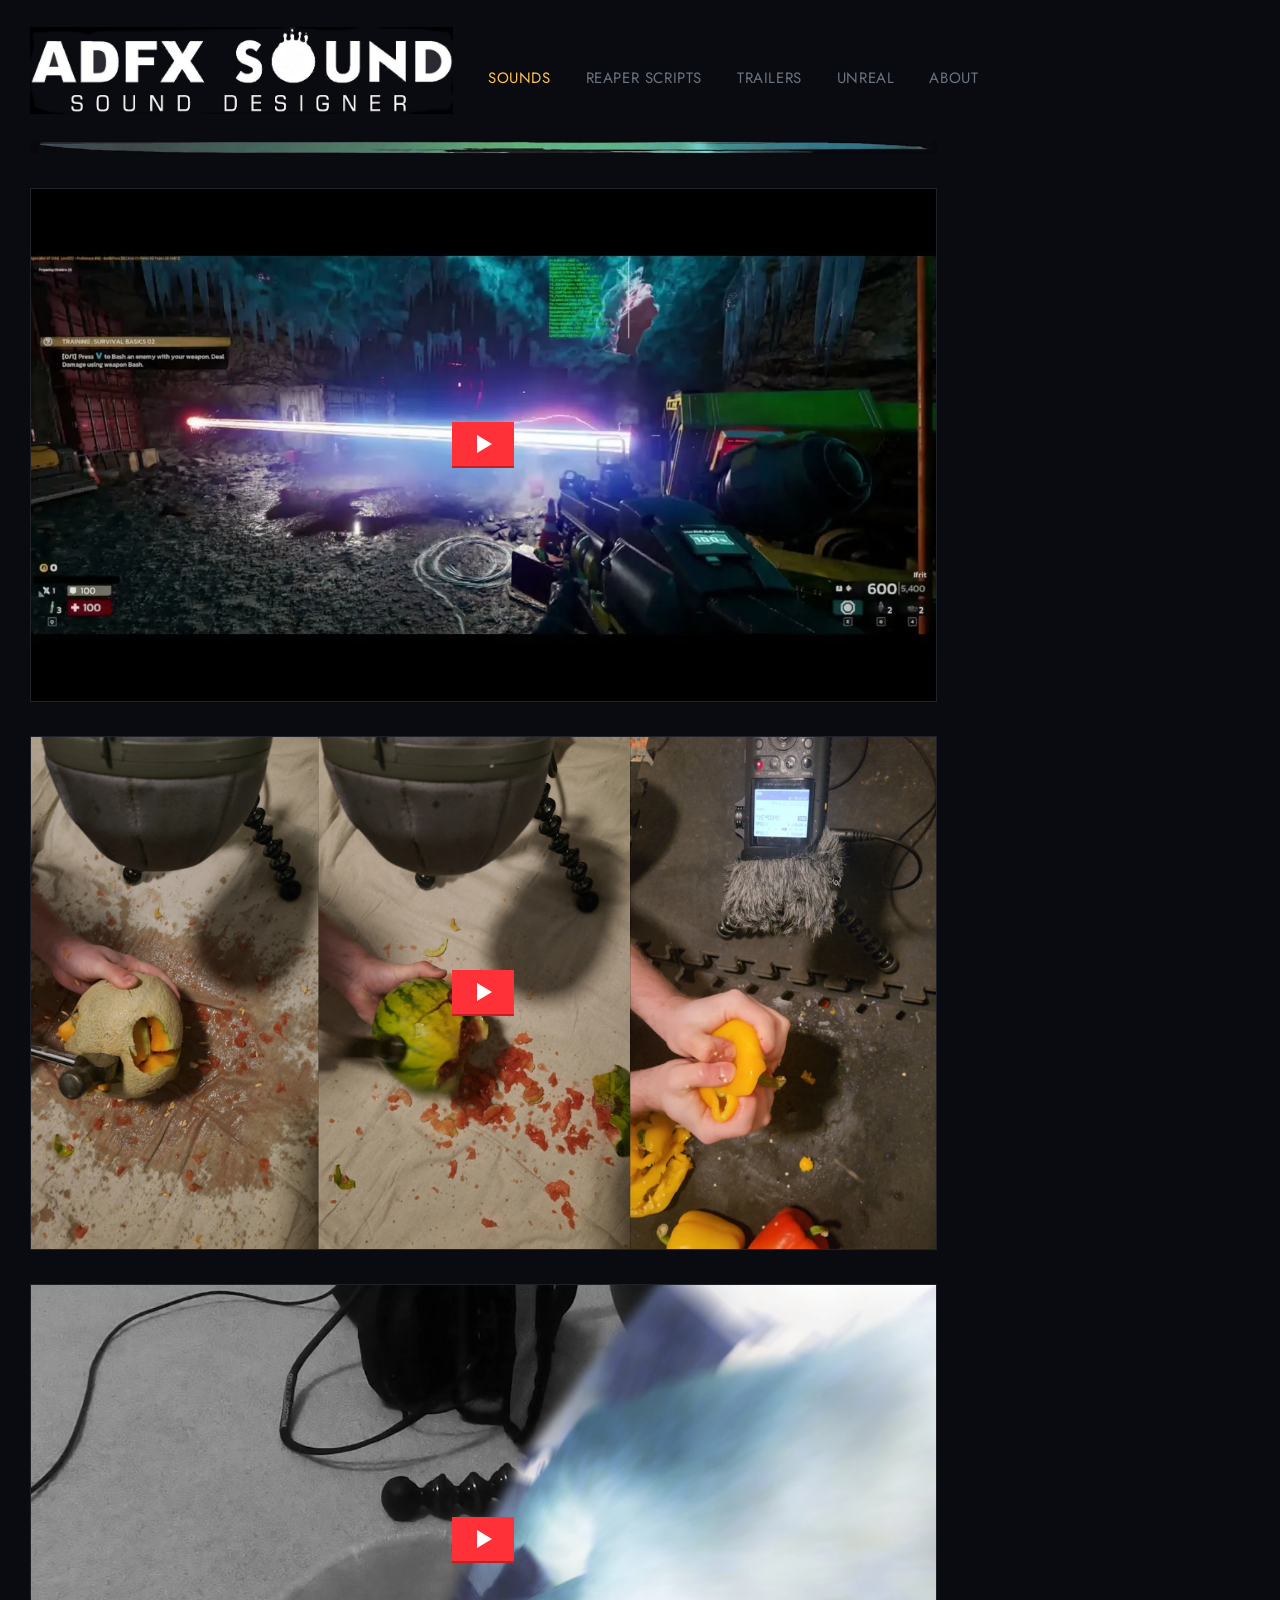
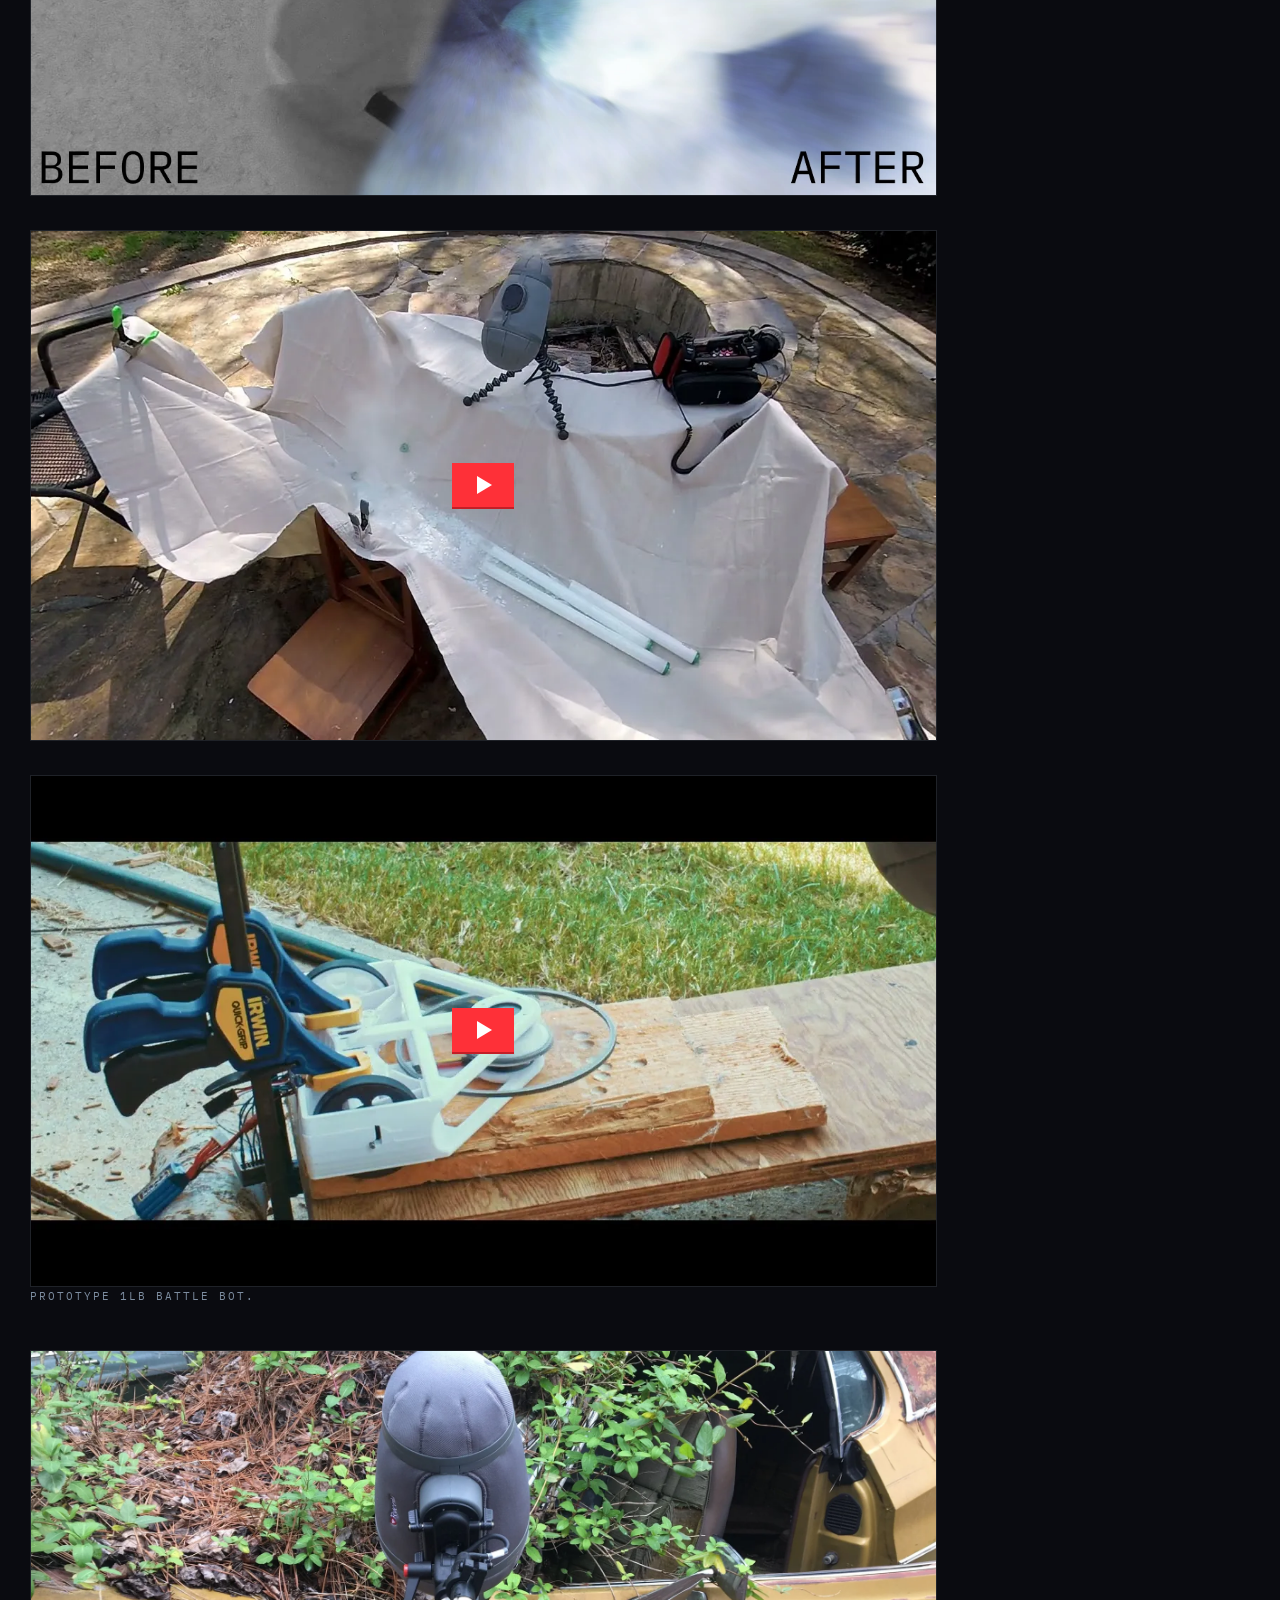
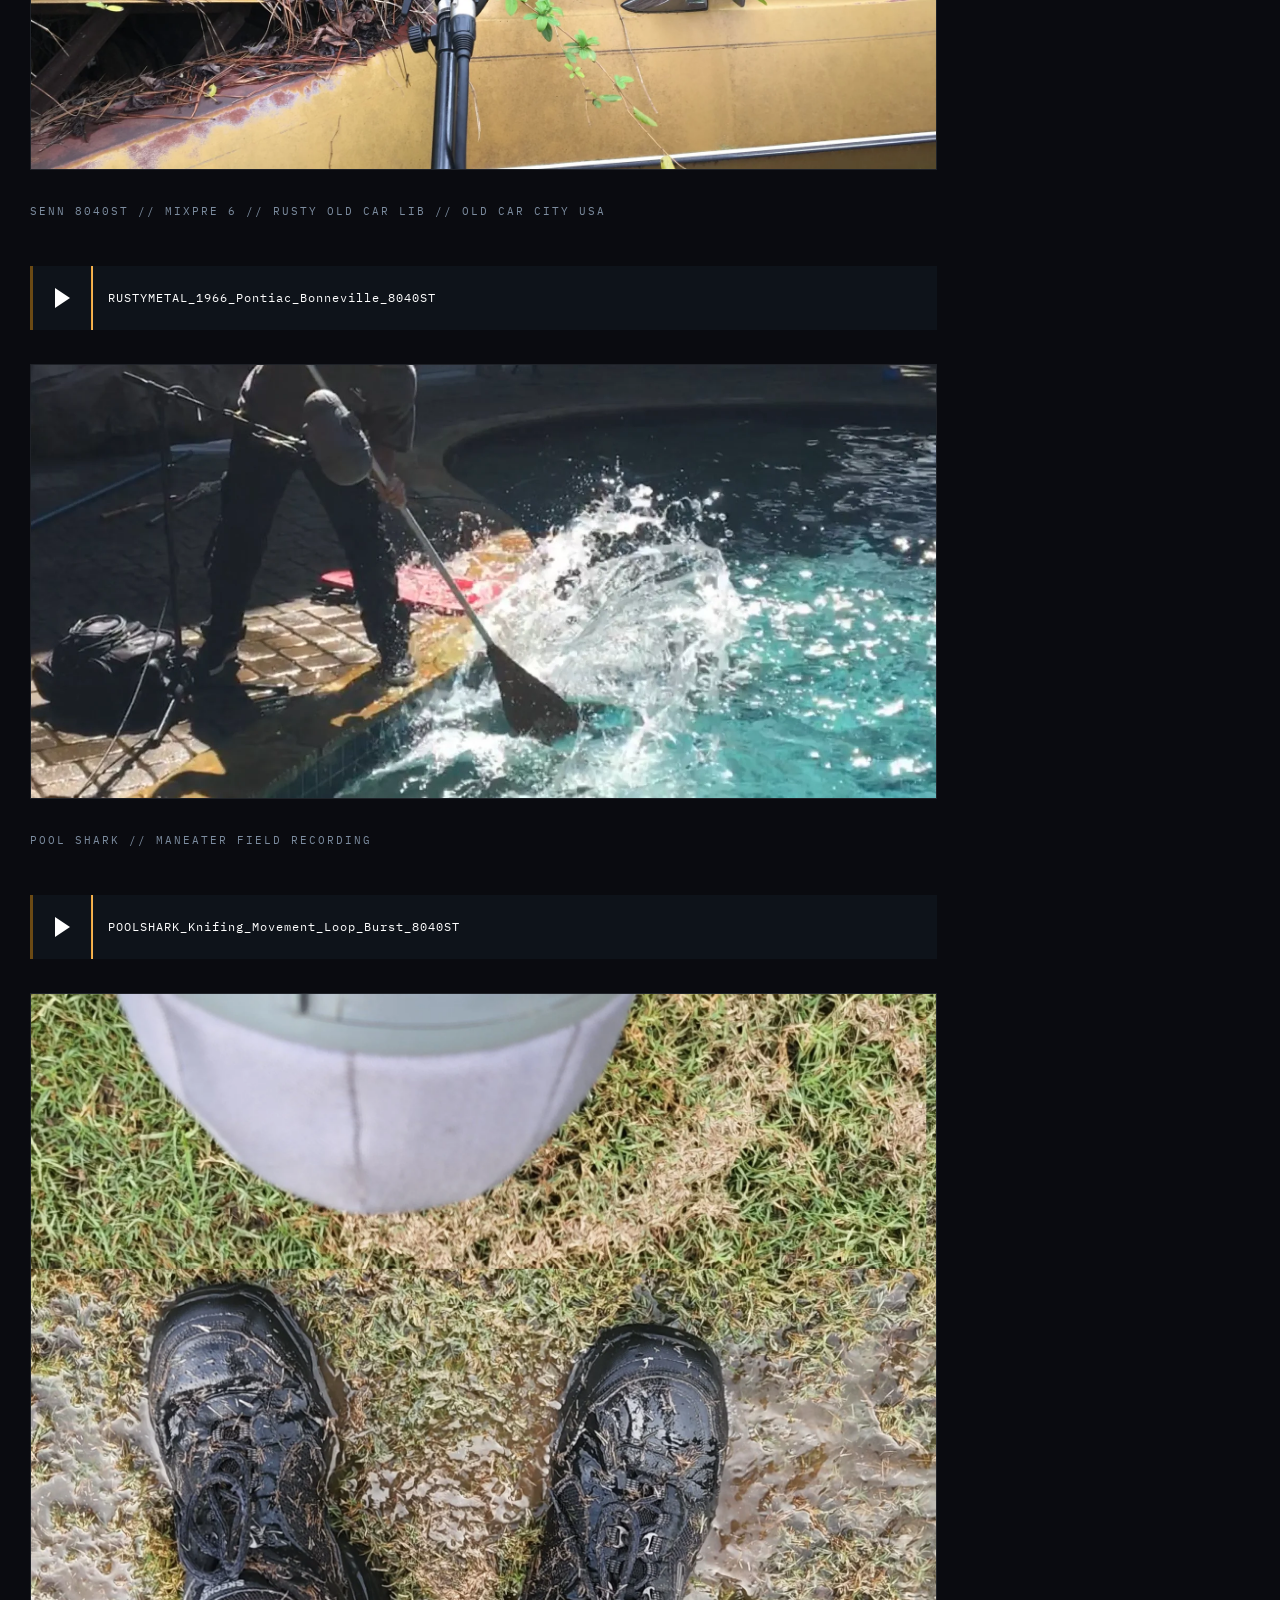
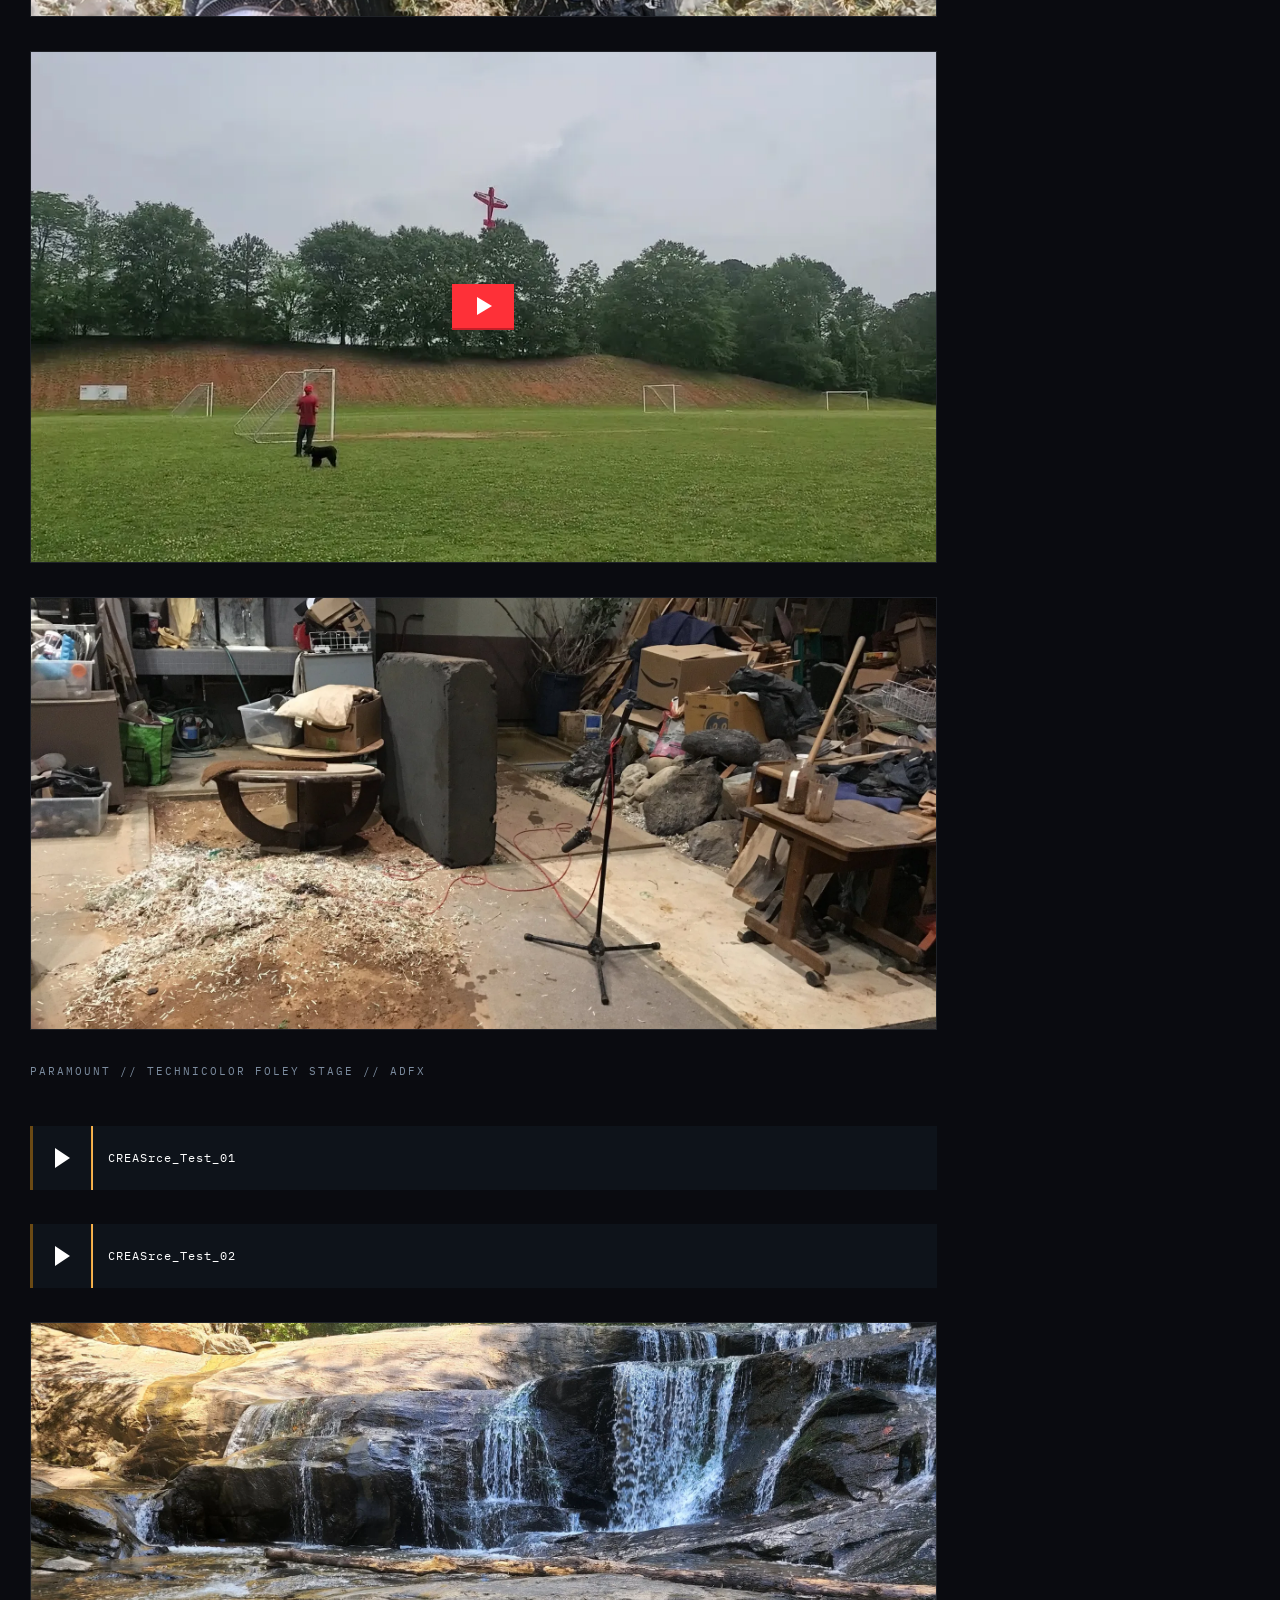
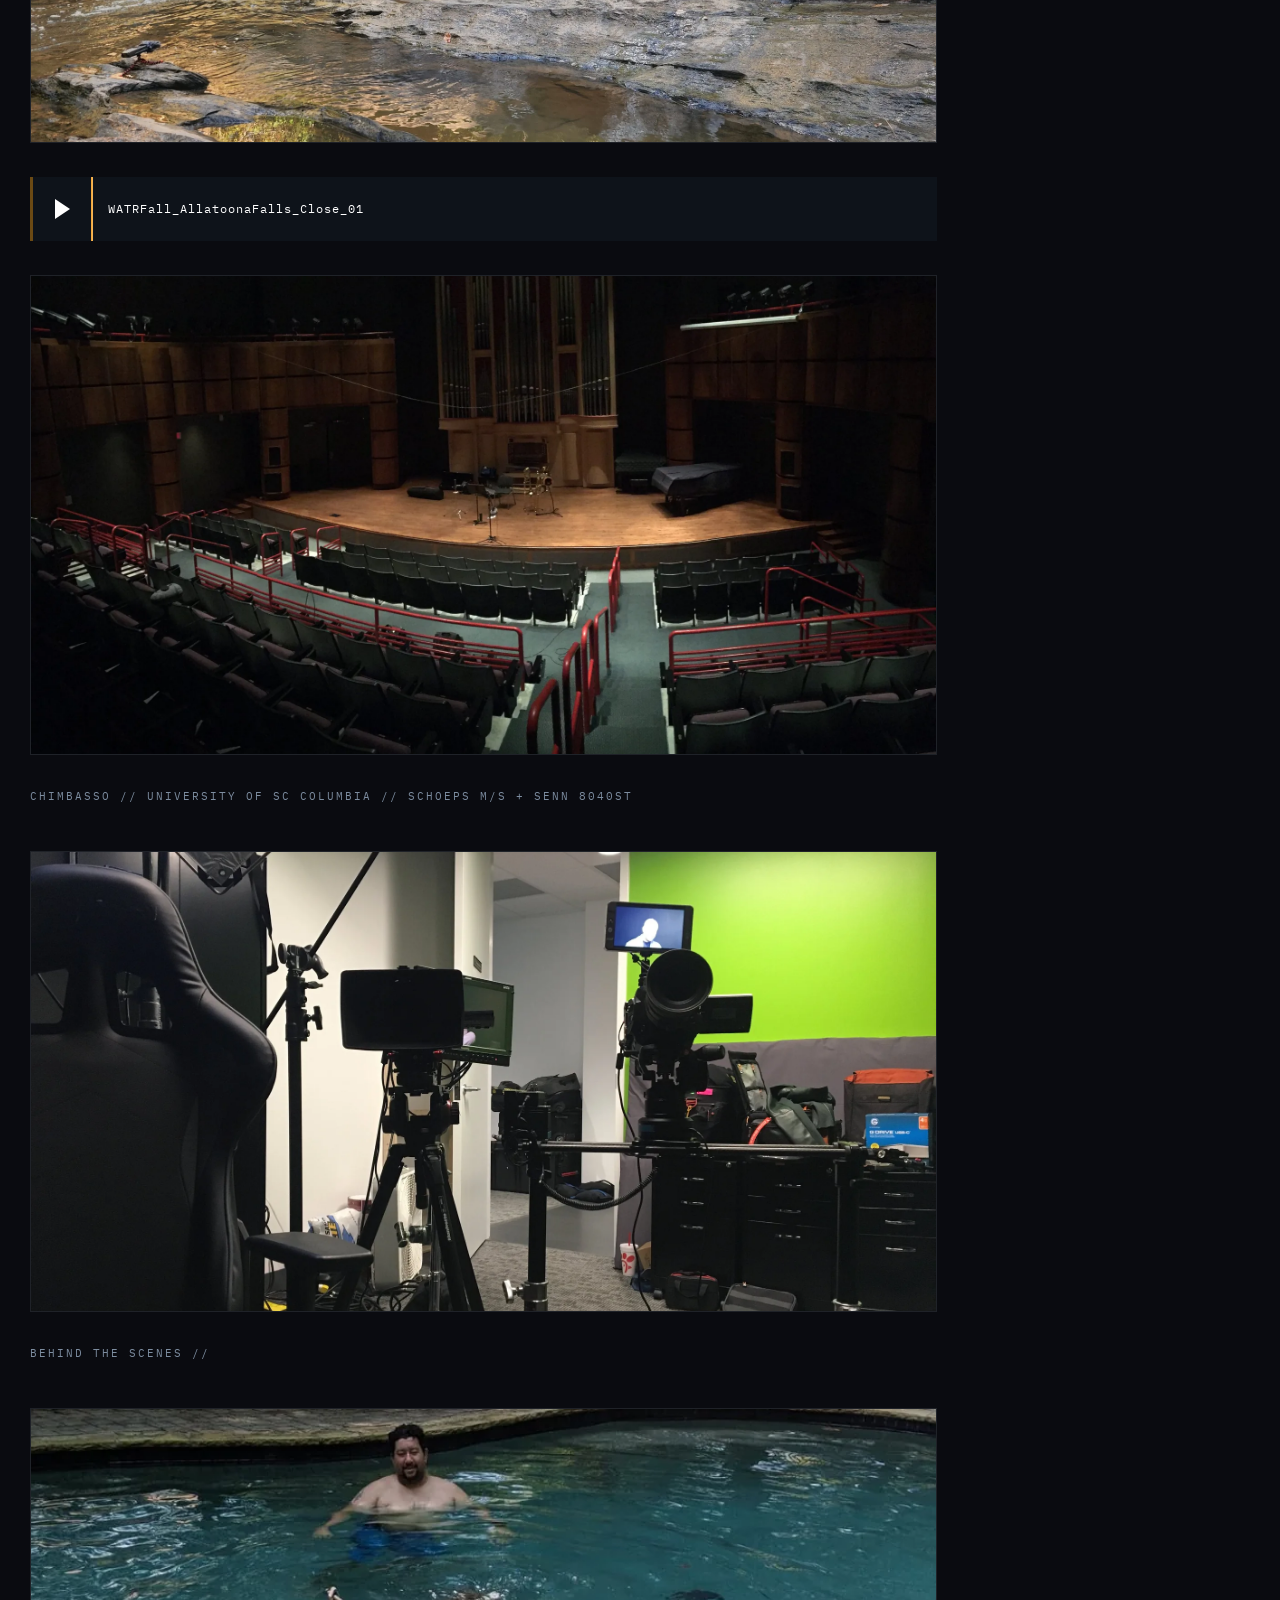
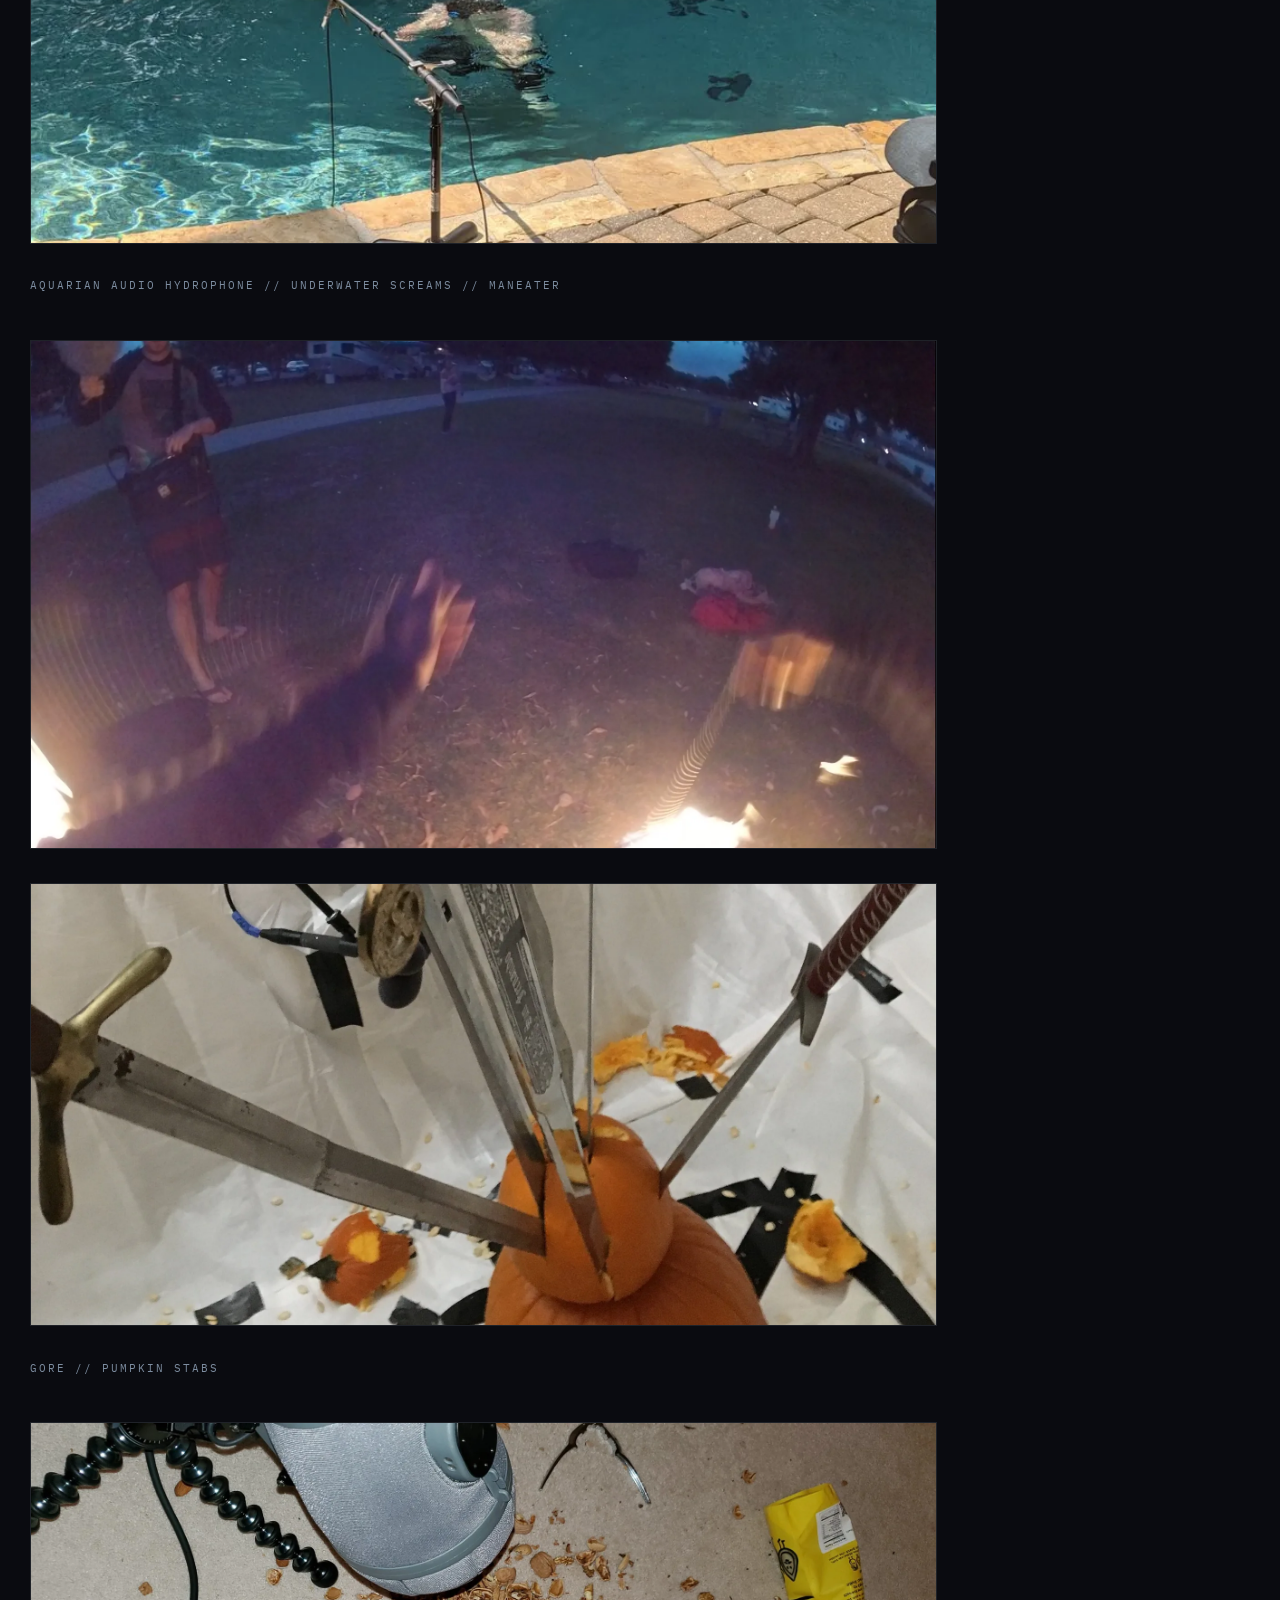
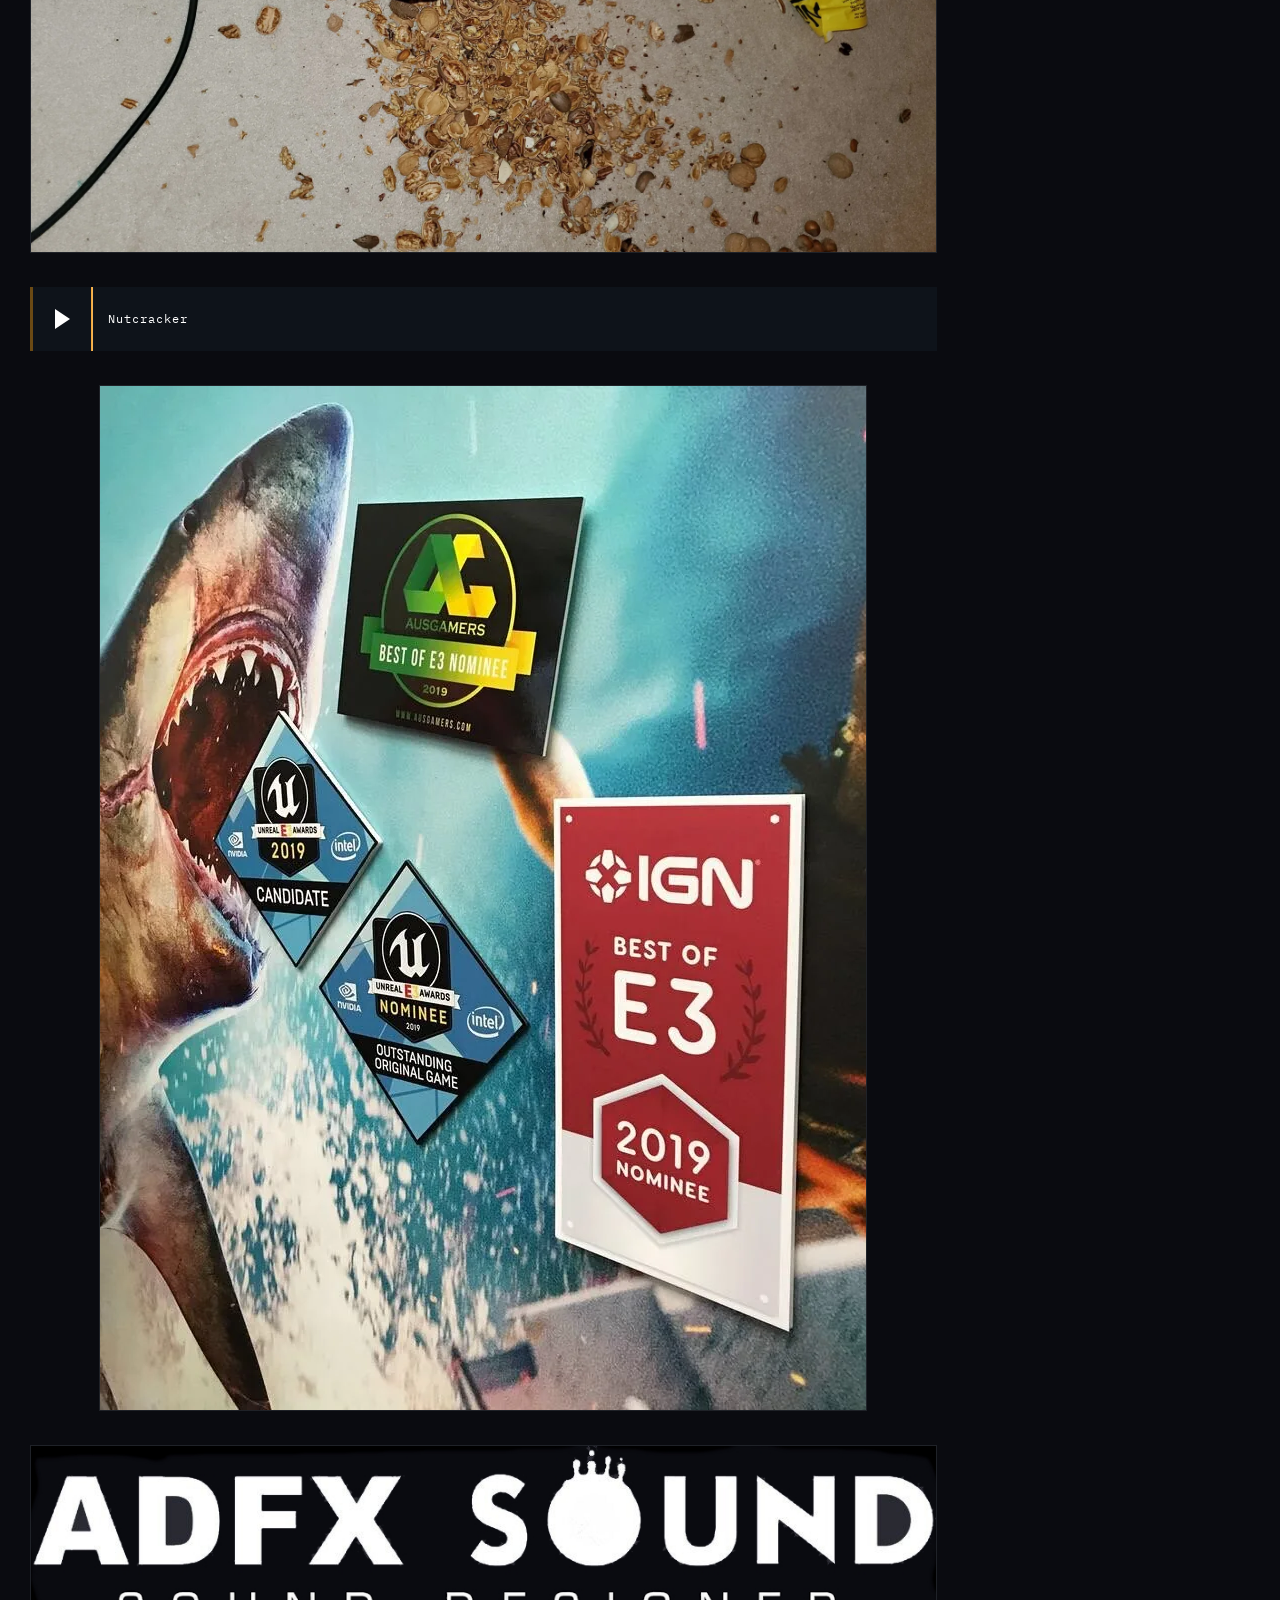
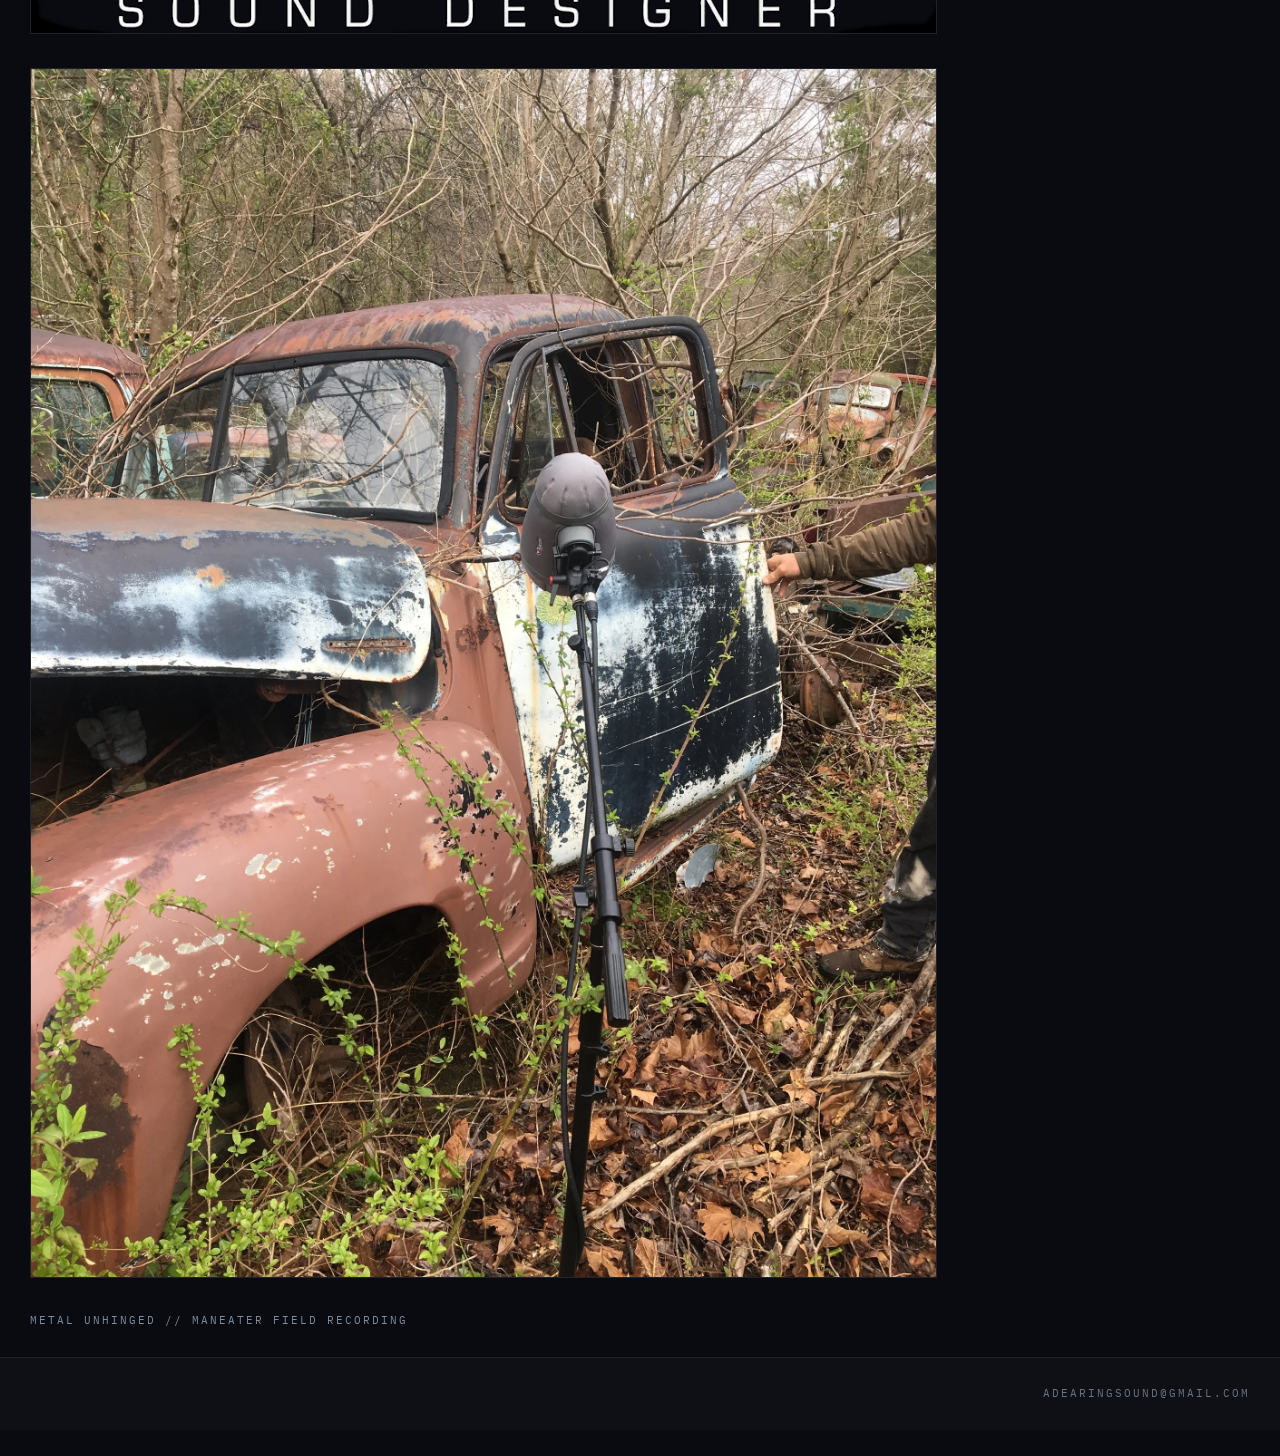
<file: index.html>
<!doctype html>
<html xmlns:og="http://opengraphprotocol.org/schema/" xmlns:fb="http://www.facebook.com/2008/fbml" lang="en-US">
    <head>
        <meta http-equiv="X-UA-Compatible" content="IE=edge,chrome=1">
        <meta name="viewport" content="width=device-width,initial-scale=1">
        <meta charset="utf-8"/>
        <title>ADFX Sound</title>
        <link rel="icon" type="image/jpeg" href="Resources/adfx-logo-v6ee8a.jpg"/>
        <link rel="canonical" href="https://www.adfxsound.com/index.html"/>
        <meta property="og:site_name" content="ADFX Sound"/>
        <meta property="og:title" content="ADFX Sound"/>
        <meta property="og:url" content="https://www.adfxsound.com/index.html"/>
        <meta property="og:type" content="website"/>
        <meta property="og:image" content="https://www.adfxsound.com/Resources/adfx-logo-v6ee8a.jpg"/>
        <meta property="og:image:width" content="1021"/>
        <meta property="og:image:height" content="210"/>
        <meta itemprop="name" content="ADFX Sound"/>
        <meta itemprop="url" content="https://www.adfxsound.com/index.html"/>
        <meta itemprop="thumbnailUrl" content="https://www.adfxsound.com/Resources/adfx-logo-v6ee8a.jpg"/>
        <link rel="image_src" href="https://www.adfxsound.com/Resources/adfx-logo-v6ee8a.jpg"/>
        <meta itemprop="image" content="https://www.adfxsound.com/Resources/adfx-logo-v6ee8a.jpg"/>
        <meta name="twitter:title" content="ADFX Sound"/>
        <meta name="twitter:image" content="https://www.adfxsound.com/Resources/adfx-logo-v6ee8a.jpg"/>
        <meta name="twitter:url" content="https://www.adfxsound.com/index.html"/>
        <meta name="twitter:card" content="summary"/>
        <meta name="description" content=""/>
        <script type="application/ld+json">{"url":"https://www.adfxsound.com","name":"ADFX Sound","description":"<p>Mr Doctor Sound Solutions brings low volume, high quality partnerships. We take on less gigs to dedicate more time, to make your work really shine. When it comes to sound, it's really about telling the right story, and finding the right sounds.</p>","image":"https://www.adfxsound.com/Resources/adfx-logo-v6ee8a.jpg","@context":"http://schema.org","@type":"WebSite"}</script>
        <link rel="stylesheet" href="Styles/site.css"/>
        <link rel="stylesheet" href="Styles/fonts.css"/>
        <link rel="stylesheet" href="Styles/blocks.css"/>
        <link rel="stylesheet" href="Styles/gallery.css"/>
        <link rel="stylesheet" href="Styles/player.css"/>
        <link rel="stylesheet" href="Styles/custom.css"/>
        <link rel="stylesheet" href="Styles/armory.css"/>
    </head>
    <body id="collection-67cc3e4fe040172e41ddb65b" class="page-alignment-center header-alignment-left header-navigation-normal constrain-header-width blog-sidebar-right   gallery-controls-arrows hide-social-icons social-icon-style-normal  show-category-navigation   event-show-past-events event-thumbnails event-thumbnail-size-32-standard event-date-label  event-list-show-cats event-list-date event-list-time event-list-address   event-icalgcal-links  event-excerpts      product-list-titles-under product-list-alignment-center product-item-size-32-standard product-image-auto-crop product-gallery-size-11-square product-gallery-auto-crop show-product-price show-product-item-nav product-social-sharing tweak-v1-related-products-image-aspect-ratio-11-square tweak-v1-related-products-details-alignment-center newsletter-style-dark hide-opentable-icons opentable-style-dark small-button-style-solid small-button-shape-square medium-button-style-solid medium-button-shape-square large-button-style-solid large-button-shape-square image-block-poster-text-alignment-center image-block-card-dynamic-font-sizing image-block-card-content-position-center image-block-card-text-alignment-left image-block-overlap-dynamic-font-sizing image-block-overlap-content-position-center image-block-overlap-text-alignment-left image-block-collage-dynamic-font-sizing image-block-collage-content-position-top image-block-collage-text-alignment-left image-block-stack-dynamic-font-sizing image-block-stack-text-alignment-left button-style-solid button-corner-style-square tweak-product-quick-view-button-style-floating tweak-product-quick-view-button-position-bottom tweak-product-quick-view-lightbox-excerpt-display-truncate tweak-product-quick-view-lightbox-show-arrows tweak-product-quick-view-lightbox-show-close-button tweak-product-quick-view-lightbox-controls-weight-light native-currency-code-usd collection-type-page collection-67cc3e4fe040172e41ddb65b collection-layout-default homepage mobile-style-available logo-image">
        <div id="canvasWrapper">
            <div id="canvas">
                <div id="mobileNav">
                    <div class="wrapper">
                        <nav class="main-nav">
                            <ul id="nav">
                                <li class="page-collection active-link">
                                    <a href="index.html">SOUNDS</a>
                                </li>
                                <li class="page-collection">
                                    <a href="reaper-scripts.html">REAPER SCRIPTS</a>
                                </li>
                                <li class="page-collection">
                                    <a href="trailers.html">TRAILERS</a>
                                </li>
                                <li class="page-collection">
                                    <a href="unreal.html">UNREAL</a>
                                </li>
                                <li class="page-collection">
                                    <a href="about.html">ABOUT</a>
                                </li>
                            </ul>
                        </nav>
                    </div>
                </div>
                <div id="mobileMenuLink">
                    <a>Menu</a>
                </div>
                <div id="headerWrapper">
                    <header id="header">
                        <div id="logo" data-content-field="site-title">
                            <h1 class="logo"><a href="index.html"><img class="loaded" src="Resources/adfx-logo-v6ee8a.jpg" alt="ADFX Sound"/></a></h1>
                        </div>
                        <div id="topNav">
                            <nav class="main-nav dropdown-hover">
                                <ul id="nav" data-content-field="navigation">
                                    <li class="page-collection active-link">
                                        <a href="index.html">SOUNDS</a>
                                    </li>
                                    <li class="page-collection">
                                        <a href="reaper-scripts.html">REAPER SCRIPTS</a>
                                    </li>
                                    <li class="page-collection">
                                        <a href="trailers.html">TRAILERS</a>
                                    </li>
                                    <li class="page-collection">
                                        <a href="unreal.html">UNREAL</a>
                                    </li>
                                    <li class="page-collection">
                                        <a href="about.html">ABOUT</a>
                                    </li>
                                </ul>
                            </nav>
                        </div>
                    </header>
                </div>
                <div id="pageWrapper">
                    <section id="page">
                        <!-- CATEGORY NAV -->
                        <div id="mainContent" role="main" data-content-field="main-content">
                            <div class="sqs-layout sqs-grid-12 columns-12" data-type="page" data-updated-on="1776700250142" id="page-67cc3e4fe040172e41ddb65b">
                                <div class="row sqs-row">
                                    <div class="col sqs-col-9 span-9">
                                        <div class="sqs-block image-block sqs-block-image" data-aspect-ratio="1.4285714285714286" id="block-7a66ffca72f47d7fd395">
                                            <div class="sqs-block-content">
                                                <div class="image-block-outer-wrapper layout-caption-below design-layout-inline combination-animation-none individual-animation-none individual-text-animation-none">
                                                    <figure class="sqs-block-image-figure intrinsic" style="max-width:1377px;">
                                                        <div class="image-block-wrapper" style="position:relative; overflow:hidden; padding-bottom:1.4285714626312256%;">
                                                            <img src="Resources/brushsmear-narrow-v6-copy.webp" alt="" width="1377" height="21" loading="lazy" decoding="async" style="display:block; width:100%; height:100%; object-fit:cover">
                                                        </div>
                                                    </figure>
                                                </div>
                                            </div>
                                        </div>
                                        <div class="sqs-block website-component-block sqs-block-website-component sqs-block-embed embed-block" id="block-yui_3_17_2_1_1776700211216_16508">
                                            <div class="sqs-block-content">
                                                <div class="embed-block-wrapper embed-block-provider-YouTube" style="padding-bottom:56.49999999999999%;">
                                                    <button type="button" class="yt-facade" data-yt-src="https://www.youtube.com/embed/A-M-MpBn344" style="background-image:url('Resources/yt-A-M-MpBn344.webp')" aria-label="Play video: KF3 LaserTrap">
                                                        <span class="yt-facade-play" aria-hidden="true"></span>
                                                    </button>
                                                </div>
                                            </div>
                                        </div>
                                        <div class="sqs-block website-component-block sqs-block-website-component sqs-block-embed embed-block" id="block-yui_3_17_2_1_1776698882634_18706">
                                            <div class="sqs-block-content">
                                                <div class="embed-block-wrapper embed-block-provider-YouTube" style="padding-bottom:56.49999999999999%;">
                                                    <button type="button" class="yt-facade" data-yt-src="https://www.youtube.com/embed/AHxT9lk8Kcc" style="background-image:url('Resources/yt-K7JDue8FeGQ.webp')" aria-label="Play video: GoreSource Vid">
                                                        <span class="yt-facade-play" aria-hidden="true"></span>
                                                    </button>
                                                </div>
                                            </div>
                                        </div>
                                        <div class="sqs-block website-component-block sqs-block-website-component sqs-block-embed embed-block" id="block-yui_3_17_2_1_1741578174162_21813">
                                            <div class="sqs-block-content">
                                                <div class="embed-block-wrapper embed-block-provider-YouTube" style="padding-bottom:56.20608899297424%;">
                                                    <button type="button" class="yt-facade" data-yt-src="https://www.youtube.com/embed/h9e3i683Dsg" style="background-image:url('Resources/yt-q4Q8l5-UBSM.webp')" aria-label="Play video">
                                                        <span class="yt-facade-play" aria-hidden="true"></span>
                                                    </button>
                                                </div>
                                            </div>
                                        </div>
                                        <div class="sqs-block website-component-block sqs-block-website-component sqs-block-embed embed-block" id="block-383cdf210c81b8a44f68">
                                            <div class="sqs-block-content">
                                                <div class="embed-block-wrapper embed-block-provider-YouTube" style="padding-bottom:56.20608899297424%;">
                                                    <button type="button" class="yt-facade" data-yt-src="https://www.youtube.com/embed/CC13R2IBeMo" style="background-image:url('Resources/yt-CC13R2IBeMo.webp')" aria-label="Play video">
                                                        <span class="yt-facade-play" aria-hidden="true"></span>
                                                    </button>
                                                </div>
                                            </div>
                                        </div>
                                        <div class="sqs-block website-component-block sqs-block-website-component sqs-block-embed embed-block" id="block-7bb5ed13645ef6ccb0d6">
                                            <div class="sqs-block-content">
                                                <div class="embed-block-wrapper embed-block-provider-YouTube" style="padding-bottom:56.20608899297424%;">
                                                    <button type="button" class="yt-facade" data-yt-src="https://www.youtube.com/embed/IcqIJ5j0Lnk" style="background-image:url('Resources/yt-IcqIJ5j0Lnk.webp')" aria-label="Play video">
                                                        <span class="yt-facade-play" aria-hidden="true"></span>
                                                    </button>
                                                </div>
                                                <div class="video-caption-wrapper">
                                                    <div class="video-caption">
                                                        <p class="" data-rte-preserve-empty="true" style="white-space:pre-wrap;">Prototype 1lb Battle Bot.</p>
                                                    </div>
                                                </div>
                                            </div>
                                        </div>
                                        <div class="sqs-block image-block sqs-block-image" data-aspect-ratio="46.02040816326531" id="block-f566a7c82af21f73a7fb">
                                            <div class="sqs-block-content">
                                                <div class="image-block-outer-wrapper layout-caption-below design-layout-inline combination-animation-none individual-animation-none individual-text-animation-none">
                                                    <figure class="sqs-block-image-figure intrinsic" style="max-width:2500px;">
                                                        <div class="image-block-wrapper" style="position:relative; overflow:hidden; padding-bottom:46.020408630371094%;">
                                                            <img src="Resources/metalcar.webp" alt="SENN 8040ST // MIXPRE 6 // RUSTY OLD CAR LIB // OLD CAR CITY USA" width="2000" height="1500" loading="lazy" decoding="async" style="display:block; width:100%; height:100%; object-fit:cover; object-position:53.900243765235324% 34.4043005375672%">
                                                        </div>
                                                        <figcaption class="image-caption-wrapper">
                                                            <div class="image-caption">
                                                                <p class="" style="white-space:pre-wrap;">SENN 8040ST // MIXPRE 6 // RUSTY OLD CAR LIB // OLD CAR CITY USA</p>
                                                            </div>
                                                        </figcaption>
                                                    </figure>
                                                </div>
                                            </div>
                                        </div>
                                        <div class="sqs-block website-component-block sqs-block-website-component sqs-block-audio audio-block" id="block-adb66b03cc981f346343">
                                            <div class="sqs-block-content">
                                                <div class="sqs-audio-embed" data-design-style="minimal" data-show-download="false" data-file-location="" data-url="" data-asset-url="Audio/rustymetal-1966-pontiac-bonneville.mp3" data-title="RUSTYMETAL_1966_Pontiac_Bonneville_8040ST" data-author="" data-length-in-milli-seconds="32000" data-no-file="No File" data-untitled="Untitled">
                                                    <!-- Minimal Mode Player Structure -->
                                                    <div class="sqs-widget sqs-widgets-audio-player dark">
                                                        <div class="sqs-widgets-audio-player-content">
                                                            <div class="player">
                                                                <div class="action" tabindex="0">
                                                                    <div class="play">
                                                                        <div class="play-button"></div>
                                                                    </div>
                                                                    <div class="pause">
                                                                        <div class="pause-button"></div>
                                                                    </div>
                                                                </div>
                                                                <div class="track">
                                                                    <span class="played"><span class="icon"></span></span>
                                                                </div>
                                                                <div class="labels">
                                                                    <div class="title-wrapper">
                                                                        <div class="title">RUSTYMETAL_1966_Pontiac_Bonneville_8040ST</div>
                                                                    </div>
                                                                    <div class="artistName"></div>
                                                                </div>
                                                                <div class="secondary-controls">
                                                                    <div class="time">
                                                                        <span class="progress"></span>
                                                                        <span class="total"></span>
                                                                    </div>
                                                                </div>
                                                            </div>
                                                        </div>
                                                    </div>
                                                </div>
                                            </div>
                                        </div>
                                        <div class="sqs-block image-block sqs-block-image" data-aspect-ratio="47.755102040816325" id="block-da149342a013cef2a8d1">
                                            <div class="sqs-block-content">
                                                <div class="image-block-outer-wrapper layout-caption-below design-layout-inline combination-animation-none individual-animation-none individual-text-animation-none">
                                                    <figure class="sqs-block-image-figure intrinsic" style="max-width:2249px;">
                                                        <div class="image-block-wrapper" style="position:relative; overflow:hidden; padding-bottom:47.75510025024414%;">
                                                            <img src="Resources/splash-shark.webp" alt="POOL SHARK // MANEATER FIELD RECORDING" width="2000" height="823" loading="lazy" decoding="async" style="display:block; width:100%; height:100%; object-fit:cover; object-position:51.82057057057057% 78.1021897810219%">
                                                        </div>
                                                        <figcaption class="image-caption-wrapper">
                                                            <div class="image-caption">
                                                                <p class="" style="white-space:pre-wrap;">POOL SHARK // MANEATER FIELD RECORDING</p>
                                                            </div>
                                                        </figcaption>
                                                    </figure>
                                                </div>
                                            </div>
                                        </div>
                                        <div class="sqs-block website-component-block sqs-block-website-component sqs-block-audio audio-block" id="block-ca67ec6a0d6c27e534d5">
                                            <div class="sqs-block-content">
                                                <div class="sqs-audio-embed" data-design-style="minimal" data-show-download="false" data-file-location="" data-url="" data-asset-url="Audio/poolshark-knifing-movement-loop-burst-8040st.mp3" data-title="POOLSHARK_Knifing_Movement_Loop_Burst_8040ST" data-author="" data-length-in-milli-seconds="18000" data-no-file="No File" data-untitled="Untitled">
                                                    <!-- Minimal Mode Player Structure -->
                                                    <div class="sqs-widget sqs-widgets-audio-player dark">
                                                        <div class="sqs-widgets-audio-player-content">
                                                            <div class="player">
                                                                <div class="action" tabindex="0">
                                                                    <div class="play">
                                                                        <div class="play-button"></div>
                                                                    </div>
                                                                    <div class="pause">
                                                                        <div class="pause-button"></div>
                                                                    </div>
                                                                </div>
                                                                <div class="track">
                                                                    <span class="played"><span class="icon"></span></span>
                                                                </div>
                                                                <div class="labels">
                                                                    <div class="title-wrapper">
                                                                        <div class="title">POOLSHARK_Knifing_Movement_Loop_Burst_8040ST</div>
                                                                    </div>
                                                                    <div class="artistName"></div>
                                                                </div>
                                                                <div class="secondary-controls">
                                                                    <div class="time">
                                                                        <span class="progress"></span>
                                                                        <span class="total"></span>
                                                                    </div>
                                                                </div>
                                                            </div>
                                                        </div>
                                                    </div>
                                                </div>
                                            </div>
                                        </div>
                                        <div class="sqs-block image-block sqs-block-image" data-aspect-ratio="68.6734693877551" id="block-yui_3_17_2_1_1759200805003_12184">
                                            <div class="sqs-block-content">
                                                <div class="image-block-outer-wrapper layout-caption-below design-layout-inline combination-animation-none individual-animation-none individual-text-animation-none">
                                                    <figure class="sqs-block-image-figure intrinsic" style="max-width:1848px;">
                                                        <div class="image-block-wrapper" style="position:relative; overflow:hidden; padding-bottom:68.67346954345703%;">
                                                            <img src="Resources/20250925-093026-copy.webp" alt="" width="1848" height="1948" loading="lazy" decoding="async" style="display:block; width:100%; height:100%; object-fit:cover">
                                                        </div>
                                                    </figure>
                                                </div>
                                            </div>
                                        </div>
                                        <div class="sqs-block website-component-block sqs-block-website-component sqs-block-embed embed-block" id="block-da8f7d2ae44b1833a6fb">
                                            <div class="sqs-block-content">
                                                <div class="embed-block-wrapper embed-block-provider-YouTube" style="padding-bottom:56.20608899297424%;">
                                                    <button type="button" class="yt-facade" data-yt-src="https://www.youtube.com/embed/WYthL971f2o" style="background-image:url('Resources/yt-WYthL971f2o.webp')" aria-label="Play video">
                                                        <span class="yt-facade-play" aria-hidden="true"></span>
                                                    </button>
                                                </div>
                                            </div>
                                        </div>
                                        <div class="sqs-block image-block sqs-block-image" data-aspect-ratio="47.55102040816326" id="block-7c86648abcecdcd99b63">
                                            <div class="sqs-block-content">
                                                <div class="image-block-outer-wrapper layout-caption-below design-layout-inline combination-animation-none individual-animation-none individual-text-animation-none">
                                                    <figure class="sqs-block-image-figure intrinsic" style="max-width:2500px;">
                                                        <div class="image-block-wrapper" style="position:relative; overflow:hidden; padding-bottom:47.551021575927734%;">
                                                            <img src="Resources/technicolor2.webp" alt="PARAMOUNT // TECHNICOLOR FOLEY STAGE // AUGUST 2018 - ADFX" width="2000" height="1500" loading="lazy" decoding="async" style="display:block; width:100%; height:100%; object-fit:cover">
                                                        </div>
                                                        <figcaption class="image-caption-wrapper">
                                                            <div class="image-caption">
                                                                <p class="" style="white-space:pre-wrap;">PARAMOUNT // TECHNICOLOR FOLEY STAGE // ADFX</p>
                                                            </div>
                                                        </figcaption>
                                                    </figure>
                                                </div>
                                            </div>
                                        </div>
                                        <div class="sqs-block website-component-block sqs-block-website-component sqs-block-audio audio-block" id="block-yui_3_17_2_1_1759202237521_28741">
                                            <div class="sqs-block-content">
                                                <div class="sqs-audio-embed" data-design-style="minimal" data-show-download="false" data-file-location="" data-url="" data-asset-url="Audio/creasrce-kalib-test-01.mp3" data-title="CREASrce_Test_01" data-author="" data-length-in-milli-seconds="35000" data-no-file="No File" data-untitled="Untitled">
                                                    <!-- Minimal Mode Player Structure -->
                                                    <div class="sqs-widget sqs-widgets-audio-player dark">
                                                        <div class="sqs-widgets-audio-player-content">
                                                            <div class="player">
                                                                <div class="action" tabindex="0">
                                                                    <div class="play">
                                                                        <div class="play-button"></div>
                                                                    </div>
                                                                    <div class="pause">
                                                                        <div class="pause-button"></div>
                                                                    </div>
                                                                </div>
                                                                <div class="track">
                                                                    <span class="played"><span class="icon"></span></span>
                                                                </div>
                                                                <div class="labels">
                                                                    <div class="title-wrapper">
                                                                        <div class="title">CREASrce_Test_01</div>
                                                                    </div>
                                                                    <div class="artistName"></div>
                                                                </div>
                                                                <div class="secondary-controls">
                                                                    <div class="time">
                                                                        <span class="progress"></span>
                                                                        <span class="total"></span>
                                                                    </div>
                                                                </div>
                                                            </div>
                                                        </div>
                                                    </div>
                                                </div>
                                            </div>
                                        </div>
                                        <div class="sqs-block website-component-block sqs-block-website-component sqs-block-audio audio-block" id="block-yui_3_17_2_1_1759202237521_13142">
                                            <div class="sqs-block-content">
                                                <div class="sqs-audio-embed" data-design-style="minimal" data-show-download="false" data-file-location="" data-url="" data-asset-url="Audio/creasrce-diz-test-01.mp3" data-title="CREASrce_Test_02" data-author="" data-length-in-milli-seconds="33000" data-no-file="No File" data-untitled="Untitled">
                                                    <!-- Minimal Mode Player Structure -->
                                                    <div class="sqs-widget sqs-widgets-audio-player dark">
                                                        <div class="sqs-widgets-audio-player-content">
                                                            <div class="player">
                                                                <div class="action" tabindex="0">
                                                                    <div class="play">
                                                                        <div class="play-button"></div>
                                                                    </div>
                                                                    <div class="pause">
                                                                        <div class="pause-button"></div>
                                                                    </div>
                                                                </div>
                                                                <div class="track">
                                                                    <span class="played"><span class="icon"></span></span>
                                                                </div>
                                                                <div class="labels">
                                                                    <div class="title-wrapper">
                                                                        <div class="title">CREASrce_Test_02</div>
                                                                    </div>
                                                                    <div class="artistName"></div>
                                                                </div>
                                                                <div class="secondary-controls">
                                                                    <div class="time">
                                                                        <span class="progress"></span>
                                                                        <span class="total"></span>
                                                                    </div>
                                                                </div>
                                                            </div>
                                                        </div>
                                                    </div>
                                                </div>
                                            </div>
                                        </div>
                                        <div class="sqs-block image-block sqs-block-image" id="block-yui_3_17_2_1_1759200805003_29489">
                                            <div class="sqs-block-content">
                                                <div class="image-block-outer-wrapper layout-caption-below design-layout-inline combination-animation-none individual-animation-none individual-text-animation-none">
                                                    <figure class="sqs-block-image-figure intrinsic" style="max-width:4000px;">
                                                        <div class="image-block-wrapper" style="position:relative; overflow:hidden; padding-bottom:46.20000076293945%;">
                                                            <img src="Resources/20250928-161821.webp" alt="" width="2000" height="924" loading="lazy" decoding="async" style="display:block; width:100%; height:100%; object-fit:cover">
                                                        </div>
                                                    </figure>
                                                </div>
                                            </div>
                                        </div>
                                        <div class="sqs-block website-component-block sqs-block-website-component sqs-block-audio audio-block" id="block-yui_3_17_2_1_1759202237521_47597">
                                            <div class="sqs-block-content">
                                                <div class="sqs-audio-embed" data-design-style="minimal" data-show-download="false" data-file-location="" data-url="" data-asset-url="Audio/watrfall-allatoonafalls-close-01.mp3" data-title="WATRFall_AllatoonaFalls_Close_01" data-author="" data-length-in-milli-seconds="12000" data-no-file="No File" data-untitled="Untitled">
                                                    <!-- Minimal Mode Player Structure -->
                                                    <div class="sqs-widget sqs-widgets-audio-player dark">
                                                        <div class="sqs-widgets-audio-player-content">
                                                            <div class="player">
                                                                <div class="action" tabindex="0">
                                                                    <div class="play">
                                                                        <div class="play-button"></div>
                                                                    </div>
                                                                    <div class="pause">
                                                                        <div class="pause-button"></div>
                                                                    </div>
                                                                </div>
                                                                <div class="track">
                                                                    <span class="played"><span class="icon"></span></span>
                                                                </div>
                                                                <div class="labels">
                                                                    <div class="title-wrapper">
                                                                        <div class="title">WATRFall_AllatoonaFalls_Close_01</div>
                                                                    </div>
                                                                    <div class="artistName"></div>
                                                                </div>
                                                                <div class="secondary-controls">
                                                                    <div class="time">
                                                                        <span class="progress"></span>
                                                                        <span class="total"></span>
                                                                    </div>
                                                                </div>
                                                            </div>
                                                        </div>
                                                    </div>
                                                </div>
                                            </div>
                                        </div>
                                        <div class="sqs-block image-block sqs-block-image" data-aspect-ratio="52.755102040816325" id="block-ada81e496dfa7903a987">
                                            <div class="sqs-block-content">
                                                <div class="image-block-outer-wrapper layout-caption-below design-layout-inline combination-animation-none individual-animation-none individual-text-animation-none">
                                                    <figure class="sqs-block-image-figure intrinsic" style="max-width:2500px;">
                                                        <div class="image-block-wrapper" style="position:relative; overflow:hidden; padding-bottom:52.75510025024414%;">
                                                            <img src="Resources/img-5284.webp" alt="CHIMBASSO // UNIVERSITY OF SC COLUMBIA // SCHOEPS M/S + SENN 8040ST" width="2000" height="1270" loading="lazy" decoding="async" style="display:block; width:100%; height:100%; object-fit:cover">
                                                        </div>
                                                        <figcaption class="image-caption-wrapper">
                                                            <div class="image-caption">
                                                                <p class="" style="white-space:pre-wrap;">CHIMBASSO // UNIVERSITY OF SC COLUMBIA // SCHOEPS M/S + SENN 8040ST</p>
                                                            </div>
                                                        </figcaption>
                                                    </figure>
                                                </div>
                                            </div>
                                        </div>
                                        <div class="sqs-block image-block sqs-block-image" data-aspect-ratio="50.61224489795918" id="block-ead19a649676fc9b5c75">
                                            <div class="sqs-block-content">
                                                <div class="image-block-outer-wrapper layout-caption-below design-layout-inline combination-animation-none individual-animation-none individual-text-animation-none">
                                                    <figure class="sqs-block-image-figure intrinsic" style="max-width:2500px;">
                                                        <div class="image-block-wrapper" style="position:relative; overflow:hidden; padding-bottom:50.61224365234375%;">
                                                            <img src="Resources/onscreen.webp" alt="BEHIND THE SCENES //" width="2000" height="1500" loading="lazy" decoding="async" style="display:block; width:100%; height:100%; object-fit:cover; object-position:50.44642857142857% 35.714285714285715%">
                                                        </div>
                                                        <figcaption class="image-caption-wrapper">
                                                            <div class="image-caption">
                                                                <p class="" style="white-space:pre-wrap;">BEHIND THE SCENES // </p>
                                                            </div>
                                                        </figcaption>
                                                    </figure>
                                                </div>
                                            </div>
                                        </div>
                                        <div class="sqs-block image-block sqs-block-image" data-aspect-ratio="47.85714285714286" id="block-41e9c101127b09bd3f0b">
                                            <div class="sqs-block-content">
                                                <div class="image-block-outer-wrapper layout-caption-below design-layout-inline combination-animation-none individual-animation-none individual-text-animation-none">
                                                    <figure class="sqs-block-image-figure intrinsic" style="max-width:1313px;">
                                                        <div class="image-block-wrapper" style="position:relative; overflow:hidden; padding-bottom:47.85714340209961%;">
                                                            <img src="Resources/underwater-screams-pic.webp" alt="" width="1313" height="415" loading="lazy" decoding="async" style="display:block; width:100%; height:100%; object-fit:cover; object-position:60.792951541850215% 58.562091503267965%">
                                                        </div>
                                                        <figcaption class="image-caption-wrapper">
                                                            <div class="image-caption">
                                                                <p class="" style="white-space:pre-wrap;">AQUARIAN AUDIO HYDROPHONE // UNDERWATER SCREAMS // MANEATER</p>
                                                            </div>
                                                        </figcaption>
                                                    </figure>
                                                </div>
                                            </div>
                                        </div>
                                        <div class="sqs-block image-block sqs-block-image" id="block-yui_3_17_2_1_1761194949041_16638">
                                            <div class="sqs-block-content">
                                                <div class="image-block-outer-wrapper layout-caption-below design-layout-inline combination-animation-none individual-animation-none individual-text-animation-none">
                                                    <figure class="sqs-block-image-figure intrinsic" style="max-width:2558px;">
                                                        <div class="image-block-wrapper" style="position:relative; overflow:hidden; padding-bottom:55.98123550415039%;">
                                                            <img src="Resources/adfx-sound-firespinningrecording.webp" alt="" width="2000" height="1120" loading="lazy" decoding="async" style="display:block; width:100%; height:100%; object-fit:cover; object-position:42.16310815540777% 45.60570071258907%">
                                                        </div>
                                                    </figure>
                                                </div>
                                            </div>
                                        </div>
                                        <div class="sqs-block image-block sqs-block-image" data-aspect-ratio="48.673469387755105" id="block-df4267cd502646414eaa">
                                            <div class="sqs-block-content">
                                                <div class="image-block-outer-wrapper layout-caption-below design-layout-inline combination-animation-none individual-animation-none individual-text-animation-none">
                                                    <figure class="sqs-block-image-figure intrinsic" style="max-width:2499px;">
                                                        <div class="image-block-wrapper" style="position:relative; overflow:hidden; padding-bottom:48.67346954345703%;">
                                                            <img src="Resources/img-2416.webp" alt="GORE // PUMPKIN STABS // OBSIDIAN CIRCA 2017" width="2000" height="2667" loading="lazy" decoding="async" style="display:block; width:100%; height:100%; object-fit:cover; object-position:60.317460317460316% 76.78571428571429%">
                                                        </div>
                                                        <figcaption class="image-caption-wrapper">
                                                            <div class="image-caption">
                                                                <p class="" style="white-space:pre-wrap;">GORE // PUMPKIN STABS</p>
                                                            </div>
                                                        </figcaption>
                                                    </figure>
                                                </div>
                                            </div>
                                        </div>
                                        <div class="sqs-block image-block sqs-block-image" id="block-yui_3_17_2_1_1761195577135_15123">
                                            <div class="sqs-block-content">
                                                <div class="image-block-outer-wrapper layout-caption-below design-layout-inline combination-animation-none individual-animation-none individual-text-animation-none">
                                                    <figure class="sqs-block-image-figure intrinsic" style="max-width:4032px;">
                                                        <div class="image-block-wrapper" style="position:relative; overflow:hidden; padding-bottom:47.32143020629883%;">
                                                            <img src="Resources/nutcracks.webp" alt="" width="2000" height="946" loading="lazy" decoding="async" style="display:block; width:100%; height:100%; object-fit:cover">
                                                        </div>
                                                    </figure>
                                                </div>
                                            </div>
                                        </div>
                                        <div class="sqs-block website-component-block sqs-block-website-component sqs-block-audio audio-block" id="block-yui_3_17_2_1_1761195577135_31704">
                                            <div class="sqs-block-content">
                                                <div class="sqs-audio-embed" data-design-style="minimal" data-show-download="false" data-file-location="" data-url="" data-asset-url="Audio/nutcracker-mix-mp3-01.mp3" data-title="Nutcracker" data-author="" data-length-in-milli-seconds="18000" data-no-file="No File" data-untitled="Untitled">
                                                    <!-- Minimal Mode Player Structure -->
                                                    <div class="sqs-widget sqs-widgets-audio-player dark">
                                                        <div class="sqs-widgets-audio-player-content">
                                                            <div class="player">
                                                                <div class="action" tabindex="0">
                                                                    <div class="play">
                                                                        <div class="play-button"></div>
                                                                    </div>
                                                                    <div class="pause">
                                                                        <div class="pause-button"></div>
                                                                    </div>
                                                                </div>
                                                                <div class="track">
                                                                    <span class="played"><span class="icon"></span></span>
                                                                </div>
                                                                <div class="labels">
                                                                    <div class="title-wrapper">
                                                                        <div class="title">Nutcracker</div>
                                                                    </div>
                                                                    <div class="artistName"></div>
                                                                </div>
                                                                <div class="secondary-controls">
                                                                    <div class="time">
                                                                        <span class="progress"></span>
                                                                        <span class="total"></span>
                                                                    </div>
                                                                </div>
                                                            </div>
                                                        </div>
                                                    </div>
                                                </div>
                                            </div>
                                        </div>
                                        <div class="sqs-block image-block sqs-block-image" data-aspect-ratio="133.33333333333331" id="block-05ffa4b7406844cfa086">
                                            <div class="sqs-block-content">
                                                <div class="image-block-outer-wrapper layout-caption-below design-layout-inline combination-animation-none individual-animation-none individual-text-animation-none">
                                                    <figure class="sqs-block-image-figure intrinsic" style="max-width:768px;">
                                                        <div class="image-block-wrapper" style="position:relative; overflow:hidden; padding-bottom:133.3333282470703%;">
                                                            <img src="Resources/e3maneater.webp" alt="“It’s very rare that you come across stand out sound design talent like Andrew. His technical skill and knowledge is one of a kind and his desire to learn new techniques and to add to his creative audio skill-set is second to none. In addition to th…" width="768" height="1024" loading="lazy" decoding="async" style="display:block; width:100%; height:100%; object-fit:cover">
                                                        </div>
                                                    </figure>
                                                </div>
                                            </div>
                                        </div>
                                        <div class="sqs-block image-block sqs-block-image" id="block-cc25913453db3b22cfe1">
                                            <div class="sqs-block-content">
                                                <div class="image-block-outer-wrapper layout-caption-below design-layout-inline combination-animation-none individual-animation-none individual-text-animation-none">
                                                    <figure class="sqs-block-image-figure intrinsic" style="max-width:1021px;">
                                                        <div class="image-block-wrapper" style="position:relative; overflow:hidden; padding-bottom:20.568069458007812%;">
                                                            <img src="Resources/adfx-logo-v6ee8a.jpg" alt="" width="1021" height="210" loading="lazy" decoding="async" style="display:block; width:100%; height:100%; object-fit:cover">
                                                        </div>
                                                    </figure>
                                                </div>
                                            </div>
                                        </div>
                                        <div class="sqs-block image-block sqs-block-image" data-aspect-ratio="133.3199920654297" id="block-4cde1e57336af82e7cbc">
                                            <div class="sqs-block-content">
                                                <div class="image-block-outer-wrapper layout-caption-below design-layout-inline combination-animation-none individual-animation-none individual-text-animation-none">
                                                    <figure class="sqs-block-image-figure intrinsic" style="max-width:2500px;">
                                                        <div class="image-block-wrapper" style="position:relative; overflow:hidden; padding-bottom:133.3199920654297%;">
                                                            <img src="Resources/img-5102.webp" alt="METAL UNHINGED // MANEATER FIELD RECORDING" width="2000" height="2666" loading="lazy" decoding="async" style="display:block; width:100%; height:100%; object-fit:cover">
                                                        </div>
                                                        <figcaption class="image-caption-wrapper">
                                                            <div class="image-caption">
                                                                <p class="" style="white-space:pre-wrap;">METAL UNHINGED // MANEATER FIELD RECORDING</p>
                                                            </div>
                                                        </figcaption>
                                                    </figure>
                                                </div>
                                            </div>
                                        </div>
                                    </div>
                                    <div class="col sqs-col-3 span-3">
                                        <div class="sqs-block website-component-block sqs-block-website-component sqs-block-spacer spacer-block sized vsize-1" id="block-fdb4cfc7dc409a22a55c">
                                            <div class="sqs-block-content">&nbsp;</div>
                                        </div>
                                    </div>
                                </div>
                            </div>
                        </div>
                    </section>
                </div>
                <div id="footerWrapper">
                    <footer id="footer">
                        <center>
                            <a href="#">Back to Top</a>
                        </center>
                        <div class="sqs-layout sqs-grid-12 columns-12" data-layout-label="Footer Content" data-type="block-field" data-updated-on="1522169583893" id="footerBlocks-1">
                            <div class="row sqs-row">
                                <div class="col sqs-col-12 span-12">
                                    <div class="sqs-block html-block sqs-block-html" id="block-8f8314ce323e414b110d">
                                        <div class="sqs-block-content">
                                            <div class="sqs-html-content" data-sqsp-text-block-content>
                                                <p class="text-align-right">adearingsound@gmail.com</p>
                                            </div>
                                        </div>
                                    </div>
                                </div>
                            </div>
                        </div>
                    </footer>
                    <div class="sqs-footer-injection">
</div>
                </div>
            </div>
        </div>
        <script src="Scripts/player.js" defer></script>
        <script src="Scripts/nav.js" defer></script>
        <script src="Scripts/gifs.js" defer></script>
        <script src="Scripts/youtube.js" defer></script>
    </body>
</html>
</file>
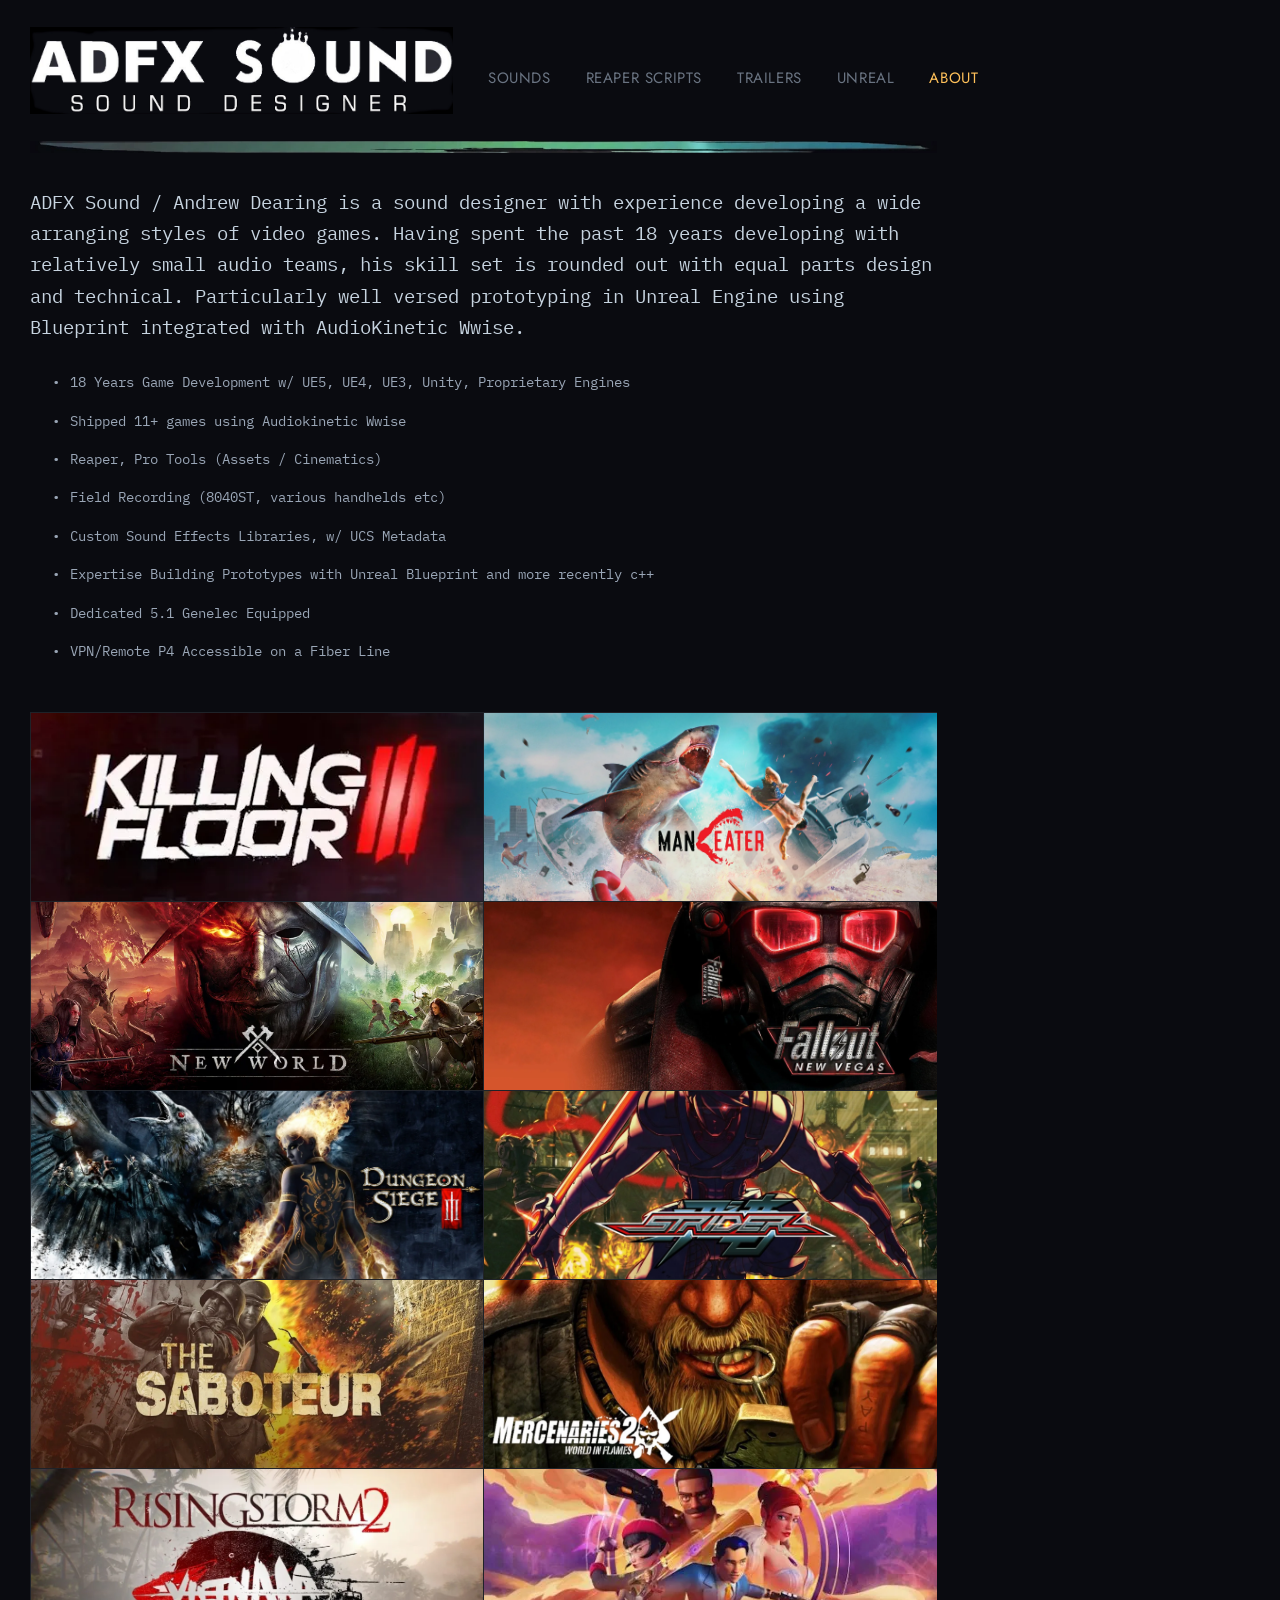
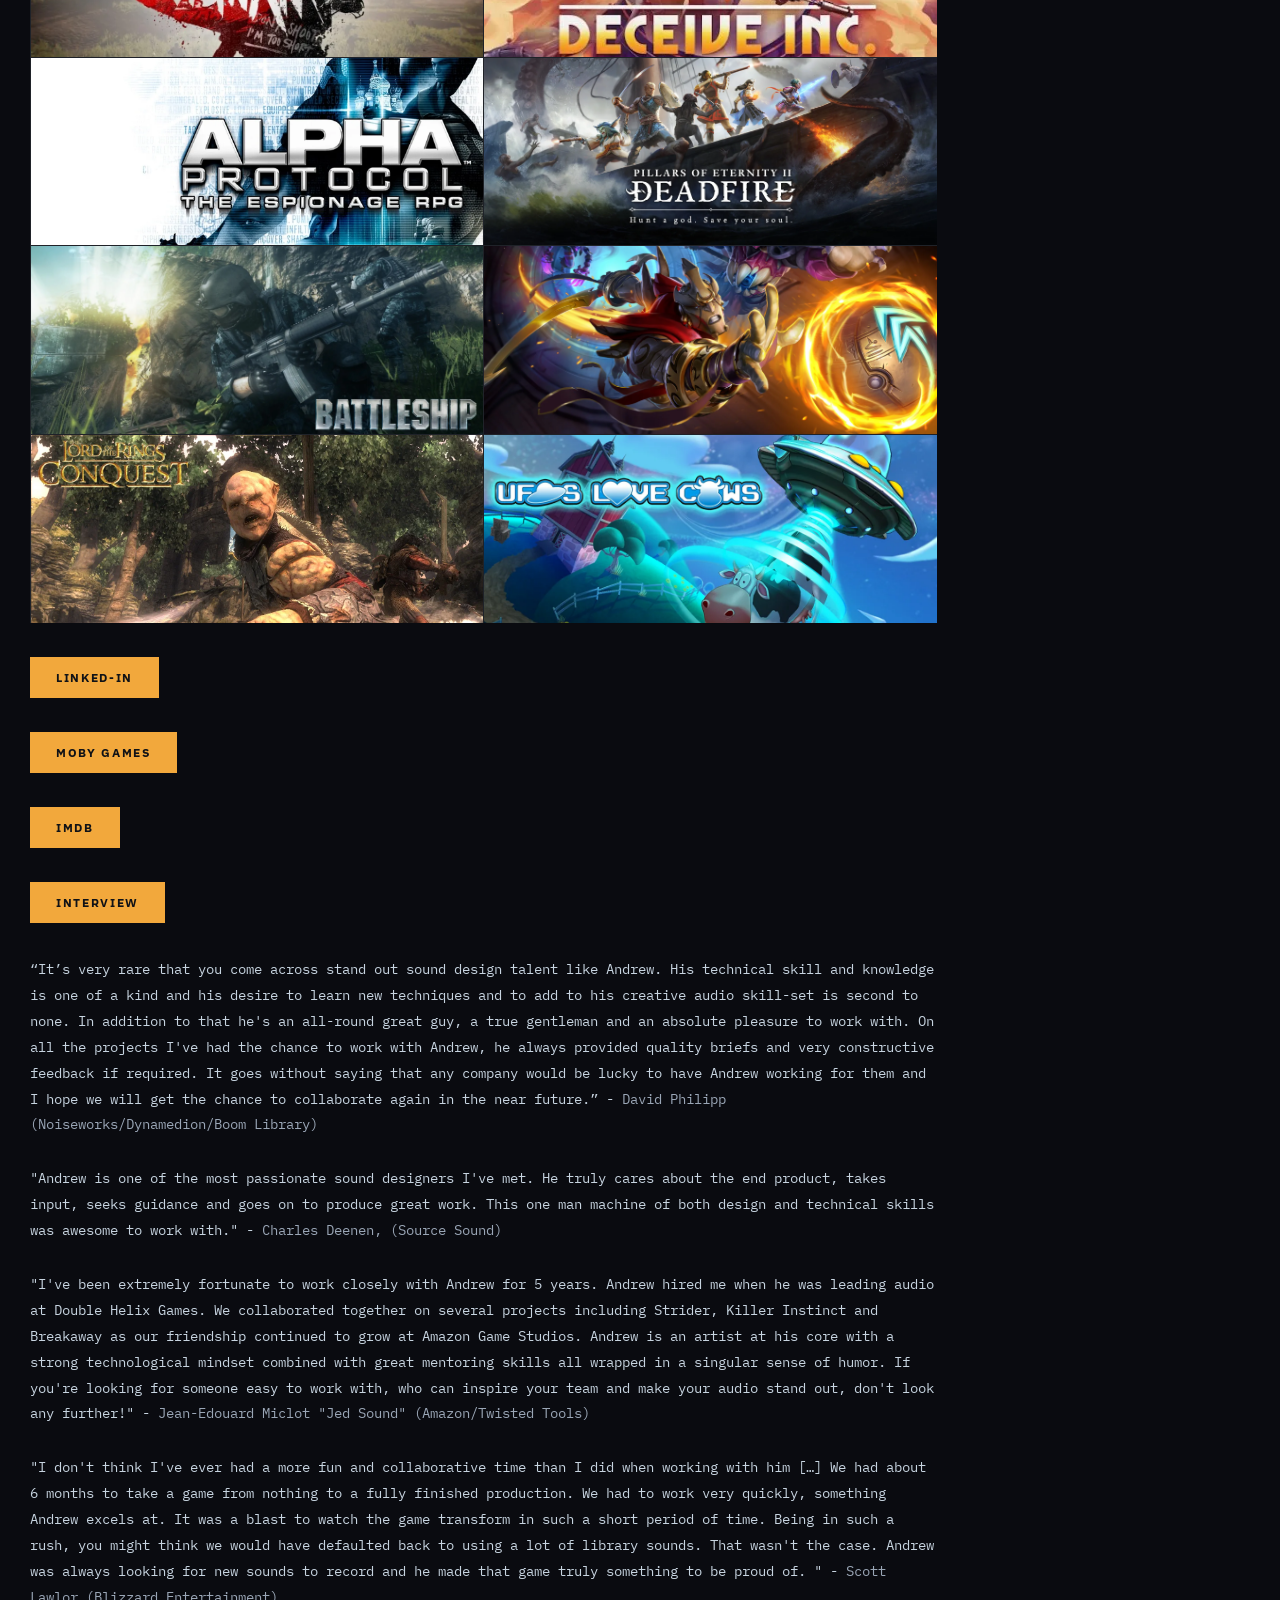
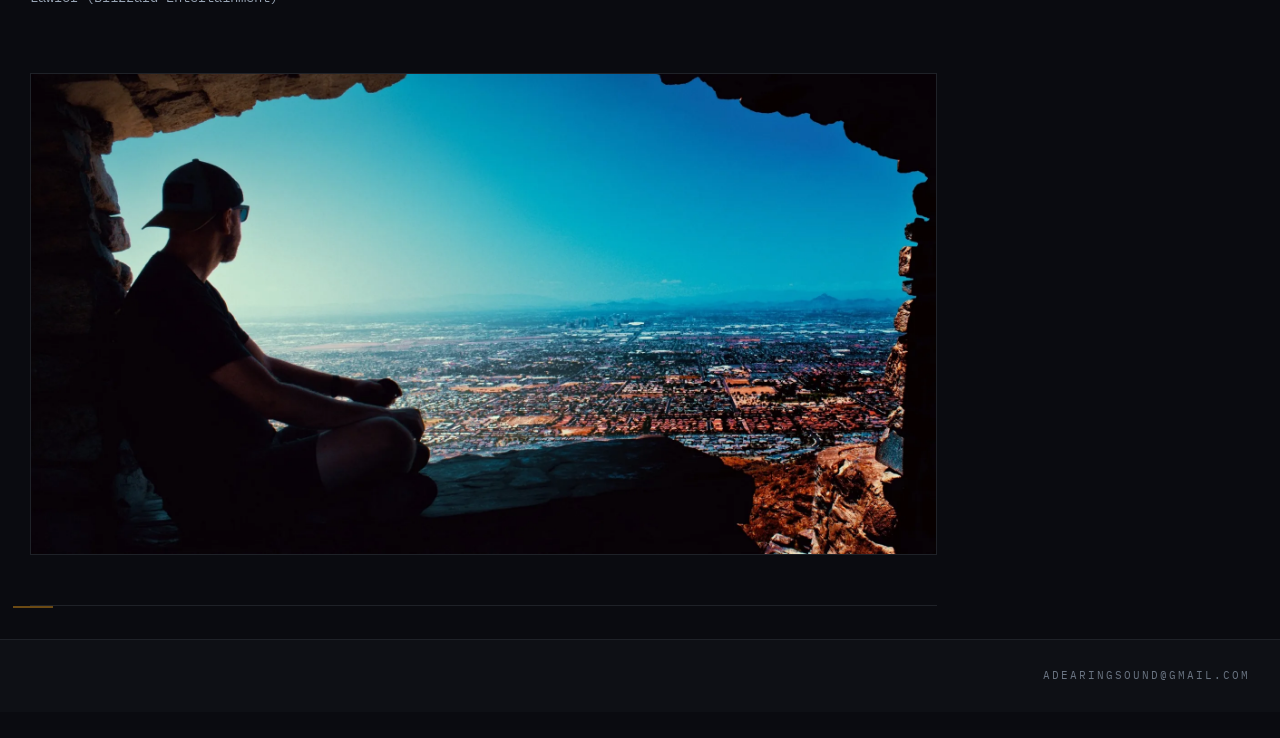
<file: about.html>
<!doctype html>
<html xmlns:og="http://opengraphprotocol.org/schema/" xmlns:fb="http://www.facebook.com/2008/fbml" lang="en-US">
    <head>
        <meta http-equiv="X-UA-Compatible" content="IE=edge,chrome=1">
        <meta name="viewport" content="width=device-width,initial-scale=1">
        <meta charset="utf-8"/>
        <title>ABOUT &mdash; ADFX Sound</title>
        <link rel="icon" type="image/jpeg" href="Resources/adfx-logo-v6ee8a.jpg"/>
        <link rel="canonical" href="https://www.adfxsound.com/about.html"/>
        <meta property="og:site_name" content="ADFX Sound"/>
        <meta property="og:title" content="ABOUT &mdash; ADFX Sound"/>
        <meta property="og:url" content="https://www.adfxsound.com/about.html"/>
        <meta property="og:type" content="website"/>
        <meta itemprop="name" content="ABOUT — ADFX Sound"/>
        <meta itemprop="url" content="https://www.adfxsound.com/about.html"/>
        <meta name="twitter:title" content="ABOUT — ADFX Sound"/>
        <meta name="twitter:url" content="https://www.adfxsound.com/about.html"/>
        <meta name="twitter:card" content="summary"/>
        <meta name="description" content=""/>
        <script type="application/ld+json">{"url":"https://www.adfxsound.com","name":"ADFX Sound","description":"<p>Mr Doctor Sound Solutions brings low volume, high quality partnerships. We take on less gigs to dedicate more time, to make your work really shine. When it comes to sound, it's really about telling the right story, and finding the right sounds.</p>","image":"https://www.adfxsound.com/Resources/adfx-logo-v6ee8a.jpg","@context":"http://schema.org","@type":"WebSite"}</script>
        <link rel="stylesheet" href="Styles/site.css"/>
        <link rel="stylesheet" href="Styles/fonts.css"/>
        <link rel="stylesheet" href="Styles/blocks.css"/>
        <link rel="stylesheet" href="Styles/gallery.css"/>
        <link rel="stylesheet" href="Styles/player.css"/>
        <link rel="stylesheet" href="Styles/custom.css"/>
        <link rel="stylesheet" href="Styles/armory.css"/>
    </head>
    <body id="collection-5e6fb8fd3b4114095727e5b1" class="page-alignment-center header-alignment-left header-navigation-normal constrain-header-width blog-sidebar-right   gallery-controls-arrows hide-social-icons social-icon-style-normal  show-category-navigation   event-show-past-events event-thumbnails event-thumbnail-size-32-standard event-date-label  event-list-show-cats event-list-date event-list-time event-list-address   event-icalgcal-links  event-excerpts      product-list-titles-under product-list-alignment-center product-item-size-32-standard product-image-auto-crop product-gallery-size-11-square product-gallery-auto-crop show-product-price show-product-item-nav product-social-sharing tweak-v1-related-products-image-aspect-ratio-11-square tweak-v1-related-products-details-alignment-center newsletter-style-dark hide-opentable-icons opentable-style-dark small-button-style-solid small-button-shape-square medium-button-style-solid medium-button-shape-square large-button-style-solid large-button-shape-square image-block-poster-text-alignment-center image-block-card-dynamic-font-sizing image-block-card-content-position-center image-block-card-text-alignment-left image-block-overlap-dynamic-font-sizing image-block-overlap-content-position-center image-block-overlap-text-alignment-left image-block-collage-dynamic-font-sizing image-block-collage-content-position-top image-block-collage-text-alignment-left image-block-stack-dynamic-font-sizing image-block-stack-text-alignment-left button-style-solid button-corner-style-square tweak-product-quick-view-button-style-floating tweak-product-quick-view-button-position-bottom tweak-product-quick-view-lightbox-excerpt-display-truncate tweak-product-quick-view-lightbox-show-arrows tweak-product-quick-view-lightbox-show-close-button tweak-product-quick-view-lightbox-controls-weight-light native-currency-code-usd collection-type-page collection-layout-default collection-5e6fb8fd3b4114095727e5b1 mobile-style-available logo-image">
        <div id="canvasWrapper">
            <div id="canvas">
                <div id="mobileNav">
                    <div class="wrapper">
                        <nav class="main-nav">
                            <ul id="nav">
                                <li class="page-collection">
                                    <a href="index.html">SOUNDS</a>
                                </li>
                                <li class="page-collection">
                                    <a href="reaper-scripts.html">REAPER SCRIPTS</a>
                                </li>
                                <li class="page-collection">
                                    <a href="trailers.html">TRAILERS</a>
                                </li>
                                <li class="page-collection">
                                    <a href="unreal.html">UNREAL</a>
                                </li>
                                <li class="page-collection active-link">
                                    <a href="about.html">ABOUT</a>
                                </li>
                            </ul>
                        </nav>
                    </div>
                </div>
                <div id="mobileMenuLink">
                    <a>Menu</a>
                </div>
                <div id="headerWrapper">
                    <header id="header">
                        <div id="logo" data-content-field="site-title">
                            <h1 class="logo"><a href="index.html"><img class="loaded" src="Resources/adfx-logo-v6ee8a.jpg" alt="ADFX Sound"/></a></h1>
                        </div>
                        <div id="topNav">
                            <nav class="main-nav dropdown-hover">
                                <ul id="nav" data-content-field="navigation">
                                    <li class="page-collection">
                                        <a href="index.html">SOUNDS</a>
                                    </li>
                                    <li class="page-collection">
                                        <a href="reaper-scripts.html">REAPER SCRIPTS</a>
                                    </li>
                                    <li class="page-collection">
                                        <a href="trailers.html">TRAILERS</a>
                                    </li>
                                    <li class="page-collection">
                                        <a href="unreal.html">UNREAL</a>
                                    </li>
                                    <li class="page-collection active-link">
                                        <a href="about.html">ABOUT</a>
                                    </li>
                                </ul>
                            </nav>
                        </div>
                    </header>
                </div>
                <div id="pageWrapper">
                    <section id="page">
                        <!-- CATEGORY NAV -->
                        <div id="mainContent" role="main" data-content-field="main-content">
                            <div class="sqs-layout sqs-grid-12 columns-12" data-type="page" data-updated-on="1774352100148" id="page-5e6fb8fd3b4114095727e5b1">
                                <div class="row sqs-row">
                                    <div class="col sqs-col-9 span-9">
                                        <div class="sqs-block image-block sqs-block-image" data-aspect-ratio="1.2687427912341407" id="block-yui_3_17_2_1_1664452630333_6125">
                                            <div class="sqs-block-content">
                                                <div class="image-block-outer-wrapper layout-caption-below design-layout-inline combination-animation-none individual-animation-none individual-text-animation-none">
                                                    <figure class="sqs-block-image-figure intrinsic" style="max-width:1377px;">
                                                        <div class="image-block-wrapper" style="position:relative; overflow:hidden; padding-bottom:1.2687427997589111%;">
                                                            <img src="Resources/brushsmear-narrow-v6-copy.webp" alt="" width="1377" height="21" loading="lazy" decoding="async" style="display:block; width:100%; height:100%; object-fit:cover">
                                                        </div>
                                                    </figure>
                                                </div>
                                            </div>
                                        </div>
                                        <div class="sqs-block html-block sqs-block-html" data-border-radii="&#123;&quot;topLeft&quot;:&#123;&quot;unit&quot;:&quot;px&quot;,&quot;value&quot;:0.0&#125;,&quot;topRight&quot;:&#123;&quot;unit&quot;:&quot;px&quot;,&quot;value&quot;:0.0&#125;,&quot;bottomLeft&quot;:&#123;&quot;unit&quot;:&quot;px&quot;,&quot;value&quot;:0.0&#125;,&quot;bottomRight&quot;:&#123;&quot;unit&quot;:&quot;px&quot;,&quot;value&quot;:0.0&#125;&#125;" id="block-yui_3_17_2_1_1664131710108_14342">
                                            <div class="sqs-block-content">
                                                <div class="sqs-html-content" data-sqsp-text-block-content>
                                                    <h1 style="white-space:pre-wrap;">ADFX Sound / Andrew Dearing is a sound designer with experience developing a wide arranging styles of video games. Having spent the past 18 years developing with relatively small audio teams, his skill set is rounded out with equal parts design and technical. Particularly well versed prototyping in Unreal Engine using Blueprint integrated with AudioKinetic Wwise.</h1>
                                                    <ul data-rte-list="default">
                                                        <li>
                                                            <p class="" style="white-space:pre-wrap;">18 Years Game Development w/ UE5, UE4, UE3, Unity, Proprietary Engines</p>
                                                        </li>
                                                        <li>
                                                            <p class="" style="white-space:pre-wrap;">Shipped 11+ games using Audiokinetic Wwise </p>
                                                        </li>
                                                        <li>
                                                            <p class="" style="white-space:pre-wrap;">Reaper, Pro Tools (Assets / Cinematics)</p>
                                                        </li>
                                                        <li>
                                                            <p class="" style="white-space:pre-wrap;">Field Recording (8040ST, various handhelds etc)</p>
                                                        </li>
                                                        <li>
                                                            <p class="" style="white-space:pre-wrap;">Custom Sound Effects Libraries, w/ UCS Metadata</p>
                                                        </li>
                                                        <li>
                                                            <p class="" style="white-space:pre-wrap;">Expertise Building Prototypes with Unreal Blueprint and more recently c++</p>
                                                        </li>
                                                        <li>
                                                            <p class="" style="white-space:pre-wrap;">Dedicated 5.1 Genelec Equipped</p>
                                                        </li>
                                                        <li>
                                                            <p class="" style="white-space:pre-wrap;">VPN/Remote P4 Accessible on a Fiber Line</p>
                                                        </li>
                                                    </ul>
                                                </div>
                                            </div>
                                        </div>
                                        <div class="sqs-block gallery-block sqs-block-gallery" id="block-yui_3_17_2_1_1664107760732_5016">
                                            <div class="sqs-block-content">
                                                <div class="
  sqs-gallery-container
  sqs-gallery-block-grid
  sqs-gallery-aspect-ratio-anamorphic-widescreen
  sqs-gallery-thumbnails-per-row-2

  sqs-gallery-block-show-meta

  block-animation-none
  clear">
                                                    <div class="sqs-gallery">
                                                        <div class="slide sqs-gallery-design-grid-slide" data-type="image" data-animation-role="image">
                                                            <div class="margin-wrapper">
                                                                <a role="presentation" aria-label="" class="
                    image-slide-anchor
                    
                    content-fill
                  "> <img style="position:absolute;top:0;left:0;width:100%;height:100%;object-fit:cover;object-position:50.0000% 50.0000%" src="Resources/kf3-horizontal-1920x1080.webp" loading="lazy" class="thumb-image loaded" elementtiming="system-gallery-block-grid" data-src="Resources/kf3-horizontal-1920x1080.webp" data-image="Resources/kf3-horizontal-1920x1080.webp" data-image-dimensions="500x281" data-image-focal-point="0.5,0.5" alt="KF3_Horizontal_1920x1080.jpg" data-load="true" data-image-id="67c92f0f5fa70301e23f630e" data-type="image"/> </a>
                                                            </div>
                                                        </div>
                                                        <div class="slide sqs-gallery-design-grid-slide" data-type="image" data-animation-role="image">
                                                            <div class="margin-wrapper">
                                                                <a role="presentation" aria-label="" class="
                    image-slide-anchor
                    
                    content-fill
                  "> <img style="position:absolute;top:0;left:0;width:100%;height:100%;object-fit:cover;object-position:50.0000% 27.2714%" src="Resources/maneater-horizontal-1920x1080.webp" loading="lazy" class="thumb-image loaded" elementtiming="system-gallery-block-grid" data-src="Resources/maneater-horizontal-1920x1080.webp" data-image="Resources/maneater-horizontal-1920x1080.webp" data-image-dimensions="1920x1080" data-image-focal-point="0.5,0.44107142857142856" alt="ManEater_Horizontal_1920x1080.jpg" data-load="true" data-image-id="5d005d4c26b4cb0001306e15" data-type="image"/> </a>
                                                            </div>
                                                        </div>
                                                        <div class="slide sqs-gallery-design-grid-slide" data-type="image" data-animation-role="image">
                                                            <div class="margin-wrapper">
                                                                <a role="presentation" aria-label="" class="
                    image-slide-anchor
                    
                    content-fill
                  "> <img style="position:absolute;top:0;left:0;width:100%;height:100%;object-fit:cover;object-position:50.0000% 100.0000%" src="Resources/image-asset.webp" loading="lazy" class="thumb-image loaded" elementtiming="system-gallery-block-grid" data-src="Resources/image-asset.webp" data-image="Resources/image-asset.webp" data-image-dimensions="1200x630" data-image-focal-point="0.5080645161290323,0.7471153846153846" alt="" data-load="true" data-image-id="615d1b1f2bf795313387ee12" data-type="image"/> </a>
                                                            </div>
                                                        </div>
                                                        <div class="slide sqs-gallery-design-grid-slide" data-type="image" data-animation-role="image">
                                                            <div class="margin-wrapper">
                                                                <a role="presentation" aria-label="" class="
                    image-slide-anchor
                    
                    content-fill
                  "> <img style="position:absolute;top:0;left:0;width:100%;height:100%;object-fit:cover;object-position:50.0000% 89.6168%" src="Resources/fnv-1.webp" loading="lazy" class="thumb-image loaded" elementtiming="system-gallery-block-grid" data-src="Resources/fnv-1.webp" data-image="Resources/fnv-1.webp" data-image-dimensions="2000x1086" data-image-focal-point="0.75,0.592288572396805" alt="fnv_1.jpg" data-load="true" data-image-id="5a5d2058c83025289abe0c3c" data-type="image"/> </a>
                                                            </div>
                                                        </div>
                                                        <div class="slide sqs-gallery-design-grid-slide" data-type="image" data-animation-role="image">
                                                            <div class="margin-wrapper">
                                                                <a role="presentation" aria-label="" class="
                    image-slide-anchor
                    
                    content-fill
                  "> <img style="position:absolute;top:0;left:0;width:100%;height:100%;object-fit:cover;object-position:50.0000% 43.8013%" src="Resources/ds3-w-logo.webp" loading="lazy" class="thumb-image loaded" elementtiming="system-gallery-block-grid" data-src="Resources/ds3-w-logo.webp" data-image="Resources/ds3-w-logo.webp" data-image-dimensions="1920x1080" data-image-focal-point="0.782258064516129,0.48392857142857143" alt="ds3_w_logo.jpg" data-load="true" data-image-id="5a5eaac9f9619acff1494751" data-type="image"/> </a>
                                                            </div>
                                                        </div>
                                                        <div class="slide sqs-gallery-design-grid-slide" data-type="image" data-animation-role="image">
                                                            <div class="margin-wrapper">
                                                                <a role="presentation" aria-label="" class="
                    image-slide-anchor
                    
                    content-fill
                  "> <img style="position:absolute;top:0;left:0;width:100%;height:100%;object-fit:cover;object-position:50.0000% 100.0000%" src="Resources/strider-w-logo.webp" loading="lazy" class="thumb-image loaded" elementtiming="system-gallery-block-grid" data-src="Resources/strider-w-logo.webp" data-image="Resources/strider-w-logo.webp" data-image-dimensions="1920x1080" data-image-focal-point="0.5161290322580645,0.6410714285714286" alt="strider w logo.jpg" data-load="true" data-image-id="5a5eaa5324a6940b31b7ec67" data-type="image"/> </a>
                                                            </div>
                                                        </div>
                                                        <div class="slide sqs-gallery-design-grid-slide" data-type="image" data-animation-role="image">
                                                            <div class="margin-wrapper">
                                                                <a role="presentation" aria-label="" class="
                    image-slide-anchor
                    
                    content-fill
                  "> <img style="position:absolute;top:0;left:0;width:100%;height:100%;object-fit:cover;object-position:50.0000% 0.0000%" src="Resources/sab.webp" loading="lazy" class="thumb-image loaded" elementtiming="system-gallery-block-grid" data-src="Resources/sab.webp" data-image="Resources/sab.webp" data-image-dimensions="1334x617" data-image-focal-point="0.47580645161290325,0.2050438596491228" alt="sab.jpg" data-load="true" data-image-id="5a5d22804192027c06716b6d" data-type="image"/> </a>
                                                            </div>
                                                        </div>
                                                        <div class="slide sqs-gallery-design-grid-slide" data-type="image" data-animation-role="image">
                                                            <div class="margin-wrapper">
                                                                <a role="presentation" aria-label="" class="
                    image-slide-anchor
                    
                    content-fill
                  "> <img style="position:absolute;top:0;left:0;width:100%;height:100%;object-fit:cover;object-position:50.0000% 100.0000%" src="Resources/mercs-w-logo.webp" loading="lazy" class="thumb-image loaded" elementtiming="system-gallery-block-grid" data-src="Resources/mercs-w-logo.webp" data-image="Resources/mercs-w-logo.webp" data-image-dimensions="1280x853" data-image-focal-point="0.20967741935483872,0.8698551829268293" alt="mercs w logo.jpg" data-load="true" data-image-id="5a5ea18b24a6940b31b5e3ca" data-type="image"/> </a>
                                                            </div>
                                                        </div>
                                                        <div class="slide sqs-gallery-design-grid-slide" data-type="image" data-animation-role="image">
                                                            <div class="margin-wrapper">
                                                                <a role="presentation" aria-label="" class="
                    image-slide-anchor
                    
                    content-fill
                  "> <img style="position:absolute;top:0;left:0;width:100%;height:100%;object-fit:cover;object-position:50.0000% 0.0000%" src="Resources/rising-storm-2-logo-1024x576.webp" loading="lazy" class="thumb-image loaded" elementtiming="system-gallery-block-grid" data-src="Resources/rising-storm-2-logo-1024x576.webp" data-image="Resources/rising-storm-2-logo-1024x576.webp" data-image-dimensions="1024x576" data-image-focal-point="0.4838709677419355,0.2982142857142857" alt="rising-storm-2-logo-1024x576.jpg" data-load="true" data-image-id="67c92fecb18be145bbe1c6d7" data-type="image"/> </a>
                                                            </div>
                                                        </div>
                                                        <div class="slide sqs-gallery-design-grid-slide" data-type="image" data-animation-role="image">
                                                            <div class="margin-wrapper">
                                                                <a role="presentation" aria-label="" class="
                    image-slide-anchor
                    
                    content-fill
                  "> <img style="position:absolute;top:0;left:0;width:100%;height:100%;object-fit:cover;object-position:50.0000% 50.0000%" src="Resources/deceiveinc-horizontal-1920x1080.webp" loading="lazy" class="thumb-image loaded" elementtiming="system-gallery-block-grid" data-src="Resources/deceiveinc-horizontal-1920x1080.webp" data-image="Resources/deceiveinc-horizontal-1920x1080.webp" data-image-dimensions="500x281" data-image-focal-point="0.5,0.5" alt="DeceiveInc_Horizontal_1920x1080.jpg" data-load="true" data-image-id="67c92eac6b78fa0f9e8c24d0" data-type="image"/> </a>
                                                            </div>
                                                        </div>
                                                        <div class="slide sqs-gallery-design-grid-slide" data-type="image" data-animation-role="image">
                                                            <div class="margin-wrapper">
                                                                <a role="presentation" aria-label="" class="
                    image-slide-anchor
                    
                    content-fill
                  "> <img style="position:absolute;top:0;left:0;width:100%;height:100%;object-fit:cover;object-position:50.0000% 39.4130%" src="Resources/ap.webp" loading="lazy" class="thumb-image loaded" elementtiming="system-gallery-block-grid" data-src="Resources/ap.webp" data-image="Resources/ap.webp" data-image-dimensions="1379x775" data-image-focal-point="0.7422680412371134,0.4726204128440367" alt="ap.jpg" data-load="true" data-image-id="5a5d2054085229750fd9307a" data-type="image"/> </a>
                                                            </div>
                                                        </div>
                                                        <div class="slide sqs-gallery-design-grid-slide" data-type="image" data-animation-role="image">
                                                            <div class="margin-wrapper">
                                                                <a role="presentation" aria-label="" class="
                    image-slide-anchor
                    
                    content-fill
                  "> <img style="position:absolute;top:0;left:0;width:100%;height:100%;object-fit:cover;object-position:50.0000% 100.0000%" src="Resources/pillars.webp" loading="lazy" class="thumb-image loaded" elementtiming="system-gallery-block-grid" data-src="Resources/pillars.webp" data-image="Resources/pillars.webp" data-image-dimensions="1920x1080" data-image-focal-point="0.49193548387096775,0.7553571428571428" alt="pillars.jpg" data-load="true" data-image-id="5a5d23ce0d9297bb7cbb7b22" data-type="image"/> </a>
                                                            </div>
                                                        </div>
                                                        <div class="slide sqs-gallery-design-grid-slide" data-type="image" data-animation-role="image">
                                                            <div class="margin-wrapper">
                                                                <a role="presentation" aria-label="" class="
                    image-slide-anchor
                    
                    content-fill
                  "> <img style="position:absolute;top:0;left:0;width:100%;height:100%;object-fit:cover;object-position:50.0000% 100.0000%" src="Resources/battleship-w-logo.webp" loading="lazy" class="thumb-image loaded" elementtiming="system-gallery-block-grid" data-src="Resources/battleship-w-logo.webp" data-image="Resources/battleship-w-logo.webp" data-image-dimensions="1920x1080" data-image-focal-point="0.8145161290322581,0.8982142857142857" alt="battleship w logo.jpg" data-load="true" data-image-id="5a5ea527c8302548e7f7c0ad" data-type="image"/> </a>
                                                            </div>
                                                        </div>
                                                        <div class="slide sqs-gallery-design-grid-slide" data-type="image" data-animation-role="image">
                                                            <div class="margin-wrapper">
                                                                <a role="presentation" aria-label="" class="
                    image-slide-anchor
                    
                    content-fill
                  "> <img style="position:absolute;top:0;left:0;width:100%;height:100%;object-fit:cover;object-position:50.0000% 100.0000%" src="Resources/breakaway-2.webp" loading="lazy" class="thumb-image loaded" elementtiming="system-gallery-block-grid" data-src="Resources/breakaway-2.webp" data-image="Resources/breakaway-2.webp" data-image-dimensions="1920x1080" data-image-focal-point="0.8951612903225806,0.7125" alt="Breakaway 2.jpg" data-load="true" data-image-id="5a5d21c8c83025289abe6468" data-type="image"/> </a>
                                                            </div>
                                                        </div>
                                                        <div class="slide sqs-gallery-design-grid-slide" data-type="image" data-animation-role="image">
                                                            <div class="margin-wrapper">
                                                                <a role="presentation" aria-label="" class="
                    image-slide-anchor
                    
                    content-fill
                  "> <img style="position:absolute;top:0;left:0;width:100%;height:100%;object-fit:cover;object-position:50.0000% 0.0000%" src="Resources/lotr.webp" loading="lazy" class="thumb-image loaded" elementtiming="system-gallery-block-grid" data-src="Resources/lotr.webp" data-image="Resources/lotr.webp" data-image-dimensions="1280x720" data-image-focal-point="0.20161290322580644,0.1125" alt="lotr.jpg" data-load="true" data-image-id="5a5d2215652dea17cc5c81d5" data-type="image"/> </a>
                                                            </div>
                                                        </div>
                                                        <div class="slide sqs-gallery-design-grid-slide" data-type="image" data-animation-role="image">
                                                            <div class="margin-wrapper">
                                                                <a role="presentation" aria-label="" class="
                    image-slide-anchor
                    
                    content-fill
                  "> <img style="position:absolute;top:0;left:0;width:100%;height:100%;object-fit:cover;object-position:50.0000% 50.0000%" src="Resources/ufos.webp" loading="lazy" class="thumb-image loaded" elementtiming="system-gallery-block-grid" data-src="Resources/ufos.webp" data-image="Resources/ufos.webp" data-image-dimensions="1024x500" data-image-focal-point="0.5,0.5" alt="UFOs.png" data-load="true" data-image-id="67c931297d18e904c7bef178" data-type="image"/> </a>
                                                            </div>
                                                        </div>
                                                    </div>
                                                </div>
                                                <style type="text/css" id="design-grid-css">#block-yui_3_17_2_1_1664107760732_5016 .sqs-gallery-block-grid .sqs-gallery-design-grid { margin-right: -0px; } #block-yui_3_17_2_1_1664107760732_5016 .sqs-gallery-block-grid .sqs-gallery-design-grid-slide .margin-wrapper { margin-right: 0px; margin-bottom: 0px; }</style>
                                            </div>
                                        </div>
                                        <div class="sqs-block website-component-block sqs-block-website-component sqs-block-button button-block" id="block-yui_3_17_2_1_1603556427914_18488">
                                            <div class="sqs-block-content">
                                                <div class="sqs-block-button-container  sqs-block-button-container--left " data-animation-role="button" data-button-size="small" data-button-type="tertiary">
                                                    <a href="https://www.linkedin.com/in/andrew-dearing-46790111/" class="sqs-block-button-element--small sqs-button-element--tertiary sqs-block-button-element" data-sqsp-button target="_blank">
    LINKED-IN  </a>
                                                </div>
                                                <style>#block-yui_3_17_2_1_1603556427914_18488 { --sqs-block-content-flex: 0; }</style>
                                            </div>
                                        </div>
                                        <div class="sqs-block website-component-block sqs-block-website-component sqs-block-button button-block" id="block-yui_3_17_2_1_1603556427914_26678">
                                            <div class="sqs-block-content">
                                                <div class="sqs-block-button-container  sqs-block-button-container--left " data-animation-role="button" data-button-size="small" data-button-type="tertiary">
                                                    <a href="https://www.mobygames.com/person/334039/andrew-dearing/credits/" class="sqs-block-button-element--small sqs-button-element--tertiary sqs-block-button-element" data-sqsp-button target="_blank">
    Moby Games </a>
                                                </div>
                                                <style>#block-yui_3_17_2_1_1603556427914_26678 { --sqs-block-content-flex: 0; }</style>
                                                <style class="transform-vars">#block-yui_3_17_2_1_1603556427914_26678 { --opacity: 100%; --translate-x: 0px; --translate-y: 0px; --rotation: 0deg; --scale-x: 100%; --scale-y: 100%; --skew-x: 0deg; --skew-y: 0deg; --origin-x: 50%; --origin-y: 50%; --block-transform: none; opacity: var(--opacity, 1); transform: var(--block-transform); transform-origin: var(--origin-x) var(--origin-y); }</style>
                                            </div>
                                        </div>
                                        <div class="sqs-block website-component-block sqs-block-website-component sqs-block-button button-block" id="block-yui_3_17_2_1_1603556427914_28367">
                                            <div class="sqs-block-content">
                                                <div class="sqs-block-button-container  sqs-block-button-container--left " data-animation-role="button" data-button-size="small" data-button-type="tertiary">
                                                    <a href="https://imdb.com/name/nm6662833/?ref_=fn_al_nm_1" class="sqs-block-button-element--small sqs-button-element--tertiary sqs-block-button-element" data-sqsp-button target="_blank">
    IMDB </a>
                                                </div>
                                                <style>#block-yui_3_17_2_1_1603556427914_28367 { --sqs-block-content-flex: 0; }</style>
                                            </div>
                                        </div>
                                        <div class="sqs-block website-component-block sqs-block-website-component sqs-block-button button-block" id="block-yui_3_17_2_1_1612842562418_9614">
                                            <div class="sqs-block-content">
                                                <div class="sqs-block-button-container  sqs-block-button-container--left " data-animation-role="button" data-button-size="small" data-button-type="tertiary">
                                                    <a href="http://designingsound.org/2018/04/04/becoming-an-audio-freelancer-an-interview-with-andrew-dearing/" class="sqs-block-button-element--small sqs-button-element--tertiary sqs-block-button-element" data-sqsp-button target="_blank">
    INTERVIEW </a>
                                                </div>
                                                <style>#block-yui_3_17_2_1_1612842562418_9614 { --sqs-block-content-flex: 0; }</style>
                                            </div>
                                        </div>
                                        <div class="sqs-block html-block sqs-block-html" data-border-radii="&#123;&quot;topLeft&quot;:&#123;&quot;unit&quot;:&quot;px&quot;,&quot;value&quot;:0.0&#125;,&quot;topRight&quot;:&#123;&quot;unit&quot;:&quot;px&quot;,&quot;value&quot;:0.0&#125;,&quot;bottomLeft&quot;:&#123;&quot;unit&quot;:&quot;px&quot;,&quot;value&quot;:0.0&#125;,&quot;bottomRight&quot;:&#123;&quot;unit&quot;:&quot;px&quot;,&quot;value&quot;:0.0&#125;&#125;" id="block-yui_3_17_2_1_1691268470418_7081">
                                            <div class="sqs-block-content">
                                                <div class="sqs-html-content" data-sqsp-text-block-content>
                                                    <p class="" style="white-space:pre-wrap;">“It’s very rare that you come across stand out sound design talent like Andrew. His technical skill and knowledge is one of a kind and his desire to learn new techniques and to add to his creative audio skill-set is second to none. In addition to that he's an all-round great guy, a true gentleman and an absolute pleasure to work with. On all the projects I've had the chance to work with Andrew, he always provided quality briefs and very constructive feedback if required. It goes without saying that any company would be lucky to have Andrew working for them and I hope we will get the chance to collaborate again in the near future.” - <strong>David Philipp (Noiseworks/Dynamedion/Boom Library)</strong></p>
                                                    <p class="" style="white-space:pre-wrap;">"Andrew is one of the most passionate sound designers I've met. He truly cares about the end product, takes input, seeks guidance and goes on to produce great work. This one man machine of both design and technical skills was awesome to work with." - <strong>Charles Deenen, (Source Sound)</strong></p>
                                                    <p class="" style="white-space:pre-wrap;">"I've been extremely fortunate to work closely with Andrew for 5 years. Andrew hired me when he was leading audio at Double Helix Games. We collaborated together on several projects including Strider, Killer Instinct and Breakaway as our friendship continued to grow at Amazon Game Studios. Andrew is an artist at his core with a strong technological mindset combined with great mentoring skills all wrapped in a singular sense of humor. If you're looking for someone easy to work with, who can inspire your team and make your audio stand out, don't look any further!" - <strong>Jean-Edouard Miclot "Jed Sound" (Amazon/Twisted Tools)</strong></p>
                                                    <p style="white-space:pre-wrap;">&quot;I don&apos;t think I&apos;ve ever had a more fun and collaborative time than I did when working with him [&hellip;] We had about 6 months to take a game from nothing to a fully finished production. We had to work very quickly, something Andrew excels at. It was a blast to watch the game transform in such a short period of time. Being in such a rush, you might think we would have defaulted back to using a lot of library sounds. That wasn&apos;t the case. Andrew was always looking for new sounds to record and he made that game truly something to be proud of. &quot; - <strong>Scott Lawlor (Blizzard Entertainment)</strong></p>
                                                </div>
                                            </div>
                                        </div>
                                        <div class="sqs-block image-block sqs-block-image" id="block-yui_3_17_2_1_1687230245630_20988">
                                            <div class="sqs-block-content">
                                                <div class="image-block-outer-wrapper layout-caption-below design-layout-inline combination-animation-none individual-animation-none individual-text-animation-none">
                                                    <figure class="sqs-block-image-figure intrinsic" style="max-width:2396px;">
                                                        <div class="image-block-wrapper" style="position:relative; overflow:hidden; padding-bottom:53.005008697509766%;">
                                                            <img src="Resources/untitled-1-154-1edit.webp" alt="" width="2000" height="1060" loading="lazy" decoding="async" style="display:block; width:100%; height:100%; object-fit:cover">
                                                        </div>
                                                    </figure>
                                                </div>
                                            </div>
                                        </div>
                                        <div class="sqs-block website-component-block sqs-block-website-component sqs-block-horizontalrule horizontalrule-block" id="block-yui_3_17_2_1_1741238691122_19190">
                                            <div class="sqs-block-content">
                                                <div>
                                                    <hr/>
                                                </div>
                                            </div>
                                        </div>
                                    </div>
                                    <div class="col sqs-col-3 span-3">
                                        <div class="sqs-block website-component-block sqs-block-website-component sqs-block-spacer spacer-block sized vsize-1" id="block-yui_3_17_2_1_1664450922219_5550">
                                            <div class="sqs-block-content">&nbsp;</div>
                                        </div>
                                    </div>
                                </div>
                            </div>
                        </div>
                    </section>
                </div>
                <div id="footerWrapper">
                    <footer id="footer">
                        <center>
                            <a href="#">Back to Top</a>
                        </center>
                        <div class="sqs-layout sqs-grid-12 columns-12" data-layout-label="Footer Content" data-type="block-field" data-updated-on="1522169583893" id="footerBlocks-1">
                            <div class="row sqs-row">
                                <div class="col sqs-col-12 span-12">
                                    <div class="sqs-block html-block sqs-block-html" id="block-8f8314ce323e414b110d">
                                        <div class="sqs-block-content">
                                            <div class="sqs-html-content" data-sqsp-text-block-content>
                                                <p class="text-align-right">adearingsound@gmail.com</p>
                                            </div>
                                        </div>
                                    </div>
                                </div>
                            </div>
                        </div>
                    </footer>
                </div>
            </div>
        </div>
        <script src="Scripts/player.js" defer></script>
        <script src="Scripts/nav.js" defer></script>
        <script src="Scripts/gifs.js" defer></script>
    </body>
</html>
</file>
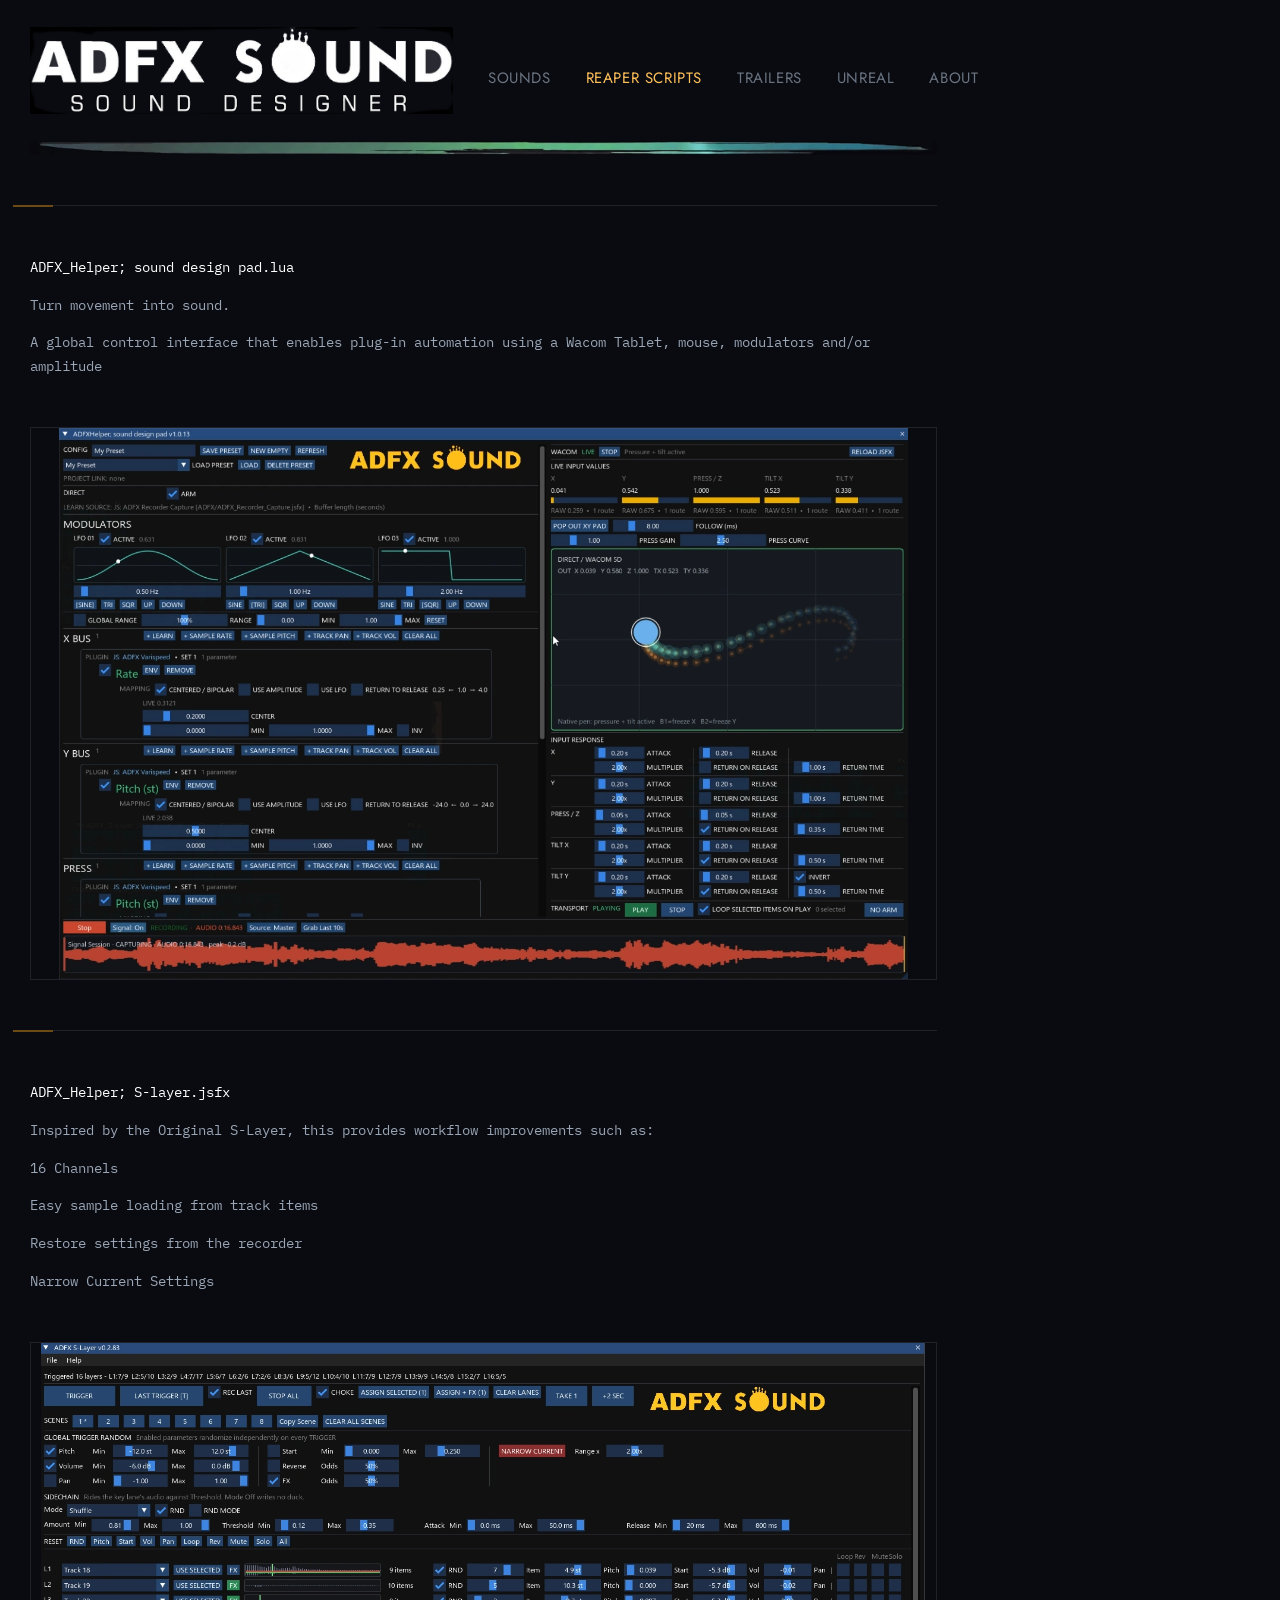
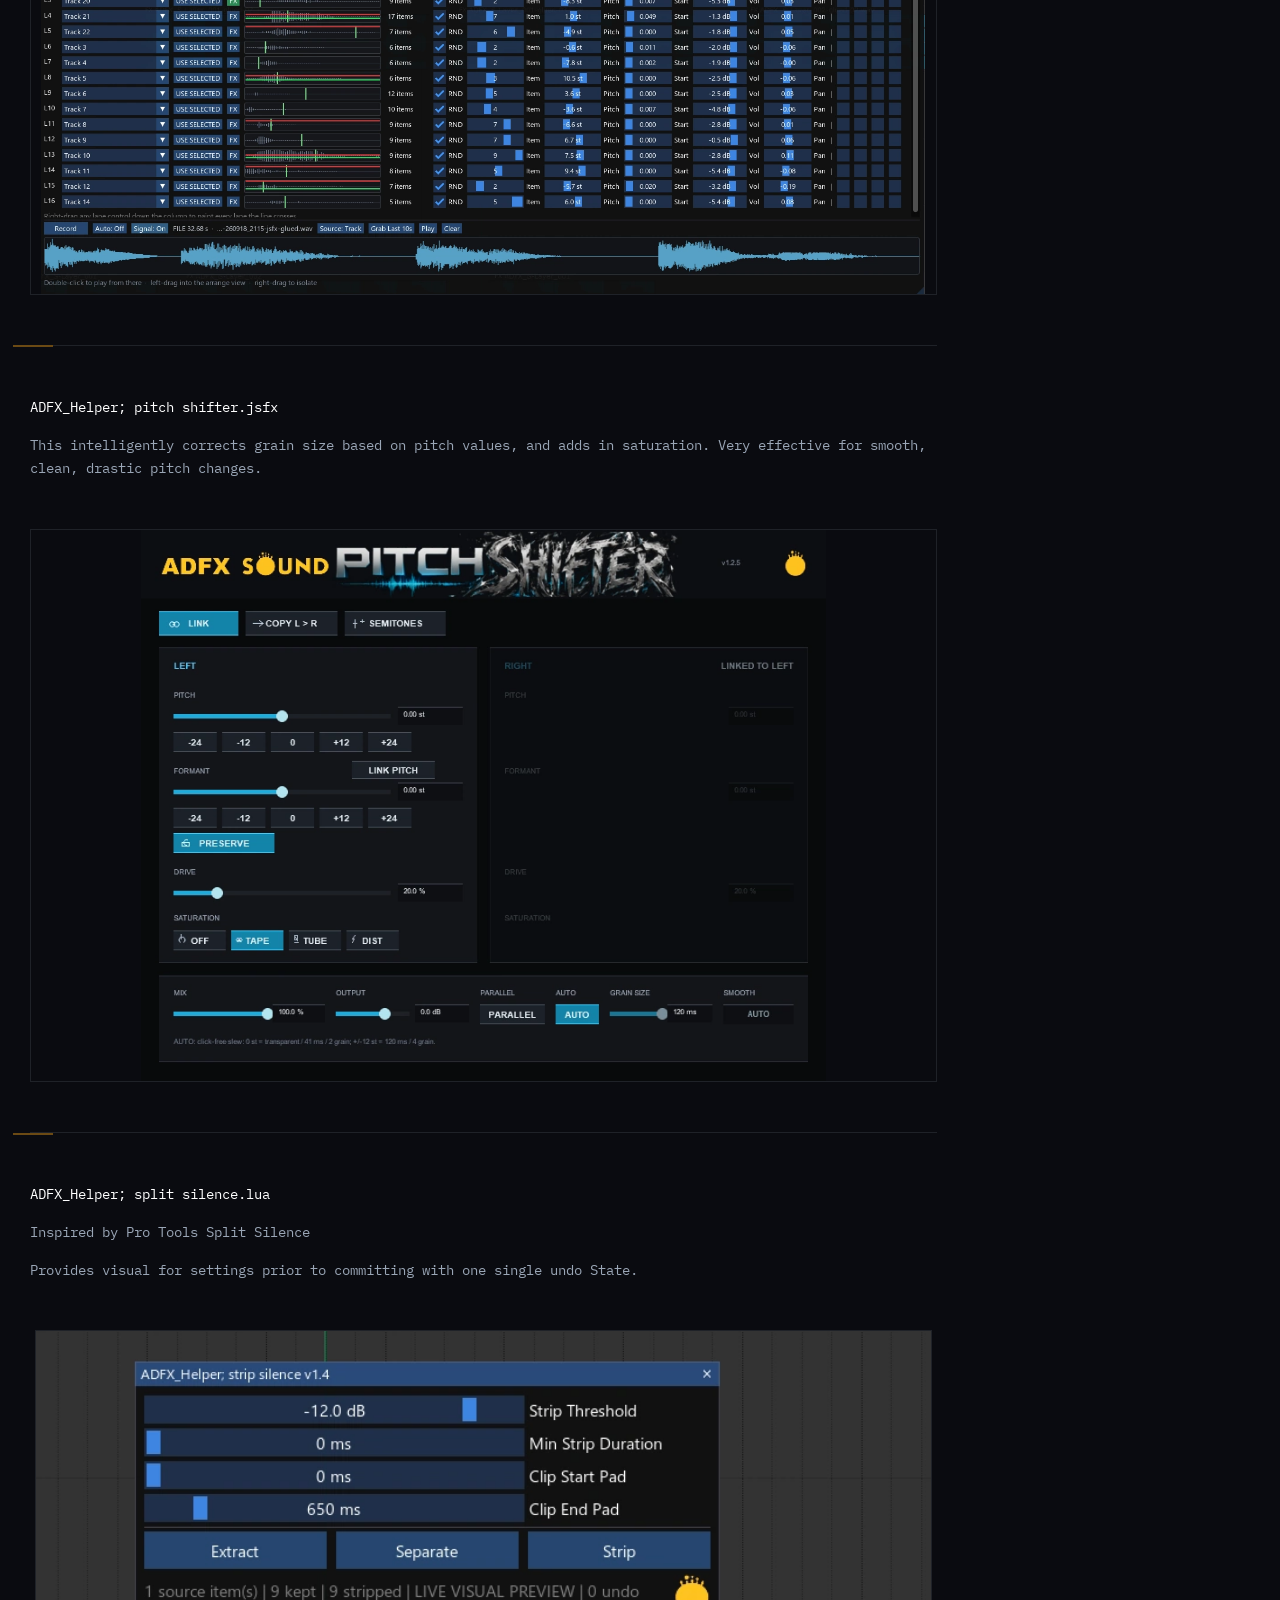
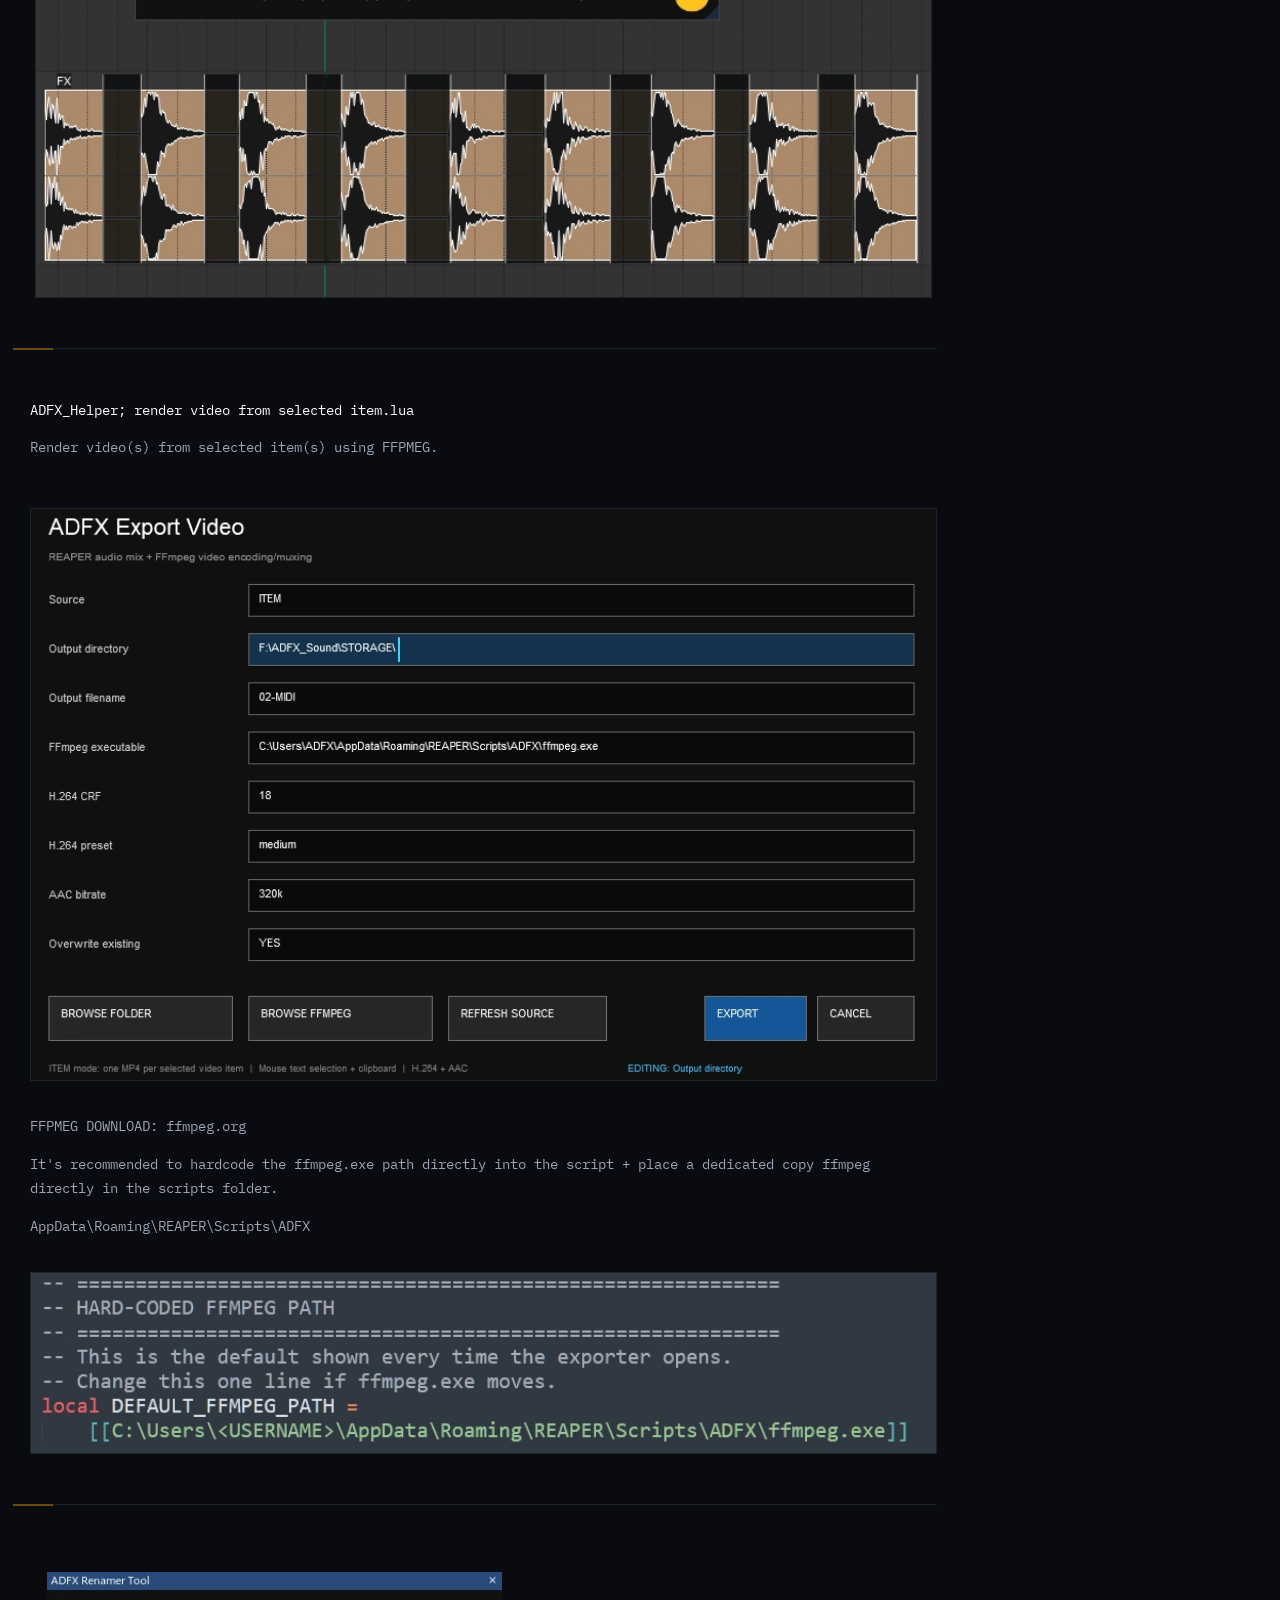
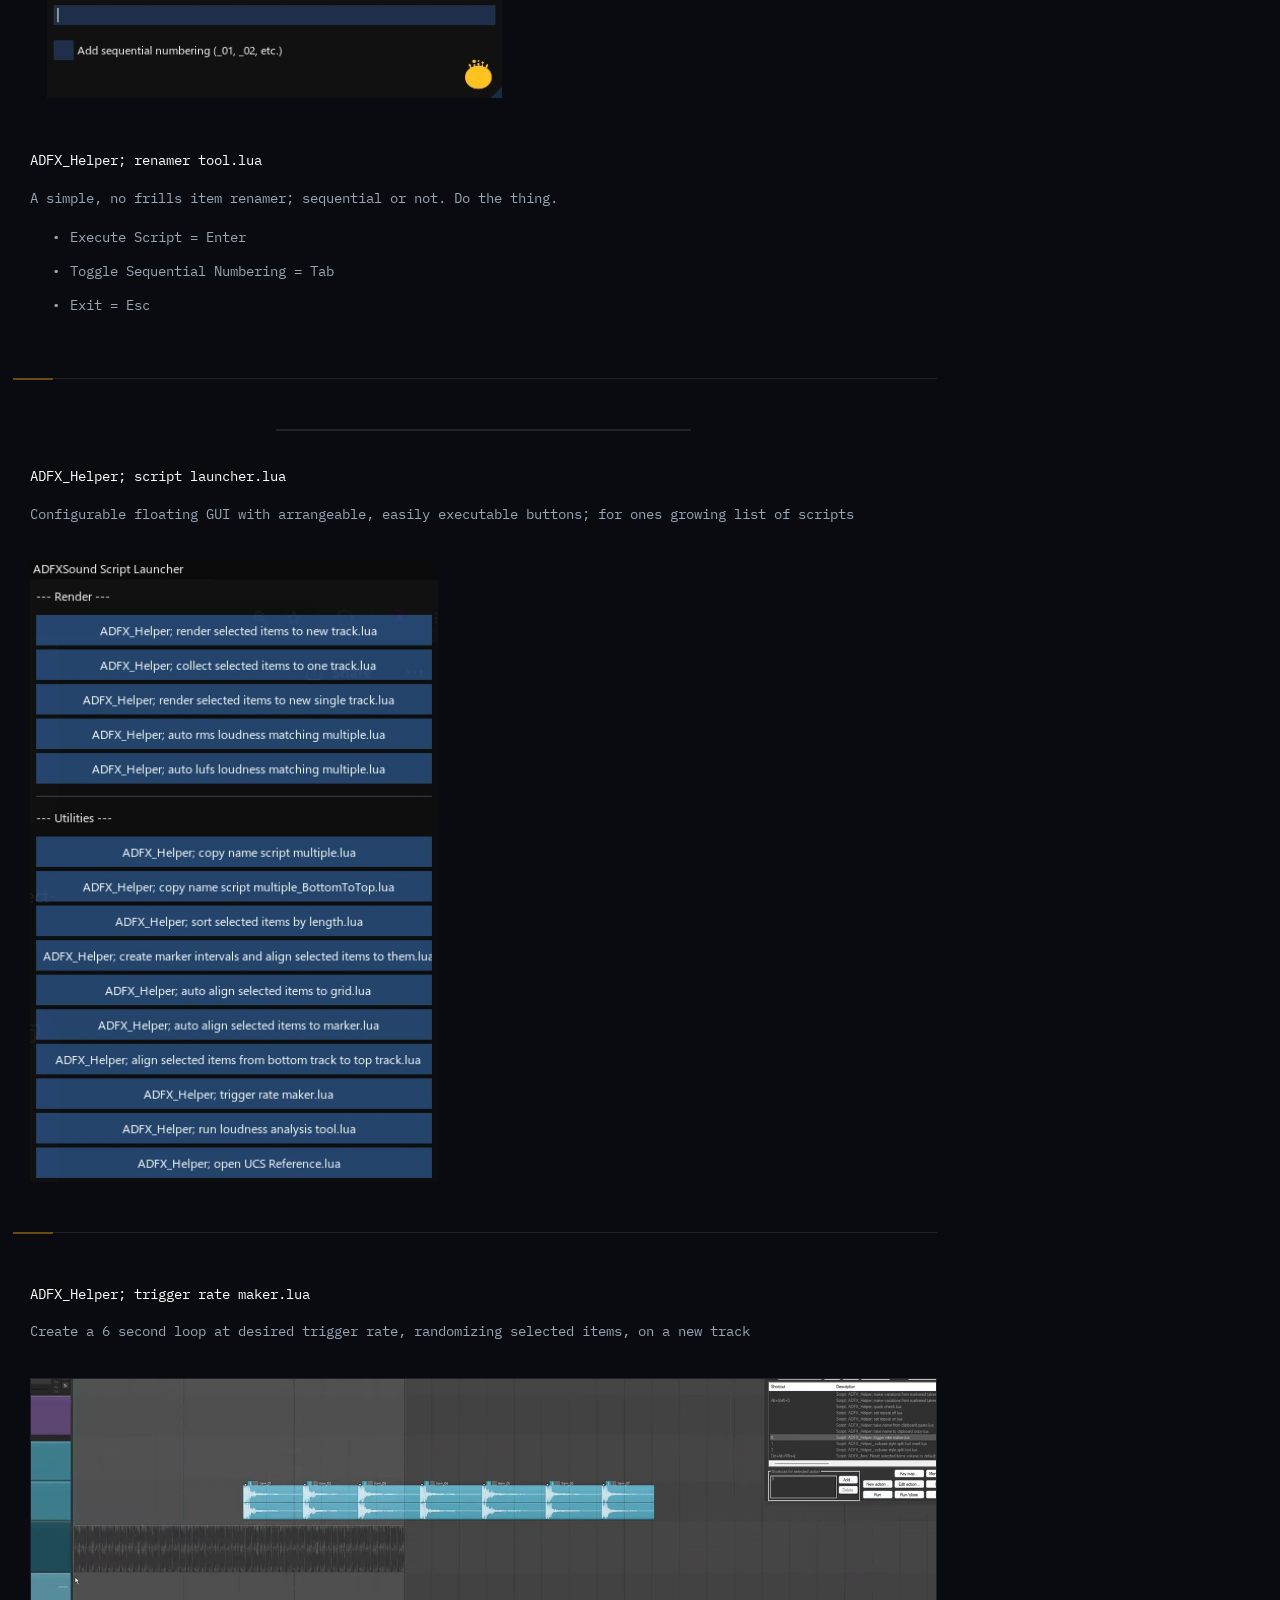
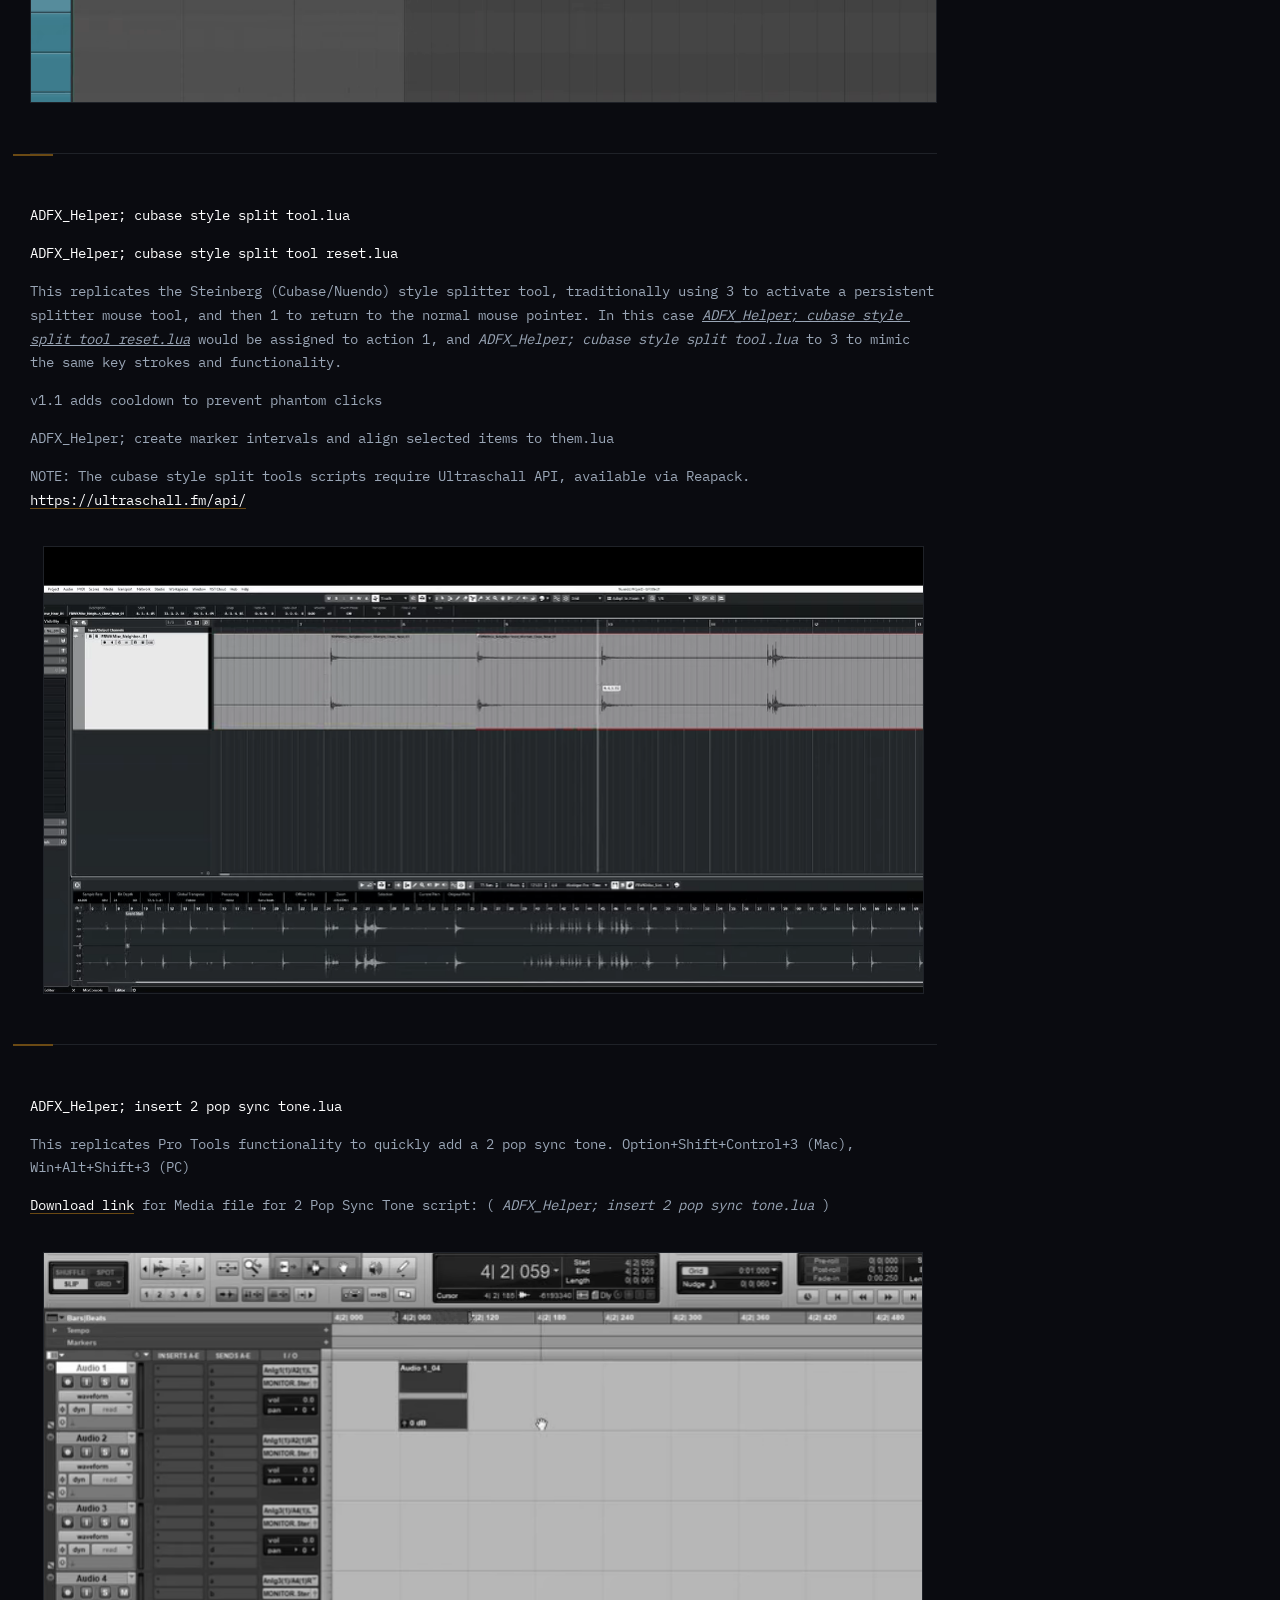
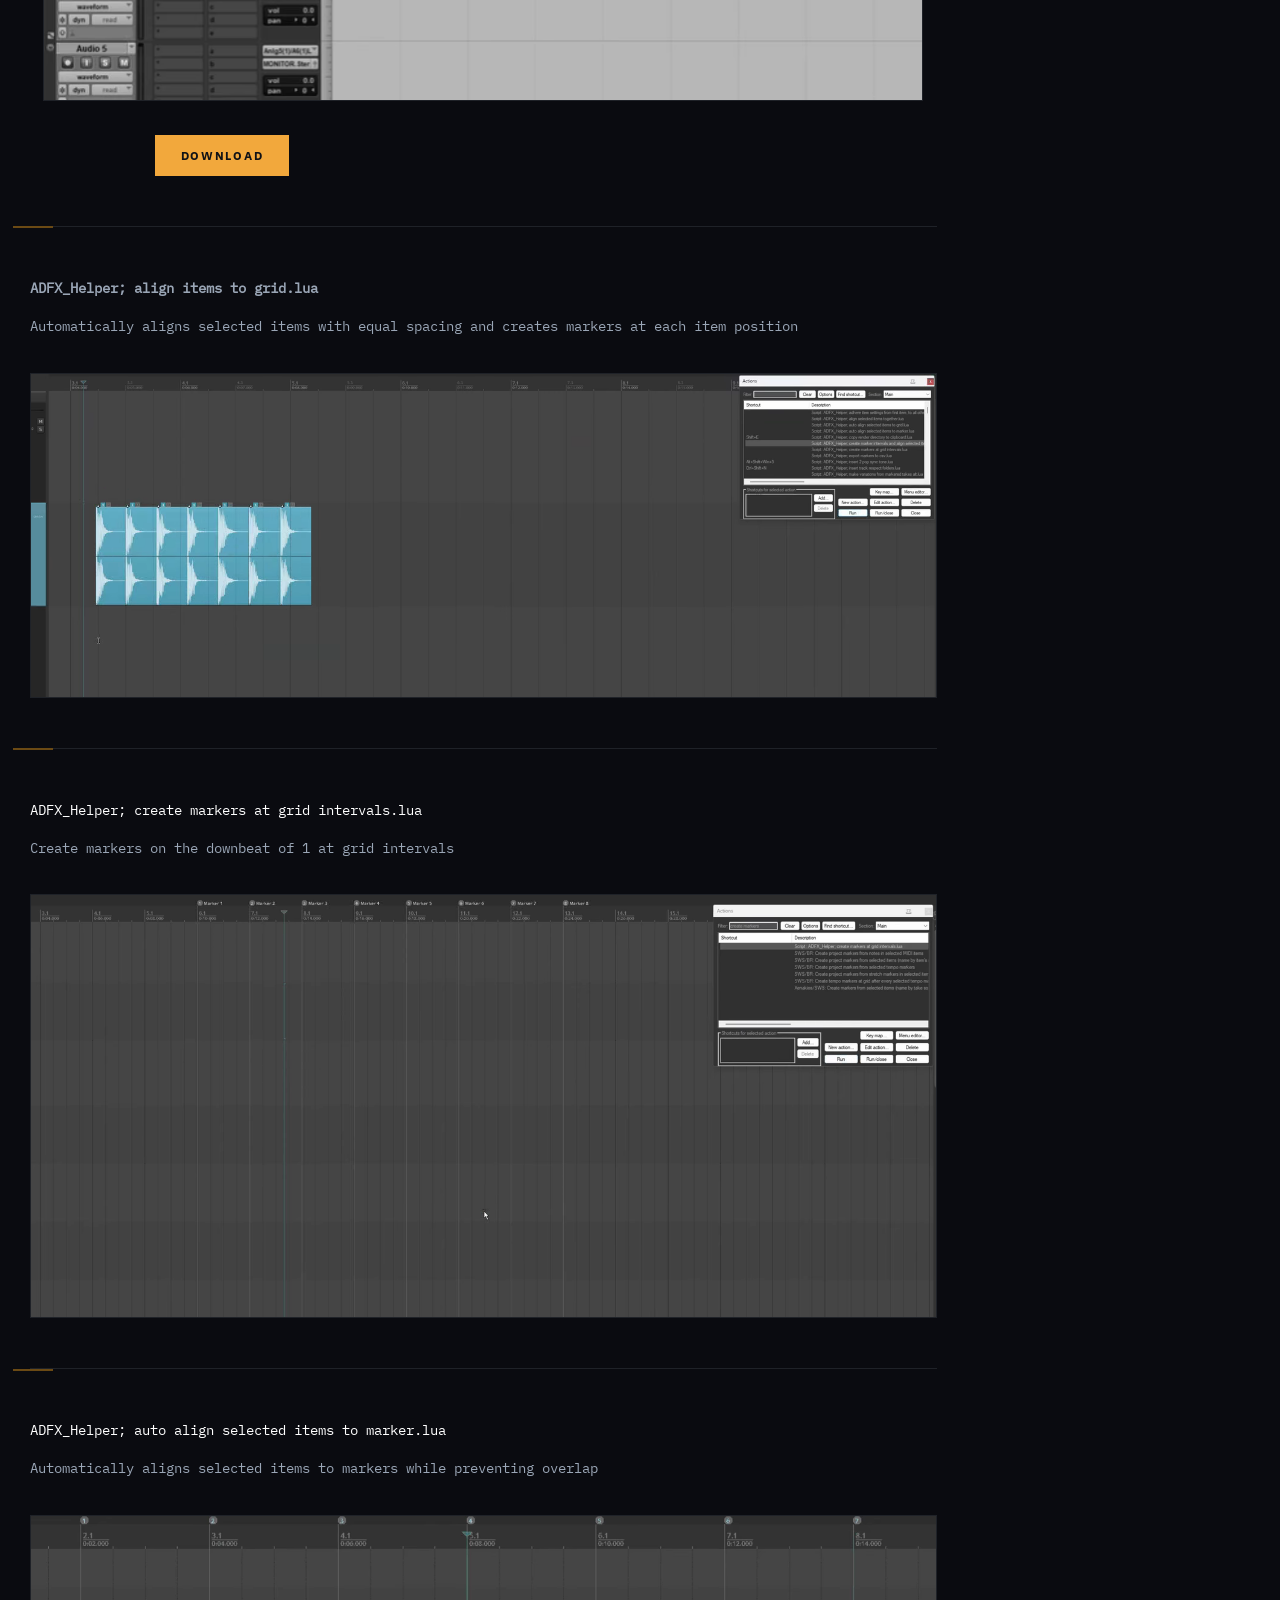
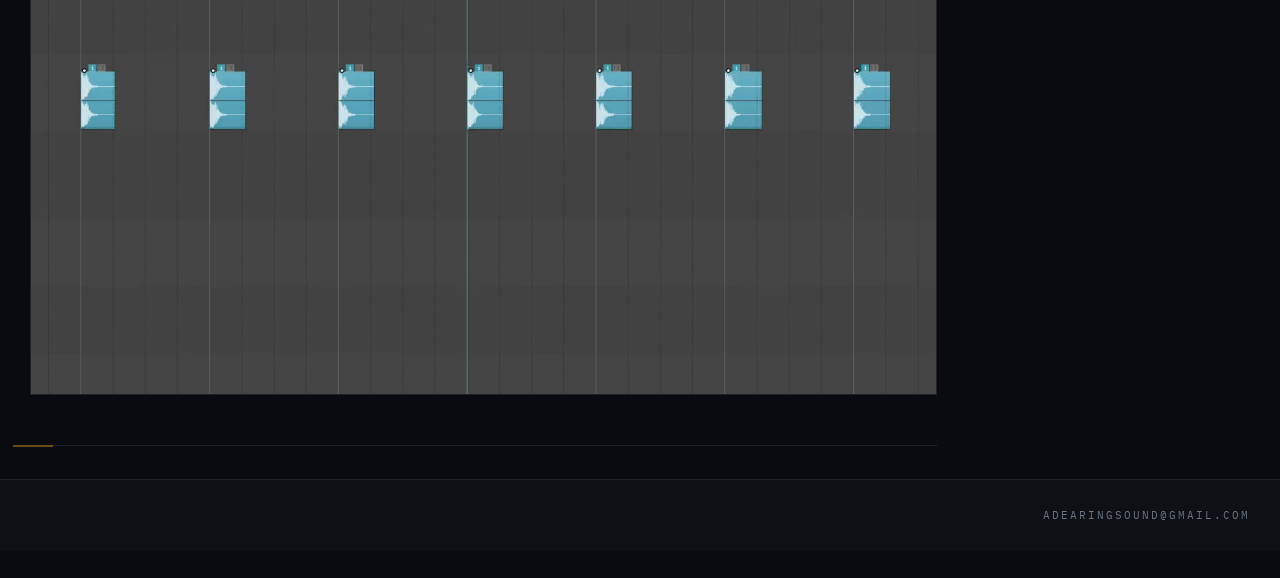
<file: reaper-scripts.html>
<!doctype html>
<html xmlns:og="http://opengraphprotocol.org/schema/" xmlns:fb="http://www.facebook.com/2008/fbml" lang="en-US">
    <head>
        <meta http-equiv="X-UA-Compatible" content="IE=edge,chrome=1">
        <meta name="viewport" content="width=device-width,initial-scale=1">
        <meta charset="utf-8"/>
        <title>REAPER SCRIPTS &mdash; ADFX Sound</title>
        <link rel="icon" type="image/jpeg" href="Resources/adfx-logo-v6ee8a.jpg"/>
        <link rel="canonical" href="https://www.adfxsound.com/reaper-scripts.html"/>
        <meta property="og:site_name" content="ADFX Sound"/>
        <meta property="og:title" content="REAPER SCRIPTS &mdash; ADFX Sound"/>
        <meta property="og:url" content="https://www.adfxsound.com/reaper-scripts.html"/>
        <meta property="og:type" content="website"/>
        <meta itemprop="name" content="REAPER SCRIPTS — ADFX Sound"/>
        <meta itemprop="url" content="https://www.adfxsound.com/reaper-scripts.html"/>
        <meta name="twitter:title" content="REAPER SCRIPTS — ADFX Sound"/>
        <meta name="twitter:url" content="https://www.adfxsound.com/reaper-scripts.html"/>
        <meta name="twitter:card" content="summary"/>
        <meta name="description" content=""/>
        <script type="application/ld+json">{"url":"https://www.adfxsound.com","name":"ADFX Sound","description":"<p>Mr Doctor Sound Solutions brings low volume, high quality partnerships. We take on less gigs to dedicate more time, to make your work really shine. When it comes to sound, it's really about telling the right story, and finding the right sounds.</p>","image":"https://www.adfxsound.com/Resources/adfx-logo-v6ee8a.jpg","@context":"http://schema.org","@type":"WebSite"}</script>
        <link rel="stylesheet" href="Styles/site.css"/>
        <link rel="stylesheet" href="Styles/fonts.css"/>
        <link rel="stylesheet" href="Styles/blocks.css"/>
        <link rel="stylesheet" href="Styles/gallery.css"/>
        <link rel="stylesheet" href="Styles/player.css"/>
        <link rel="stylesheet" href="Styles/custom.css"/>
        <link rel="stylesheet" href="Styles/armory.css"/>
    </head>
    <body id="collection-62a942a05b80b358fd299205" class="page-alignment-center header-alignment-left header-navigation-normal constrain-header-width blog-sidebar-right   gallery-controls-arrows hide-social-icons social-icon-style-normal  show-category-navigation   event-show-past-events event-thumbnails event-thumbnail-size-32-standard event-date-label  event-list-show-cats event-list-date event-list-time event-list-address   event-icalgcal-links  event-excerpts      product-list-titles-under product-list-alignment-center product-item-size-32-standard product-image-auto-crop product-gallery-size-11-square product-gallery-auto-crop show-product-price show-product-item-nav product-social-sharing tweak-v1-related-products-image-aspect-ratio-11-square tweak-v1-related-products-details-alignment-center newsletter-style-dark hide-opentable-icons opentable-style-dark small-button-style-solid small-button-shape-square medium-button-style-solid medium-button-shape-square large-button-style-solid large-button-shape-square image-block-poster-text-alignment-center image-block-card-dynamic-font-sizing image-block-card-content-position-center image-block-card-text-alignment-left image-block-overlap-dynamic-font-sizing image-block-overlap-content-position-center image-block-overlap-text-alignment-left image-block-collage-dynamic-font-sizing image-block-collage-content-position-top image-block-collage-text-alignment-left image-block-stack-dynamic-font-sizing image-block-stack-text-alignment-left button-style-solid button-corner-style-square tweak-product-quick-view-button-style-floating tweak-product-quick-view-button-position-bottom tweak-product-quick-view-lightbox-excerpt-display-truncate tweak-product-quick-view-lightbox-show-arrows tweak-product-quick-view-lightbox-show-close-button tweak-product-quick-view-lightbox-controls-weight-light native-currency-code-usd collection-type-page collection-62a942a05b80b358fd299205 collection-layout-default mobile-style-available logo-image">
        <div id="canvasWrapper">
            <div id="canvas">
                <div id="mobileNav">
                    <div class="wrapper">
                        <nav class="main-nav">
                            <ul id="nav">
                                <li class="page-collection">
                                    <a href="index.html">SOUNDS</a>
                                </li>
                                <li class="page-collection active-link">
                                    <a href="reaper-scripts.html">REAPER SCRIPTS</a>
                                </li>
                                <li class="page-collection">
                                    <a href="trailers.html">TRAILERS</a>
                                </li>
                                <li class="page-collection">
                                    <a href="unreal.html">UNREAL</a>
                                </li>
                                <li class="page-collection">
                                    <a href="about.html">ABOUT</a>
                                </li>
                            </ul>
                        </nav>
                    </div>
                </div>
                <div id="mobileMenuLink">
                    <a>Menu</a>
                </div>
                <div id="headerWrapper">
                    <header id="header">
                        <div id="logo" data-content-field="site-title">
                            <h1 class="logo"><a href="index.html"><img class="loaded" src="Resources/adfx-logo-v6ee8a.jpg" alt="ADFX Sound"/></a></h1>
                        </div>
                        <div id="topNav">
                            <nav class="main-nav dropdown-hover">
                                <ul id="nav" data-content-field="navigation">
                                    <li class="page-collection">
                                        <a href="index.html">SOUNDS</a>
                                    </li>
                                    <li class="page-collection active-link">
                                        <a href="reaper-scripts.html">REAPER SCRIPTS</a>
                                    </li>
                                    <li class="page-collection">
                                        <a href="trailers.html">TRAILERS</a>
                                    </li>
                                    <li class="page-collection">
                                        <a href="unreal.html">UNREAL</a>
                                    </li>
                                    <li class="page-collection">
                                        <a href="about.html">ABOUT</a>
                                    </li>
                                </ul>
                            </nav>
                        </div>
                    </header>
                </div>
                <div id="pageWrapper">
                    <section id="page">
                        <!-- CATEGORY NAV -->
                        <div id="mainContent" role="main" data-content-field="main-content">
                            <div class="sqs-layout sqs-grid-12 columns-12" data-type="page" data-updated-on="1761236974270" id="page-62a942a05b80b358fd299205">
                                <div class="row sqs-row">
                                    <div class="col sqs-col-9 span-9">
                                        <div class="sqs-block image-block sqs-block-image" id="block-yui_3_17_2_1_1664453617510_61282">
                                            <div class="sqs-block-content">
                                                <div class="image-block-outer-wrapper layout-caption-below design-layout-inline combination-animation-none individual-animation-none individual-text-animation-none">
                                                    <figure class="sqs-block-image-figure intrinsic" style="max-width:1377px;">
                                                        <div class="image-block-wrapper" style="position:relative; overflow:hidden; padding-bottom:1.5250544548034668%;">
                                                            Si
                                                            <img src="Resources/brushsmear-narrow-v6-copy.webp" alt="" width="1377" height="21" loading="lazy" decoding="async" style="display:block; width:100%; height:100%; object-fit:cover">
                                                        </div>
                                                    </figure>
                                                </div>
                                            </div>
                                        </div>
                                        <div class="sqs-block website-component-block sqs-block-website-component sqs-block-horizontalrule horizontalrule-block" id="block-yui_3_17_2_1_1741236769815_21481">
                                            <div class="sqs-block-content">
                                                <div>
                                                    <hr>
                                                </div>
                                            </div>
                                        </div>
                                        <div class="sqs-block html-block sqs-block-html" data-border-radii="{&quot;topLeft&quot;:{&quot;unit&quot;:&quot;px&quot;,&quot;value&quot;:0.0},&quot;topRight&quot;:{&quot;unit&quot;:&quot;px&quot;,&quot;value&quot;:0.0},&quot;bottomLeft&quot;:{&quot;unit&quot;:&quot;px&quot;,&quot;value&quot;:0.0},&quot;bottomRight&quot;:{&quot;unit&quot;:&quot;px&quot;,&quot;value&quot;:0.0}}" id="block-62a942a05b80b358fd299206">
                                            <div class="sqs-block-content">
                                                <div class="sqs-html-content" data-sqsp-text-block-content="">
                                                    <p class="" style="white-space:pre-wrap;"><strong>ADFX_Helper; sound design pad.lua</strong></p>
                                                    <p class="" style="white-space:pre-wrap;">Turn movement into sound. </p>
                                                    <p class="" style="white-space:pre-wrap;">A global control interface that enables plug-in automation using a Wacom Tablet, mouse, modulators and/or amplitude</p>
                                                    <p style="white-space:pre-wrap;" class=""></p>
                                                </div>
                                            </div>
                                        </div>
                                        <div class="sqs-block image-block sqs-block-image" id="block-yui_3_17_2_1_1759198780421_8511">
                                            <div class="sqs-block-content">
                                                <div class="image-block-outer-wrapper layout-caption-below design-layout-inline combination-animation-none individual-animation-none individual-text-animation-none">
                                                    <figure class="sqs-block-image-figure intrinsic" style="max-width:1857px;">
                                                        <div class="image-block-wrapper" style="position:relative; overflow:hidden; padding-bottom:60.78%;">
                                                            <img src="Resources/ADFXSound_SDP.webp" alt="ADFXSound Sound Design Pad" width="1479" height="899" loading="lazy" decoding="async" style="display:block; width:100%; height:100%; object-fit:contain;">
                                                        </div>
                                                    </figure>
                                                </div>
                                            </div>
                                        </div>
                                        <div class="sqs-block website-component-block sqs-block-website-component sqs-block-horizontalrule horizontalrule-block" id="block-yui_3_17_2_1_1741236769815_21481">
                                            <div class="sqs-block-content">
                                                <div>
                                                    <hr>
                                                </div>
                                            </div>
                                        </div>
                                        <div class="sqs-block html-block sqs-block-html" data-border-radii="{&quot;topLeft&quot;:{&quot;unit&quot;:&quot;px&quot;,&quot;value&quot;:0.0},&quot;topRight&quot;:{&quot;unit&quot;:&quot;px&quot;,&quot;value&quot;:0.0},&quot;bottomLeft&quot;:{&quot;unit&quot;:&quot;px&quot;,&quot;value&quot;:0.0},&quot;bottomRight&quot;:{&quot;unit&quot;:&quot;px&quot;,&quot;value&quot;:0.0}}" id="block-62a942a05b80b358fd299206">
                                            <div class="sqs-block-content">
                                                <div class="sqs-html-content" data-sqsp-text-block-content="">
                                                    <p class="" style="white-space:pre-wrap;"><strong>ADFX_Helper; S-layer.jsfx</strong></p>
                                                    <p class="" style="white-space:pre-wrap;">Inspired by the Original S-Layer, t<span style="letter-spacing: 0px;">his provides workflow improvements such as:</span></p>
                                                    <p style="white-space:pre-wrap;" class="">16 Channels</p>
                                                    <p style="white-space:pre-wrap;" class="">Easy sample loading from track items</p>
                                                    <p style="white-space:pre-wrap;" class="">Restore settings from the recorder</p>
                                                    <p style="white-space:pre-wrap;" class="">Narrow Current Settings</p>
                                                    <p style="white-space:pre-wrap;" class=""></p>
                                                </div>
                                            </div>
                                        </div>
                                        <div class="sqs-block image-block sqs-block-image" id="block-yui_3_17_2_1_1759198780421_8511">
                                            <div class="sqs-block-content">
                                                <div class="image-block-outer-wrapper layout-caption-below design-layout-inline combination-animation-none individual-animation-none individual-text-animation-none">
                                                    <figure class="sqs-block-imaDesign Padge-figure intrinsic" style="max-width:1857px;">
                                                        <div class="image-block-wrapper" style="position:relative; overflow:hidden; padding-bottom:60.78%;">
                                                            <img src="Resources/ADFX_S-Layer.webp" alt="ADFXSound S-Layer " width="179" height="899" loading="lazy" decoding="async" style="display:block; width:100%; height:100%; object-fit:contain;">
                                                        </div>
                                                    </figure>
                                                </div>
                                            </div>
                                        </div>
                                        <div class="sqs-block website-component-block sqs-block-website-component sqs-block-horizontalrule horizontalrule-block" id="block-yui_3_17_2_1_1741236769815_21481">
                                            <div class="sqs-block-content">
                                                <div>
                                                    <hr>
                                                </div>
                                            </div>
                                        </div>
                                        <div class="sqs-block html-block sqs-block-html" data-border-radii="{&quot;topLeft&quot;:{&quot;unit&quot;:&quot;px&quot;,&quot;value&quot;:0.0},&quot;topRight&quot;:{&quot;unit&quot;:&quot;px&quot;,&quot;value&quot;:0.0},&quot;bottomLeft&quot;:{&quot;unit&quot;:&quot;px&quot;,&quot;value&quot;:0.0},&quot;bottomRight&quot;:{&quot;unit&quot;:&quot;px&quot;,&quot;value&quot;:0.0}}" id="block-62a942a05b80b358fd299206">
                                            <div class="sqs-block-content">
                                                <div class="sqs-html-content" data-sqsp-text-block-content="">
                                                    <p class="" style="white-space:pre-wrap;"><strong>ADFX_Helper; pitch shifter.jsfx</strong></p>
                                                    <p class="" style="white-space:pre-wrap;"><span style="letter-spacing: 0px;">This intelligently corrects grain size based on pitch values, and adds in saturation. Very effective for smooth, clean, drastic pitch changes. </span></p>
                                                    <p style="white-space:pre-wrap;" class=""></p>
                                                </div>
                                            </div>
                                        </div>
                                        <div class="sqs-block image-block sqs-block-image" id="block-yui_3_17_2_1_1759198780421_8511">
                                            <div class="sqs-block-content">
                                                <div class="image-block-outer-wrapper layout-caption-below design-layout-inline combination-animation-none individual-animation-none individual-text-animation-none">
                                                    <figure class="sqs-block-image-figure intrinsic" style="max-width:1857px;">
                                                        <div class="image-block-wrapper" style="position:relative; overflow:hidden; padding-bottom:60.78%;">
                                                            <img src="Resources/ADFXPitchShifter.webp" alt="ADFXSound Sound Design Pad" width="179" height="899" loading="lazy" decoding="async" style="display:block; width:100%; height:100%; object-fit:contain;">
                                                        </div>
                                                    </figure>
                                                </div>
                                            </div>
                                        </div>
                                        <div class="sqs-block website-component-block sqs-block-website-component sqs-block-horizontalrule horizontalrule-block" id="block-yui_3_17_2_1_1741236769815_21481">
                                            <div class="sqs-block-content">
                                                <div>
                                                    <hr>
                                                </div>
                                            </div>
                                        </div>
                                        <div class="sqs-block html-block sqs-block-html" data-border-radii="{&quot;topLeft&quot;:{&quot;unit&quot;:&quot;px&quot;,&quot;value&quot;:0.0},&quot;topRight&quot;:{&quot;unit&quot;:&quot;px&quot;,&quot;value&quot;:0.0},&quot;bottomLeft&quot;:{&quot;unit&quot;:&quot;px&quot;,&quot;value&quot;:0.0},&quot;bottomRight&quot;:{&quot;unit&quot;:&quot;px&quot;,&quot;value&quot;:0.0}}" id="block-62a942a05b80b358fd299206">
                                            <div class="sqs-block-content">
                                                <div class="sqs-html-content" data-sqsp-text-block-content="">
                                                    <p class="" style="white-space:pre-wrap;"><strong>ADFX_Helper; split silence.lua</strong></p>
                                                    <p class="" style="white-space:pre-wrap;">Inspired by Pro Tools Split Silence</p>
                                                    <p style="white-space:pre-wrap;" class="">Provides visual for settings prior to committing with one single undo State.</p>
                                                    <p style="white-space:pre-wrap;" class=""></p>
                                                </div>
                                            </div>
                                        </div>
                                        <div class="sqs-block image-block sqs-block-image" id="block-yui_3_17_2_1_1759198780421_8511">
                                            <div class="sqs-block-content">
                                                <div class="image-block-outer-wrapper layout-caption-below design-layout-inline combination-animation-none individual-animation-none individual-text-animation-none">
                                                    <figure class="sqs-block-image-figure intrinsic" style="max-width:897px;">
                                                        <div class="image-block-wrapper" style="position:relative; overflow:hidden; padding-bottom:63.0%;">
                                                            <img src="Resources/ADFX_StripSilence.webp" alt="" width="1657" height="918" loading="lazy" decoding="async" style="display:block; width:100%; height:100%; object-fit:cover">
                                                        </div>
                                                    </figure>
                                                </div>
                                            </div>
                                        </div>
                                        <div class="sqs-block website-component-block sqs-block-website-component sqs-block-horizontalrule horizontalrule-block" id="block-yui_3_17_2_1_1741236769815_21481">
                                            <div class="sqs-block-content">
                                                <div>
                                                    <hr>
                                                </div>
                                            </div>
                                        </div>
                                        <div class="sqs-block html-block sqs-block-html" data-border-radii="{&quot;topLeft&quot;:{&quot;unit&quot;:&quot;px&quot;,&quot;value&quot;:0.0},&quot;topRight&quot;:{&quot;unit&quot;:&quot;px&quot;,&quot;value&quot;:0.0},&quot;bottomLeft&quot;:{&quot;unit&quot;:&quot;px&quot;,&quot;value&quot;:0.0},&quot;bottomRight&quot;:{&quot;unit&quot;:&quot;px&quot;,&quot;value&quot;:0.0}}" id="block-62a942a05b80b358fd299206">
                                            <div class="sqs-block-content">
                                                <div class="sqs-html-content" data-sqsp-text-block-content="">
                                                    <p class="" style="white-space:pre-wrap;"><strong>ADFX_Helper; render video from selected item.lua</strong></p>
                                                    <p class="" style="white-space:pre-wrap;">Render video(s) from selected item(s) using FFPMEG. </p>
                                                    <p style="white-space:pre-wrap;" class=""></p>
                                                </div>
                                            </div>
                                        </div>
                                        <div class="sqs-block image-block sqs-block-image" id="block-yui_3_17_2_1_1759198780421_8511">
                                            <div class="sqs-block-content">
                                                <div class="image-block-outer-wrapper layout-caption-below design-layout-inline combination-animation-none individual-animation-none individual-text-animation-none">
                                                    <figure class="sqs-block-image-figure intrinsic" style="max-width:1657px;">
                                                        <div class="image-block-wrapper" style="position:relative; overflow:hidden; padding-bottom:63.0%;">
                                                            <img src="Resources/ADFX_RenderVideo.webp" alt="" width="1657" height="918" loading="lazy" decoding="async" style="display:block; width:100%; height:100%; object-fit:cover">
                                                        </div>
                                                    </figure>
                                                </div>
                                            </div>
                                        </div>
                                        <div class="sqs-block html-block sqs-block-html" data-border-radii="{&quot;topLeft&quot;:{&quot;unit&quot;:&quot;px&quot;,&quot;value&quot;:0.0},&quot;topRight&quot;:{&quot;unit&quot;:&quot;px&quot;,&quot;value&quot;:0.0},&quot;bottomLeft&quot;:{&quot;unit&quot;:&quot;px&quot;,&quot;value&quot;:0.0},&quot;bottomRight&quot;:{&quot;unit&quot;:&quot;px&quot;,&quot;value&quot;:0.0}}" id="block-62a942a05b80b358fd299206">
                                            <div class="sqs-block-content">
                                                <div class="sqs-html-content" data-sqsp-text-block-content="">
                                                    <p class="" style="white-space:pre-wrap;"><span style="letter-spacing: 0px;">FFPMEG DOWNLOAD: ffmpeg.org</span></p>
                                                    <p style="white-space:pre-wrap;" class="">It&apos;s recommended to hardcode the ffmpeg.exe path directly into the script + place a dedicated copy ffmpeg directly in the scripts folder.</p>
                                                    <p style="white-space:pre-wrap;" class="">AppData\Roaming\REAPER\Scripts\ADFX</p>
                                                </div>
                                            </div>
                                        </div>
                                        <div class="sqs-block image-block sqs-block-image" id="block-yui_3_17_2_1_1759376319854_9920">
                                            <div class="sqs-block-content">
                                                <div class="image-block-outer-wrapper layout-caption-below design-layout-inline combination-animation-none individual-animation-none individual-text-animation-none">
                                                    <figure class="sqs-block-image-figure intrinsic" style="max-width:1210px;">
                                                        <div class="image-block-wrapper" style="position:relative; overflow:hidden; padding-bottom:19.768595218658447%;">
                                                            <img src="Resources/adfx_rendervideo_mod.webp" alt="" width="1210" height="94" loading="lazy" decoding="async" style="display:block; width:100%; height:100%; object-fit:cover">
                                                        </div>
                                                    </figure>
                                                </div>
                                            </div>
                                        </div>
                                        <div class="sqs-block website-component-block sqs-block-website-component sqs-block-horizontalrule horizontalrule-block" id="block-yui_3_17_2_1_1741236769815_21481">
                                            <div class="sqs-block-content">
                                                <div>
                                                    <hr>
                                                </div>
                                            </div>
                                        </div>
                                        <div class="row sqs-row"></div>
                                        <div class="row sqs-row">
                                            <div class="col sqs-col-5 span-5">
                                                <div class="sqs-block image-block sqs-block-image" data-aspect-ratio="23.741007194244602" id="block-yui_3_17_2_1_1741574531011_13018">
                                                    <div class="sqs-block-content">
                                                        <div class="image-block-outer-wrapper layout-caption-below design-layout-inline combination-animation-none individual-animation-none individual-text-animation-none">
                                                            <figure class="sqs-block-image-figure intrinsic" style="max-width:796px;">
                                                                <div class="sqs-block image-block sqs-block-image">
                                                                    <div class="sqs-block-content">
                                                                        <img src="Resources/renamertool.webp" alt="ADFX Renamer Tool" style="
                display:block;
                width:100%;
                height:auto;
                object-fit:contain;
            ">
                                                                    </div>
                                                                </div>
                                                            </figure>
                                                        </div>
                                                    </div>
                                                </div>
                                            </div>
                                        </div>
                                        <div class="sqs-block html-block sqs-block-html" id="block-yui_3_17_2_1_1741574531011_20853">
                                            <div class="sqs-block-content">
                                                <div class="sqs-html-content" data-sqsp-text-block-content="">
                                                    <p class="" style="white-space:pre-wrap;"><strong>ADFX_Helper; renamer tool.lua</strong></p>
                                                    <p class="" style="white-space:pre-wrap;">A simple, no frills item renamer; sequential or not. Do the thing.</p>
                                                    <ul data-rte-list="default">
                                                        <li>
                                                            <p class="" style="white-space:pre-wrap;">Execute Script = Enter</p>
                                                        </li>
                                                        <li>
                                                            <p class="" style="white-space:pre-wrap;">Toggle Sequential Numbering = Tab</p>
                                                        </li>
                                                        <li>
                                                            <p class="" style="white-space:pre-wrap;">Exit = Esc</p>
                                                        </li>
                                                    </ul>
                                                </div>
                                            </div>
                                        </div>
                                        <div class="sqs-block website-component-block sqs-block-website-component sqs-block-horizontalrule horizontalrule-block" id="block-yui_3_17_2_1_1741574531011_43398">
                                            <div class="sqs-block-content">
                                                <div>
                                                    <hr>
                                                </div>
                                            </div>
                                        </div>
                                        <div class="sqs-block image-block sqs-block-image" id="block-adfx-scriptlauncher">
                                            <div class="sqs-block-content">
                                                <div class="image-block-outer-wrapper layout-caption-below design-layout-inline combination-animation-none individual-animation-none individual-text-animation-none">
                                                    <figure class="sqs-block-image-figure intrinsic" style="max-width:415px;">
                                                        <div class="image-block-wrapper">
                                                            <img src="Resources/adfx-scriptlauncher.webp" alt="" width="415" height="937" loading="lazy" decoding="async" style="display:block; width:100%; height:auto">
                                                        </div>
                                                    </figure>
                                                </div>
                                            </div>
                                        </div>
                                        <div class="sqs-block html-block sqs-block-html" id="block-yui_3_17_2_1_1741574531011_43500">
                                            <div class="sqs-block-content">
                                                <div class="sqs-html-content" data-sqsp-text-block-content="">
                                                    <p class="" style="white-space:pre-wrap;"><strong>ADFX_Helper; script launcher.lua</strong></p>
                                                    <p class="" style="white-space:pre-wrap;">Configurable floating GUI with arrangeable, easily executable buttons; for ones growing list of scripts</p>
                                                </div>
                                            </div>
                                        </div>
                                        <div class="sqs-block image-block sqs-block-image" id="block-yui_3_17_2_1_1759198780421_8511">
                                            <div class="sqs-block-content">
                                                <div class="image-block-outer-wrapper layout-caption-below design-layout-inline combination-animation-none individual-animation-none individual-text-animation-none">
                                                    <figure style="margin:0; width:100%; max-width:408px;">
                                                        <img src="Resources/ADFX_ScriptLauncher.webp" alt="ADFXSound Script Launcher" loading="lazy" decoding="async" style="
                        display:block;
                        width:100%;
                        height:auto;
                        max-width:100%;
                    ">
                                                    </figure>
                                                </div>
                                            </div>
                                        </div>
                                        <div class="sqs-block website-component-block sqs-block-website-component sqs-block-horizontalrule horizontalrule-block" id="block-yui_3_17_2_1_1741574531011_43398">
                                            <div class="sqs-block-content">
                                                <div>
                                                    <hr>
                                                </div>
                                            </div>
                                        </div>
                                        <div class="sqs-block html-block sqs-block-html" id="block-yui_3_17_2_1_1741236769815_22557">
                                            <div class="sqs-block-content">
                                                <div class="sqs-html-content" data-sqsp-text-block-content="">
                                                    <p class="" style="white-space:pre-wrap;"><strong>ADFX_Helper; trigger rate maker.lua</strong></p>
                                                    <p class="" style="white-space:pre-wrap;">Create a 6 second loop at desired trigger rate, randomizing selected items, on a new track</p>
                                                </div>
                                            </div>
                                        </div>
                                        <div class="sqs-block image-block sqs-block-image" data-aspect-ratio="35.10204081632653" id="block-yui_3_17_2_1_1741236769815_25741">
                                            <div class="sqs-block-content">
                                                <div class="image-block-outer-wrapper layout-caption-below design-layout-inline combination-animation-none individual-animation-none individual-text-animation-none">
                                                    <figure class="sqs-block-image-figure intrinsic" style="max-width:2413px;">
                                                        <div class="image-block-wrapper">
                                                            <video class="loaded" width="1500" height="536" style="display:block; width:100%; height:auto; object-fit:cover" poster="Resources/trigger-rate-maker-2-poster.jpg" autoplay="" loop="" muted="" playsinline="" preload="metadata" disablepictureinpicture="">
                                                                <source src="Resources/trigger-rate-maker-2.webm" type="video/webm">
                                                                <source src="Resources/trigger-rate-maker-2.mp4" type="video/mp4">
                                                            </video>
                                                        </div>
                                                    </figure>
                                                </div>
                                            </div>
                                        </div>
                                        <div class="sqs-block website-component-block sqs-block-website-component sqs-block-horizontalrule horizontalrule-block" id="block-yui_3_17_2_1_1666481501252_13439">
                                            <div class="sqs-block-content">
                                                <div>
                                                    <hr>
                                                </div>
                                            </div>
                                        </div>
                                        <div class="sqs-block html-block sqs-block-html" data-border-radii="{&quot;topLeft&quot;:{&quot;unit&quot;:&quot;px&quot;,&quot;value&quot;:0.0},&quot;topRight&quot;:{&quot;unit&quot;:&quot;px&quot;,&quot;value&quot;:0.0},&quot;bottomLeft&quot;:{&quot;unit&quot;:&quot;px&quot;,&quot;value&quot;:0.0},&quot;bottomRight&quot;:{&quot;unit&quot;:&quot;px&quot;,&quot;value&quot;:0.0}}" id="block-yui_3_17_2_1_1660270126049_53640">
                                            <div class="sqs-block-content">
                                                <div class="sqs-html-content" data-sqsp-text-block-content="">
                                                    <p class="" style="white-space:pre-wrap;"><strong>ADFX_Helper; cubase style split tool.lua</strong></p>
                                                    <p class="" style="white-space:pre-wrap;"><strong>ADFX_Helper; cubase style split tool reset.lua</strong></p>
                                                    <p class="" style="white-space:pre-wrap;">This replicates the Steinberg (Cubase/Nuendo) style splitter tool, traditionally using 3 to activate a persistent splitter mouse tool, and then 1 to return to the normal mouse pointer. In this case <span style="text-decoration:underline"><em>ADFX_Helper; cubase style split tool reset.lua</em></span> would be assigned to action 1, and <em>ADFX_Helper; cubase style split tool.lua</em> to 3 to mimic the same key strokes and functionality.</p>
                                                    <p class="" style="white-space:pre-wrap;">v1.1 adds cooldown to prevent phantom clicks</p>
                                                    <p class="" style="white-space:pre-wrap;">ADFX_Helper; create marker intervals and align selected items to them.lua</p>
                                                    <p class="" style="white-space:pre-wrap;">NOTE: The cubase style split tools scripts require Ultraschall API, available via Reapack. <a href="https://ultraschall.fm/api/" target="_blank">https://ultraschall.fm/api/</a></p>
                                                </div>
                                            </div>
                                        </div>
                                        <div class="sqs-block image-block sqs-block-image" id="block-yui_3_17_2_1_1660270126049_49818">
                                            <div class="sqs-block-content">
                                                <div class="image-block-outer-wrapper layout-caption-below design-layout-inline combination-animation-none individual-animation-none individual-text-animation-none">
                                                    <figure class="sqs-block-image-figure intrinsic" style="max-width:881px;">
                                                        <div class="image-block-wrapper">
                                                            <video class="loaded" width="880" height="446" style="display:block; width:100%; height:auto; object-fit:cover" poster="Resources/adfx-cubasestylesplitter-poster.jpg" autoplay="" loop="" muted="" playsinline="" preload="metadata" disablepictureinpicture="">
                                                                <source src="Resources/adfx-cubasestylesplitter.webm" type="video/webm">
                                                                <source src="Resources/adfx-cubasestylesplitter.mp4" type="video/mp4">
                                                            </video>
                                                        </div>
                                                    </figure>
                                                </div>
                                            </div>
                                        </div>
                                        <div class="sqs-block website-component-block sqs-block-website-component sqs-block-horizontalrule horizontalrule-block" id="block-yui_3_17_2_1_1741267450645_17864">
                                            <div class="sqs-block-content">
                                                <div>
                                                    <hr>
                                                </div>
                                            </div>
                                        </div>
                                        <div class="sqs-block html-block sqs-block-html" data-border-radii="{&quot;topLeft&quot;:{&quot;unit&quot;:&quot;px&quot;,&quot;value&quot;:0.0},&quot;topRight&quot;:{&quot;unit&quot;:&quot;px&quot;,&quot;value&quot;:0.0},&quot;bottomLeft&quot;:{&quot;unit&quot;:&quot;px&quot;,&quot;value&quot;:0.0},&quot;bottomRight&quot;:{&quot;unit&quot;:&quot;px&quot;,&quot;value&quot;:0.0}}" id="block-yui_3_17_2_1_1660270126049_32693">
                                            <div class="sqs-block-content">
                                                <div class="sqs-html-content" data-sqsp-text-block-content="">
                                                    <p class="" style="white-space:pre-wrap;"><strong>ADFX_Helper; insert 2 pop sync tone.lua</strong></p>
                                                    <p class="" style="white-space:pre-wrap;">This replicates Pro Tools functionality to quickly add a 2 pop sync tone. Option+Shift+Control+3 (Mac), Win+Alt+Shift+3 (PC)</p>
                                                    <p class="" style="white-space:pre-wrap;"><a href="https://www.dropbox.com/s/qso2t7irs66a525/TwoPop1KhzTone.wav?dl=0">Download link</a> for Media file for 2 Pop Sync Tone script: ( <em>ADFX_Helper; insert 2 pop sync tone.lua</em> )</p>
                                                </div>
                                            </div>
                                        </div>
                                        <div class="sqs-block image-block sqs-block-image" id="block-yui_3_17_2_1_1660270126049_3288">
                                            <div class="sqs-block-content">
                                                <div class="image-block-outer-wrapper layout-caption-below design-layout-inline combination-animation-none individual-animation-none individual-text-animation-none">
                                                    <figure class="sqs-block-image-figure intrinsic" style="max-width:880px;">
                                                        <div class="image-block-wrapper">
                                                            <video class="loaded" width="880" height="448" style="display:block; width:100%; height:auto; object-fit:cover" poster="Resources/adfx-2pop-example-poster.jpg" autoplay="" loop="" muted="" playsinline="" preload="metadata" disablepictureinpicture="">
                                                                <source src="Resources/adfx-2pop-example.webm" type="video/webm">
                                                                <source src="Resources/adfx-2pop-example.mp4" type="video/mp4">
                                                            </video>
                                                        </div>
                                                    </figure>
                                                </div>
                                            </div>
                                        </div>
                                        <div class="row sqs-row">
                                            <div class="col sqs-col-4 span-4">
                                                <div class="sqs-block website-component-block sqs-block-website-component sqs-block-button button-block" id="block-yui_3_17_2_1_1655846135889_8877">
                                                    <div class="sqs-block-content">
                                                        <div class="sqs-block-button-container sqs-block-button-container--center" data-animation-role="button" data-button-size="small" data-button-type="tertiary">
                                                            <a href="https://www.dropbox.com/s/qso2t7irs66a525/TwoPop1KhzTone.wav?dl=0" class="sqs-block-button-element--small sqs-button-element--tertiary sqs-block-button-element" data-sqsp-button="">
    Download </a>
                                                        </div>
                                                        <style>#block-yui_3_17_2_1_1655846135889_8877, .pg-node-id-1, .pg-main-cs-14, .pg-file-cs-14, .pg-node-id-1, .pg-main-cs-8, .pg-file-cs-8, .pg-node-id-1, .pg-main-cs-8, .pg-file-cs-8 { --sqs-block-content-flex: 0; }</style>
                                                    </div>
                                                </div>
                                            </div>
                                            <div class="col sqs-col-5 span-5">
                                                <div class="sqs-block website-component-block sqs-block-website-component sqs-block-spacer spacer-block sized vsize-1" id="block-yui_3_17_2_1_1655846135889_13023">
                                                    <div class="sqs-block-content">&nbsp;</div>
                                                </div>
                                            </div>
                                        </div>
                                        <div class="sqs-block website-component-block sqs-block-website-component sqs-block-horizontalrule horizontalrule-block" id="block-yui_3_17_2_1_1741267450645_27220">
                                            <div class="sqs-block-content">
                                                <div>
                                                    <hr>
                                                </div>
                                            </div>
                                        </div>
                                        <div class="sqs-block html-block sqs-block-html" id="block-yui_3_17_2_1_1741267450645_22353">
                                            <div class="sqs-block-content">
                                                <div class="sqs-html-content" data-sqsp-text-block-content="">
                                                    <p class="" style="white-space:pre-wrap;"><b>ADFX_Helper; align items to grid.lua</b></p>
                                                    <p class="" style="white-space:pre-wrap;">Automatically aligns selected items with equal spacing and creates markers at each item position</p>
                                                </div>
                                            </div>
                                        </div>
                                        <div class="sqs-block image-block sqs-block-image" id="block-yui_3_17_2_1_1741267450645_19211">
                                            <div class="sqs-block-content">
                                                <div class="image-block-outer-wrapper layout-caption-below design-layout-inline combination-animation-none individual-animation-none individual-text-animation-none">
                                                    <figure class="sqs-block-image-figure intrinsic" style="max-width:2413px;">
                                                        <div class="image-block-wrapper">
                                                            <video class="loaded" width="1500" height="536" style="display:block; width:100%; height:auto; object-fit:cover" poster="Resources/adfx-helpe-poster.jpg" autoplay="" loop="" muted="" playsinline="" preload="metadata" disablepictureinpicture="">
                                                                <source src="Resources/adfx-helpe.webm" type="video/webm">
                                                                <source src="Resources/adfx-helpe.mp4" type="video/mp4">
                                                            </video>
                                                        </div>
                                                    </figure>
                                                </div>
                                            </div>
                                        </div>
                                        <div class="sqs-block website-component-block sqs-block-website-component sqs-block-horizontalrule horizontalrule-block" id="block-yui_3_17_2_1_1741265755015_49959">
                                            <div class="sqs-block-content">
                                                <div>
                                                    <hr>
                                                </div>
                                            </div>
                                        </div>
                                        <div class="sqs-block html-block sqs-block-html" id="block-yui_3_17_2_1_1741236769815_59473">
                                            <div class="sqs-block-content">
                                                <div class="sqs-html-content" data-sqsp-text-block-content="">
                                                    <p class="" style="white-space:pre-wrap;"><strong>ADFX_Helper; create markers at grid intervals.lua</strong></p>
                                                    <p class="" style="white-space:pre-wrap;">Create markers on the downbeat of 1 at grid intervals</p>
                                                </div>
                                            </div>
                                        </div>
                                        <div class="sqs-block image-block sqs-block-image" id="block-yui_3_17_2_1_1741236769815_63858">
                                            <div class="sqs-block-content">
                                                <div class="image-block-outer-wrapper layout-caption-below design-layout-inline combination-animation-none individual-animation-none individual-text-animation-none">
                                                    <figure class="sqs-block-image-figure intrinsic" style="max-width:2143px;">
                                                        <div class="image-block-wrapper">
                                                            <video class="loaded" width="1500" height="700" style="display:block; width:100%; height:auto; object-fit:cover" poster="Resources/create-markers-at-grid-intervals-poster.jpg" autoplay="" loop="" muted="" playsinline="" preload="metadata" disablepictureinpicture="">
                                                                <source src="Resources/create-markers-at-grid-intervals.webm" type="video/webm">
                                                                <source src="Resources/create-markers-at-grid-intervals.mp4" type="video/mp4">
                                                            </video>
                                                        </div>
                                                    </figure>
                                                </div>
                                            </div>
                                        </div>
                                        <div class="sqs-block website-component-block sqs-block-website-component sqs-block-horizontalrule horizontalrule-block" id="block-yui_3_17_2_1_1741236769815_58379">
                                            <div class="sqs-block-content">
                                                <div>
                                                    <hr>
                                                </div>
                                            </div>
                                        </div>
                                        <div class="sqs-block html-block sqs-block-html" id="block-yui_3_17_2_1_1741265755015_11174">
                                            <div class="sqs-block-content">
                                                <div class="sqs-html-content" data-sqsp-text-block-content="">
                                                    <p class="" style="white-space:pre-wrap;"><strong>ADFX_Helper; auto align selected items to marker.lua</strong></p>
                                                    <p class="" style="white-space:pre-wrap;">Automatically aligns selected items to markers while preventing overlap</p>
                                                </div>
                                            </div>
                                        </div>
                                        <div class="sqs-block image-block sqs-block-image" id="block-yui_3_17_2_1_1741265755015_18686">
                                            <div class="sqs-block-content">
                                                <div class="image-block-outer-wrapper layout-caption-below design-layout-inline combination-animation-none individual-animation-none individual-text-animation-none">
                                                    <figure class="sqs-block-image-figure intrinsic" style="max-width:1433px;">
                                                        <div class="image-block-wrapper">
                                                            <video class="loaded" width="1432" height="756" style="display:block; width:100%; height:auto; object-fit:cover" poster="Resources/auto-align-selected-items-to-markers-poster.jpg" autoplay="" loop="" muted="" playsinline="" preload="metadata" disablepictureinpicture="">
                                                                <source src="Resources/auto-align-selected-items-to-markers.webm" type="video/webm">
                                                                <source src="Resources/auto-align-selected-items-to-markers.mp4" type="video/mp4">
                                                            </video>
                                                        </div>
                                                    </figure>
                                                </div>
                                            </div>
                                        </div>
                                        <div class="sqs-block website-component-block sqs-block-website-component sqs-block-horizontalrule horizontalrule-block" id="block-yui_3_17_2_1_1741265755015_23593">
                                            <div class="sqs-block-content">
                                                <div>
                                                    <hr>
                                                </div>
                                            </div>
                                        </div>
                                    </div>
                                    <div class="col sqs-col-3 span-3">
                                        <div class="sqs-block website-component-block sqs-block-website-component sqs-block-spacer spacer-block sized vsize-1" id="block-yui_3_17_2_1_1664450265030_17537">
                                            <div class="sqs-block-content">&nbsp;</div>
                                        </div>
                                    </div>
                                </div>
                            </div>
                        </div>
                    </section>
                </div>
                <div id="footerWrapper">
                    <footer id="footer">
                        <center>
                            <a href="#">Back to Top</a>
                        </center>
                        <div class="sqs-layout sqs-grid-12 columns-12" data-layout-label="Footer Content" data-type="block-field" data-updated-on="1522169583893" id="footerBlocks-1">
                            <div class="row sqs-row">
                                <div class="col sqs-col-12 span-12">
                                    <div class="sqs-block html-block sqs-block-html" id="block-8f8314ce323e414b110d">
                                        <div class="sqs-block-content">
                                            <div class="sqs-html-content" data-sqsp-text-block-content>
                                                <p class="text-align-right">adearingsound@gmail.com</p>
                                            </div>
                                        </div>
                                    </div>
                                </div>
                            </div>
                        </div>
                    </footer>
                </div>
            </div>
        </div>
        <script src="Scripts/player.js" defer></script>
        <script src="Scripts/nav.js" defer></script>
        <script src="Scripts/gifs.js" defer></script>
    </body>
</html>
</file>
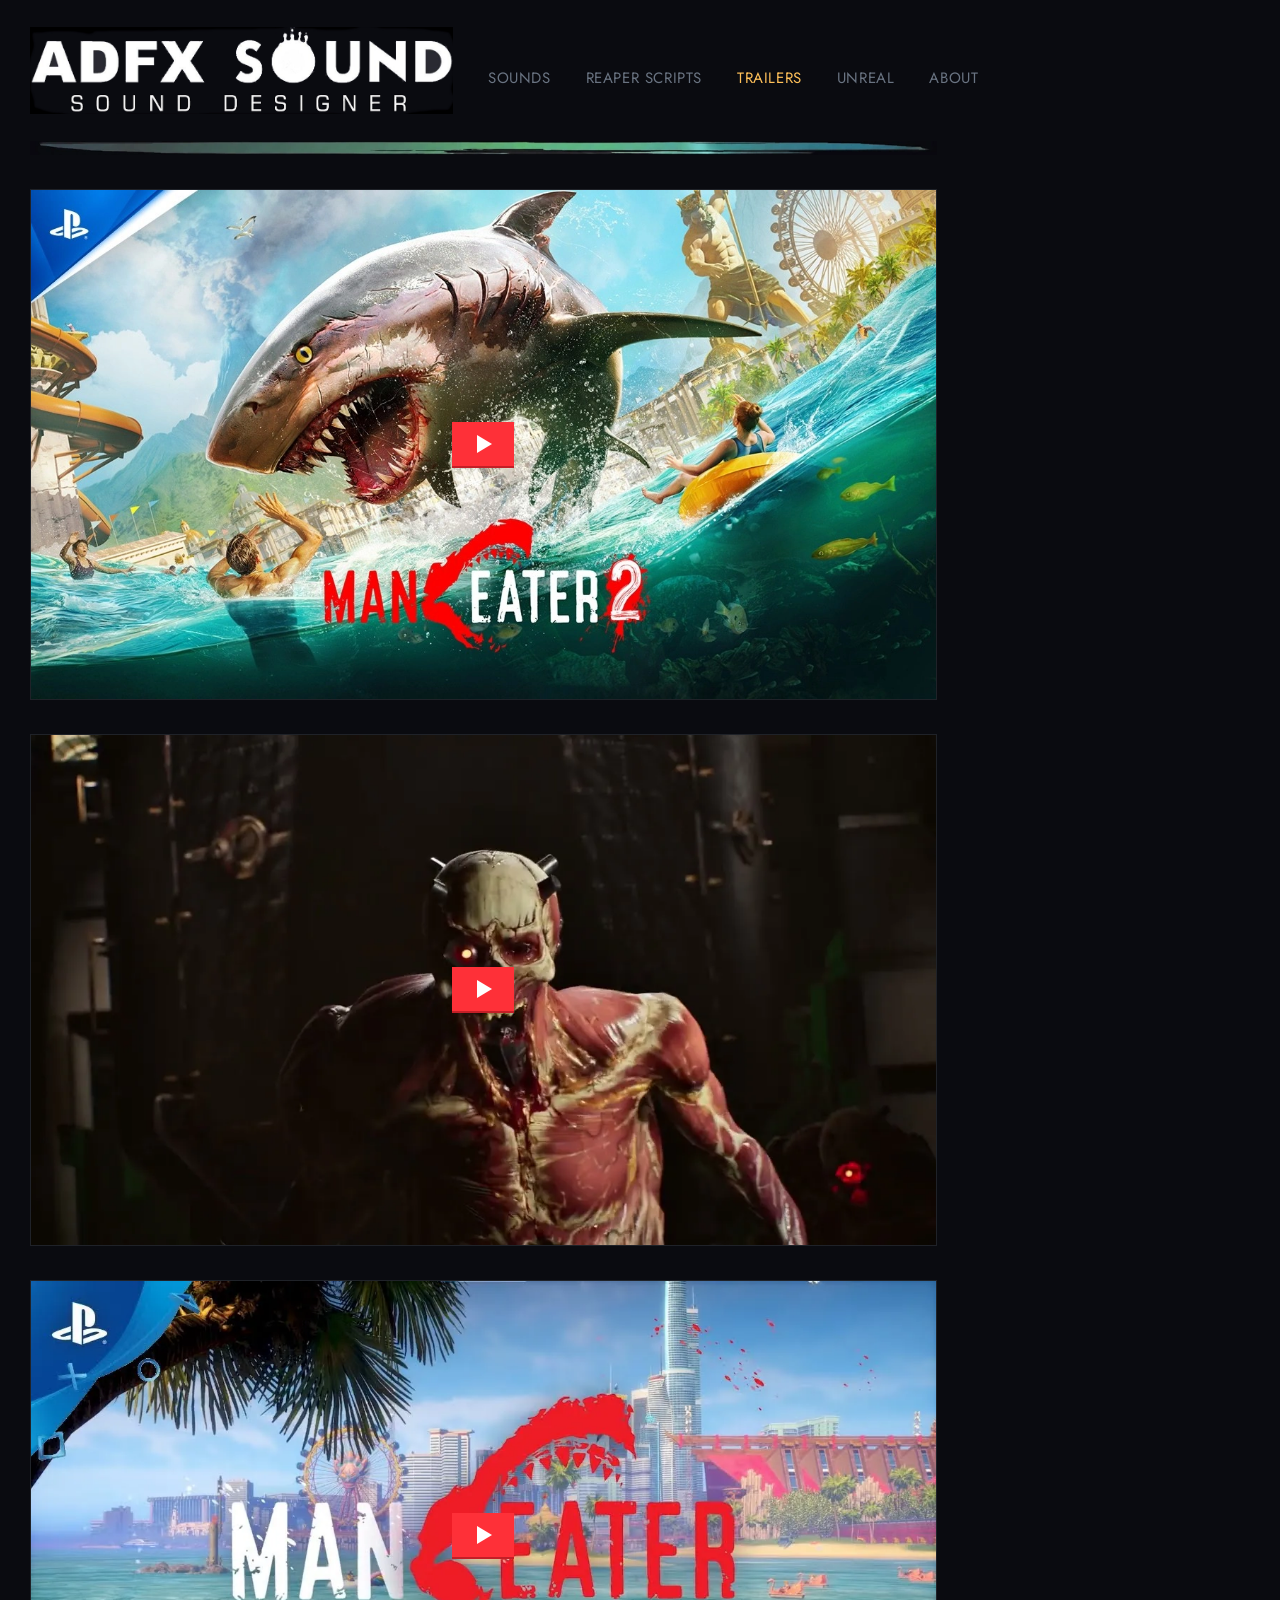
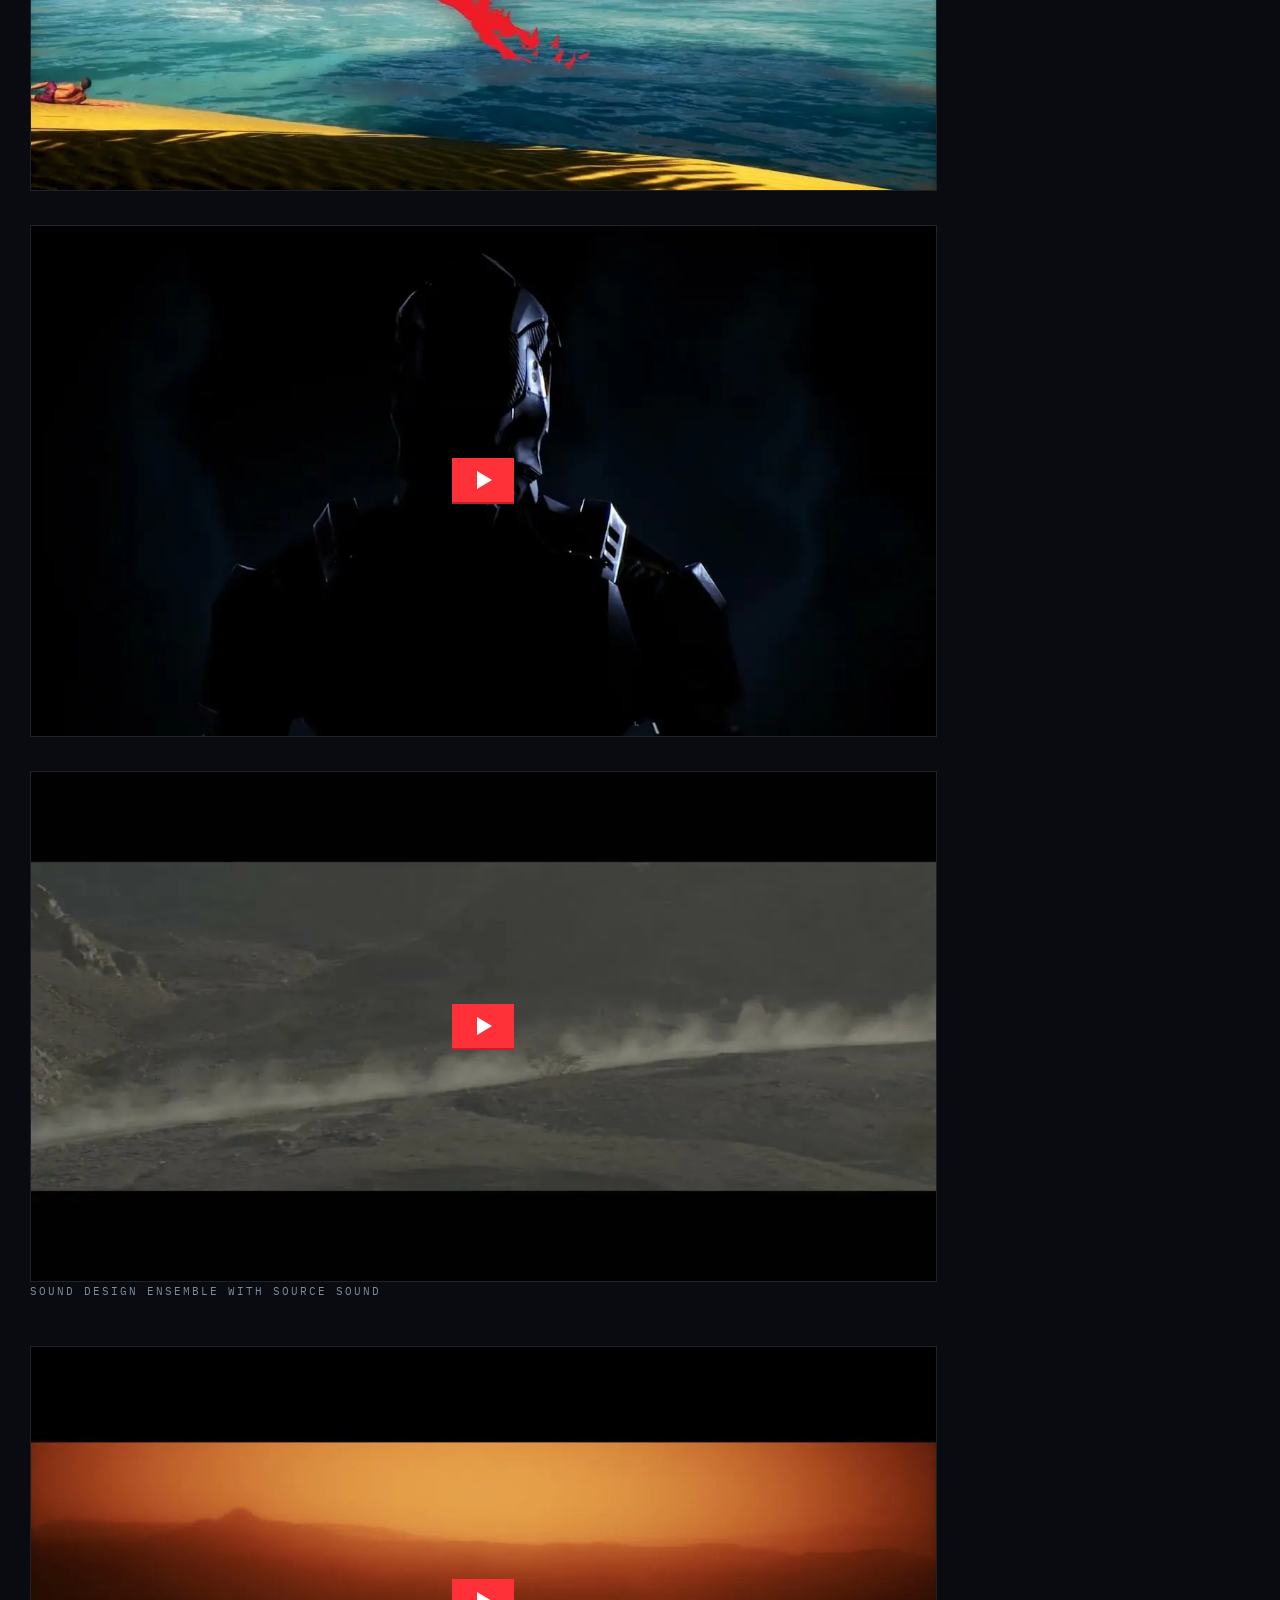
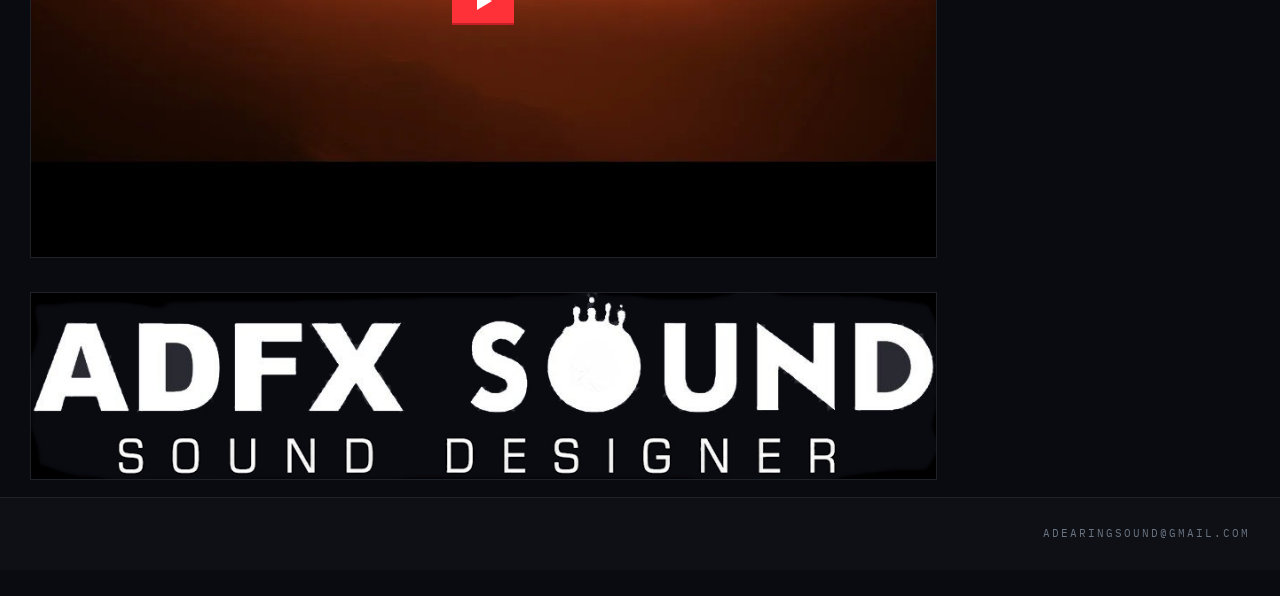
<file: trailers.html>
<!doctype html>
<html xmlns:og="http://opengraphprotocol.org/schema/" xmlns:fb="http://www.facebook.com/2008/fbml" lang="en-US">
    <head>
        <meta http-equiv="X-UA-Compatible" content="IE=edge,chrome=1">
        <meta name="viewport" content="width=device-width,initial-scale=1">
        <meta charset="utf-8"/>
        <title>TRAILERS &mdash; ADFX Sound</title>
        <link rel="icon" type="image/jpeg" href="Resources/adfx-logo-v6ee8a.jpg"/>
        <link rel="canonical" href="https://www.adfxsound.com/trailers.html"/>
        <meta property="og:site_name" content="ADFX Sound"/>
        <meta property="og:title" content="TRAILERS &mdash; ADFX Sound"/>
        <meta property="og:url" content="https://www.adfxsound.com/trailers.html"/>
        <meta property="og:type" content="website"/>
        <meta itemprop="name" content="TRAILERS — ADFX Sound"/>
        <meta itemprop="url" content="https://www.adfxsound.com/trailers.html"/>
        <meta name="twitter:title" content="TRAILERS — ADFX Sound"/>
        <meta name="twitter:url" content="https://www.adfxsound.com/trailers.html"/>
        <meta name="twitter:card" content="summary"/>
        <meta name="description" content=""/>
        <script type="application/ld+json">{"url":"https://www.adfxsound.com","name":"ADFX Sound","description":"<p>Mr Doctor Sound Solutions brings low volume, high quality partnerships. We take on less gigs to dedicate more time, to make your work really shine. When it comes to sound, it's really about telling the right story, and finding the right sounds.</p>","image":"https://www.adfxsound.com/Resources/adfx-logo-v6ee8a.jpg","@context":"http://schema.org","@type":"WebSite"}</script>
        <link rel="stylesheet" href="Styles/site.css"/>
        <link rel="stylesheet" href="Styles/fonts.css"/>
        <link rel="stylesheet" href="Styles/blocks.css"/>
        <link rel="stylesheet" href="Styles/gallery.css"/>
        <link rel="stylesheet" href="Styles/player.css"/>
        <link rel="stylesheet" href="Styles/custom.css"/>
        <link rel="stylesheet" href="Styles/armory.css"/>
    </head>
    <body id="collection-67cc3df58402f354de7013c2" class="page-alignment-center header-alignment-left header-navigation-normal constrain-header-width blog-sidebar-right   gallery-controls-arrows hide-social-icons social-icon-style-normal  show-category-navigation   event-show-past-events event-thumbnails event-thumbnail-size-32-standard event-date-label  event-list-show-cats event-list-date event-list-time event-list-address   event-icalgcal-links  event-excerpts      product-list-titles-under product-list-alignment-center product-item-size-32-standard product-image-auto-crop product-gallery-size-11-square product-gallery-auto-crop show-product-price show-product-item-nav product-social-sharing tweak-v1-related-products-image-aspect-ratio-11-square tweak-v1-related-products-details-alignment-center newsletter-style-dark hide-opentable-icons opentable-style-dark small-button-style-solid small-button-shape-square medium-button-style-solid medium-button-shape-square large-button-style-solid large-button-shape-square image-block-poster-text-alignment-center image-block-card-dynamic-font-sizing image-block-card-content-position-center image-block-card-text-alignment-left image-block-overlap-dynamic-font-sizing image-block-overlap-content-position-center image-block-overlap-text-alignment-left image-block-collage-dynamic-font-sizing image-block-collage-content-position-top image-block-collage-text-alignment-left image-block-stack-dynamic-font-sizing image-block-stack-text-alignment-left button-style-solid button-corner-style-square tweak-product-quick-view-button-style-floating tweak-product-quick-view-button-position-bottom tweak-product-quick-view-lightbox-excerpt-display-truncate tweak-product-quick-view-lightbox-show-arrows tweak-product-quick-view-lightbox-show-close-button tweak-product-quick-view-lightbox-controls-weight-light native-currency-code-usd collection-67cc3df58402f354de7013c2 collection-type-page collection-layout-default mobile-style-available logo-image">
        <div id="canvasWrapper">
            <div id="canvas">
                <div id="mobileNav">
                    <div class="wrapper">
                        <nav class="main-nav">
                            <ul id="nav">
                                <li class="page-collection">
                                    <a href="index.html">SOUNDS</a>
                                </li>
                                <li class="page-collection">
                                    <a href="reaper-scripts.html">REAPER SCRIPTS</a>
                                </li>
                                <li class="page-collection active-link">
                                    <a href="trailers.html">TRAILERS</a>
                                </li>
                                <li class="page-collection">
                                    <a href="unreal.html">UNREAL</a>
                                </li>
                                <li class="page-collection">
                                    <a href="about.html">ABOUT</a>
                                </li>
                            </ul>
                        </nav>
                    </div>
                </div>
                <div id="mobileMenuLink">
                    <a>Menu</a>
                </div>
                <div id="headerWrapper">
                    <header id="header">
                        <div id="logo" data-content-field="site-title">
                            <h1 class="logo"><a href="index.html"><img class="loaded" src="Resources/adfx-logo-v6ee8a.jpg" alt="ADFX Sound"/></a></h1>
                        </div>
                        <div id="topNav">
                            <nav class="main-nav dropdown-hover">
                                <ul id="nav" data-content-field="navigation">
                                    <li class="page-collection">
                                        <a href="index.html">SOUNDS</a>
                                    </li>
                                    <li class="page-collection">
                                        <a href="reaper-scripts.html">REAPER SCRIPTS</a>
                                    </li>
                                    <li class="page-collection active-link">
                                        <a href="trailers.html">TRAILERS</a>
                                    </li>
                                    <li class="page-collection">
                                        <a href="unreal.html">UNREAL</a>
                                    </li>
                                    <li class="page-collection">
                                        <a href="about.html">ABOUT</a>
                                    </li>
                                </ul>
                            </nav>
                        </div>
                    </header>
                </div>
                <div id="pageWrapper">
                    <section id="page">
                        <!-- CATEGORY NAV -->
                        <div id="mainContent" role="main" data-content-field="main-content">
                            <div class="sqs-layout sqs-grid-12 columns-12" data-type="page" data-updated-on="1773754568163" id="page-67cc3df58402f354de7013c2">
                                <div class="row sqs-row">
                                    <div class="col sqs-col-9 span-9">
                                        <div class="sqs-block image-block sqs-block-image" id="block-bfa617aee587370083cd">
                                            <div class="sqs-block-content">
                                                <div class="image-block-outer-wrapper layout-caption-below design-layout-inline combination-animation-none individual-animation-none individual-text-animation-none">
                                                    <figure class="sqs-block-image-figure intrinsic" style="max-width:1377px;">
                                                        <div class="image-block-wrapper" style="position:relative; overflow:hidden; padding-bottom:1.5250544548034668%;">
                                                            <img src="Resources/brushsmear-narrow-v6-copy.webp" alt="" width="1377" height="21" loading="lazy" decoding="async" style="display:block; width:100%; height:100%; object-fit:cover">
                                                        </div>
                                                    </figure>
                                                </div>
                                            </div>
                                        </div>
                                        <div class="sqs-block website-component-block sqs-block-website-component sqs-block-embed embed-block" id="block-e4daf24f1970717e8ac1">
                                            <div class="sqs-block-content">
                                                <div class="embed-block-wrapper embed-block-provider-YouTube" style="padding-bottom:56.20608899297424%;">
                                                    <button type="button" class="yt-facade" data-yt-src="https://www.youtube.com/watch?v=mg4Phb2Aulg" style="background-image:url('Resources/me2logo.webp')" aria-label="Play video">
                                                        <span class="yt-facade-play" aria-hidden="true"></span>
                                                    </button>
                                                </div>
                                            </div>
                                        </div>
                                        <div class="sqs-block website-component-block sqs-block-website-component sqs-block-embed embed-block" id="block-e4daf24f1970717e8ac1">
                                            <div class="sqs-block-content">
                                                <div class="embed-block-wrapper embed-block-provider-YouTube" style="padding-bottom:56.20608899297424%;">
                                                    <button type="button" class="yt-facade" data-yt-src="https://www.youtube.com/embed/KAxhXn-GHsE" style="background-image:url('Resources/yt-KAxhXn-GHsE.webp')" aria-label="Play video">
                                                        <span class="yt-facade-play" aria-hidden="true"></span>
                                                    </button>
                                                </div>
                                            </div>
                                        </div>
                                        <div class="sqs-block website-component-block sqs-block-website-component sqs-block-embed embed-block" id="block-492150f56f39c05a1b8c">
                                            <div class="sqs-block-content">
                                                <div class="embed-block-wrapper embed-block-provider-YouTube" style="padding-bottom:56.20608899297424%;">
                                                    <button type="button" class="yt-facade" data-yt-src="https://www.youtube.com/embed/Sf1wY_sqrGw" style="background-image:url('Resources/yt-Sf1wY_sqrGw.webp')" aria-label="Play video">
                                                        <span class="yt-facade-play" aria-hidden="true"></span>
                                                    </button>
                                                </div>
                                            </div>
                                        </div>
                                        <div class="sqs-block website-component-block sqs-block-website-component sqs-block-embed embed-block" id="block-yui_3_17_2_1_1741580980928_5514">
                                            <div class="sqs-block-content">
                                                <div class="embed-block-wrapper embed-block-provider-YouTube" style="padding-bottom:56.20608899297424%;">
                                                    <button type="button" class="yt-facade" data-yt-src="https://www.youtube.com/embed/nnalVsSDAxc" style="background-image:url('Resources/yt-nnalVsSDAxc.webp')" aria-label="Play video">
                                                        <span class="yt-facade-play" aria-hidden="true"></span>
                                                    </button>
                                                </div>
                                            </div>
                                        </div>
                                        <div class="sqs-block website-component-block sqs-block-website-component sqs-block-embed embed-block" id="block-yui_3_17_2_1_1741612312369_6691">
                                            <div class="sqs-block-content">
                                                <div class="embed-block-wrapper embed-block-provider-YouTube" style="padding-bottom:56.20608899297424%;">
                                                    <button type="button" class="yt-facade" data-yt-src="https://www.youtube.com/embed/s7V1AYYtSQo" style="background-image:url('Resources/yt-s7V1AYYtSQo.webp')" aria-label="Play video">
                                                        <span class="yt-facade-play" aria-hidden="true"></span>
                                                    </button>
                                                </div>
                                                <div class="video-caption-wrapper">
                                                    <div class="video-caption">
                                                        <p data-rte-preserve-empty="true" style="white-space:pre-wrap;">Sound Design Ensemble with Source Sound</p>
                                                    </div>
                                                </div>
                                            </div>
                                        </div>
                                        <div class="sqs-block website-component-block sqs-block-website-component sqs-block-embed embed-block" id="block-yui_3_17_2_1_1753407614083_7136">
                                            <div class="sqs-block-content">
                                                <div class="embed-block-wrapper embed-block-provider-YouTube" style="padding-bottom:56.20608899297424%;">
                                                    <button type="button" class="yt-facade" data-yt-src="https://www.youtube.com/embed/-dztM6YroVQ" style="background-image:url('Resources/yt--dztM6YroVQ.webp')" aria-label="Play video">
                                                        <span class="yt-facade-play" aria-hidden="true"></span>
                                                    </button>
                                                </div>
                                            </div>
                                        </div>
                                        <div class="sqs-block image-block sqs-block-image" id="block-27652441a146ae4d14b1">
                                            <div class="sqs-block-content">
                                                <div class="image-block-outer-wrapper layout-caption-below design-layout-inline combination-animation-none individual-animation-none individual-text-animation-none">
                                                    <figure class="sqs-block-image-figure intrinsic" style="max-width:1021px;">
                                                        <div class="image-block-wrapper" style="position:relative; overflow:hidden; padding-bottom:20.568069458007812%;">
                                                            <img src="Resources/adfx-logo-v6ee8a.jpg" alt="" width="1021" height="210" loading="lazy" decoding="async" style="display:block; width:100%; height:100%; object-fit:cover">
                                                        </div>
                                                    </figure>
                                                </div>
                                            </div>
                                        </div>
                                    </div>
                                    <div class="col sqs-col-3 span-3">
                                        <div class="sqs-block website-component-block sqs-block-website-component sqs-block-spacer spacer-block sized vsize-1" id="block-66e00966169360539f1b">
                                            <div class="sqs-block-content">&nbsp;</div>
                                        </div>
                                    </div>
                                </div>
                            </div>
                        </div>
                    </section>
                </div>
                <div id="footerWrapper">
                    <footer id="footer">
                        <center>
                            <a href="#">Back to Top</a>
                        </center>
                        <div class="sqs-layout sqs-grid-12 columns-12" data-layout-label="Footer Content" data-type="block-field" data-updated-on="1522169583893" id="footerBlocks-1">
                            <div class="row sqs-row">
                                <div class="col sqs-col-12 span-12">
                                    <div class="sqs-block html-block sqs-block-html" id="block-8f8314ce323e414b110d">
                                        <div class="sqs-block-content">
                                            <div class="sqs-html-content" data-sqsp-text-block-content>
                                                <p class="text-align-right">adearingsound@gmail.com</p>
                                            </div>
                                        </div>
                                    </div>
                                </div>
                            </div>
                        </div>
                    </footer>
                    <div class="sqs-footer-injection">
</div>
                </div>
            </div>
        </div>
        <script src="Scripts/player.js" defer></script>
        <script src="Scripts/nav.js" defer></script>
        <script src="Scripts/gifs.js" defer></script>
        <script src="Scripts/youtube.js" defer></script>
    </body>
</html>
</file>
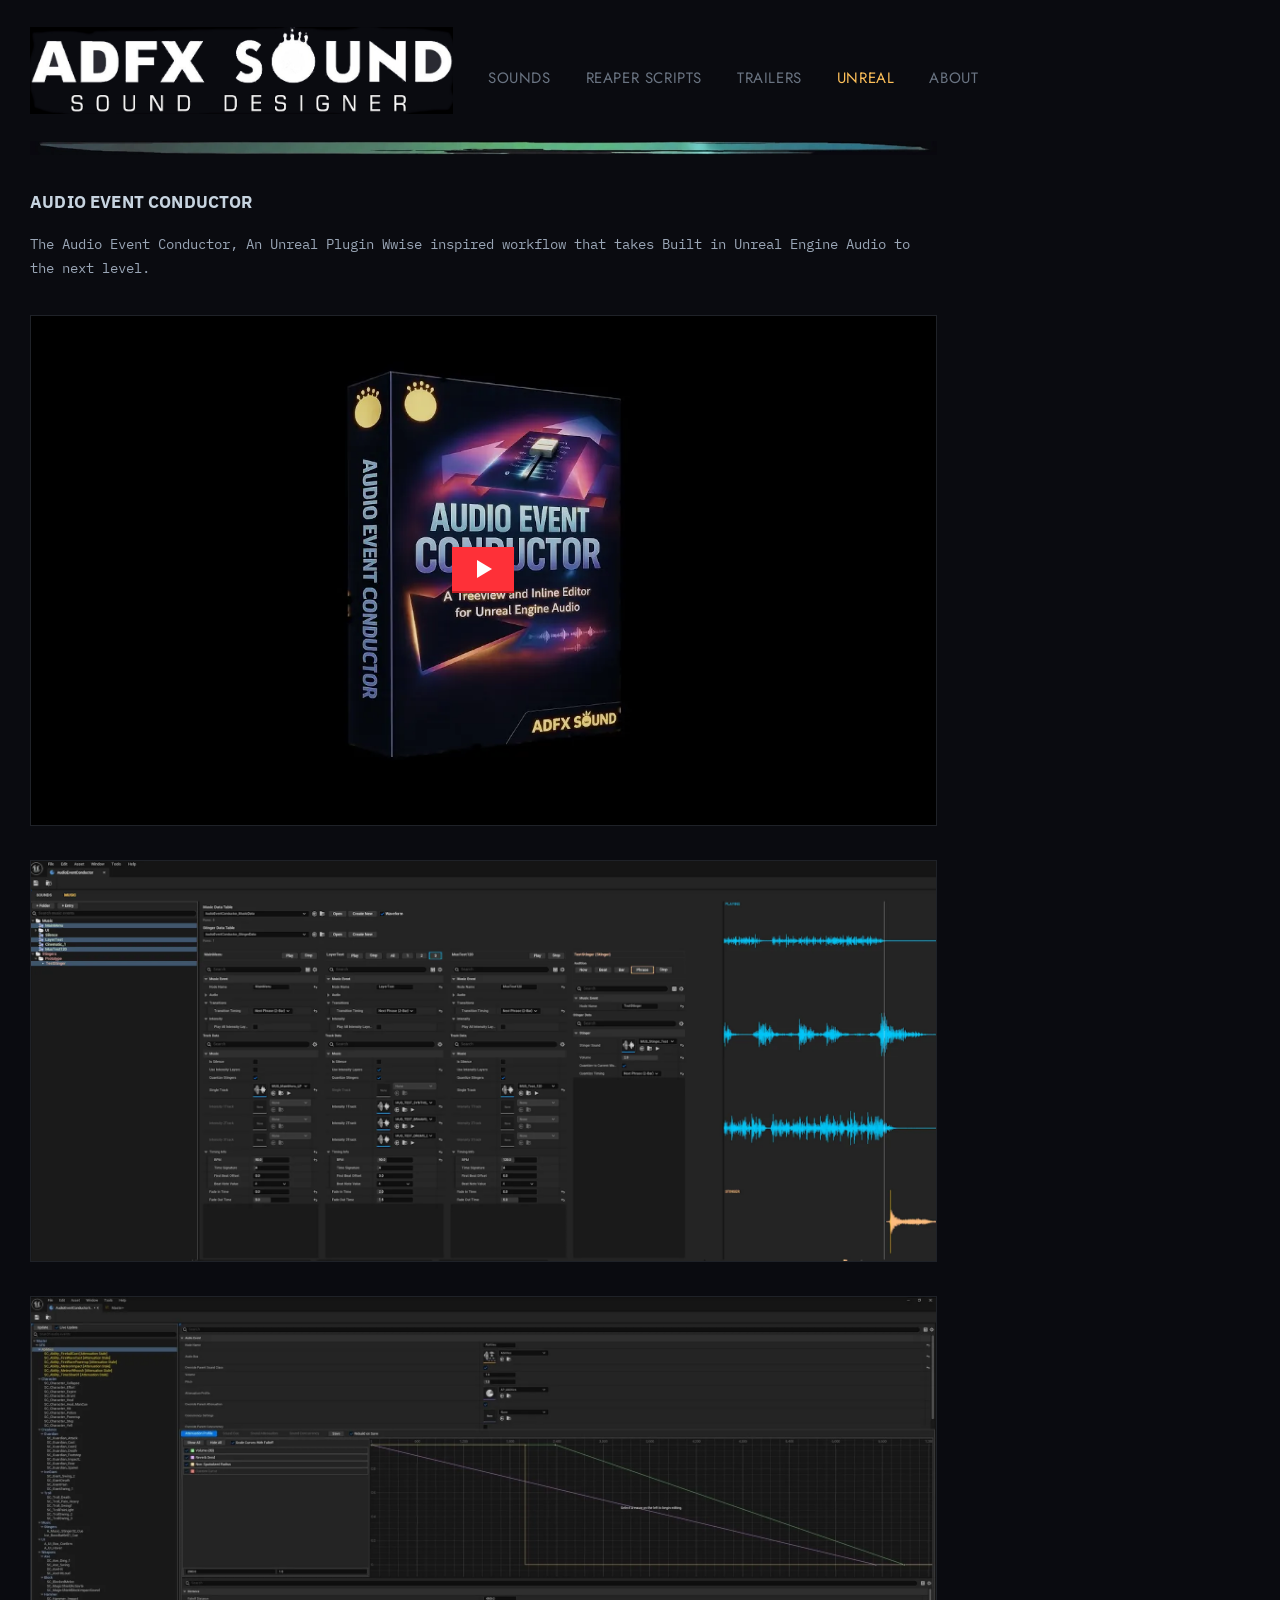
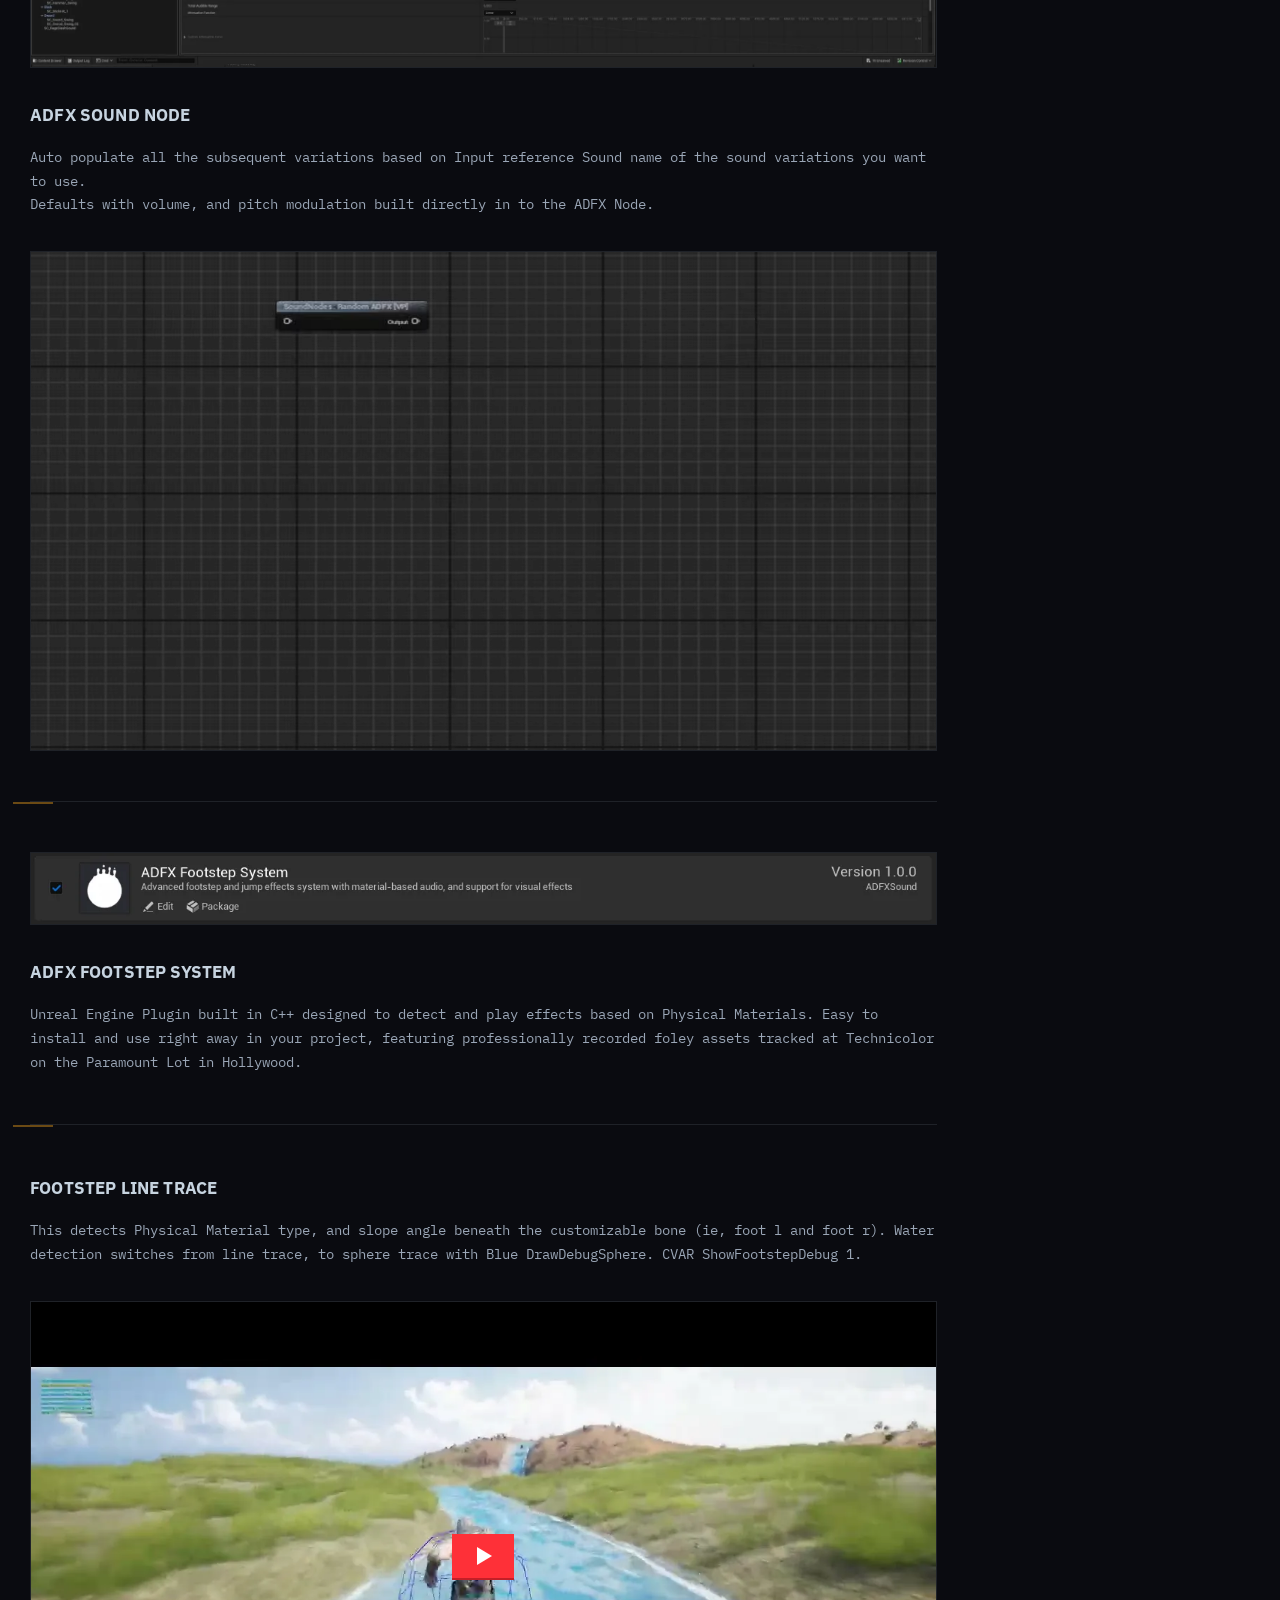
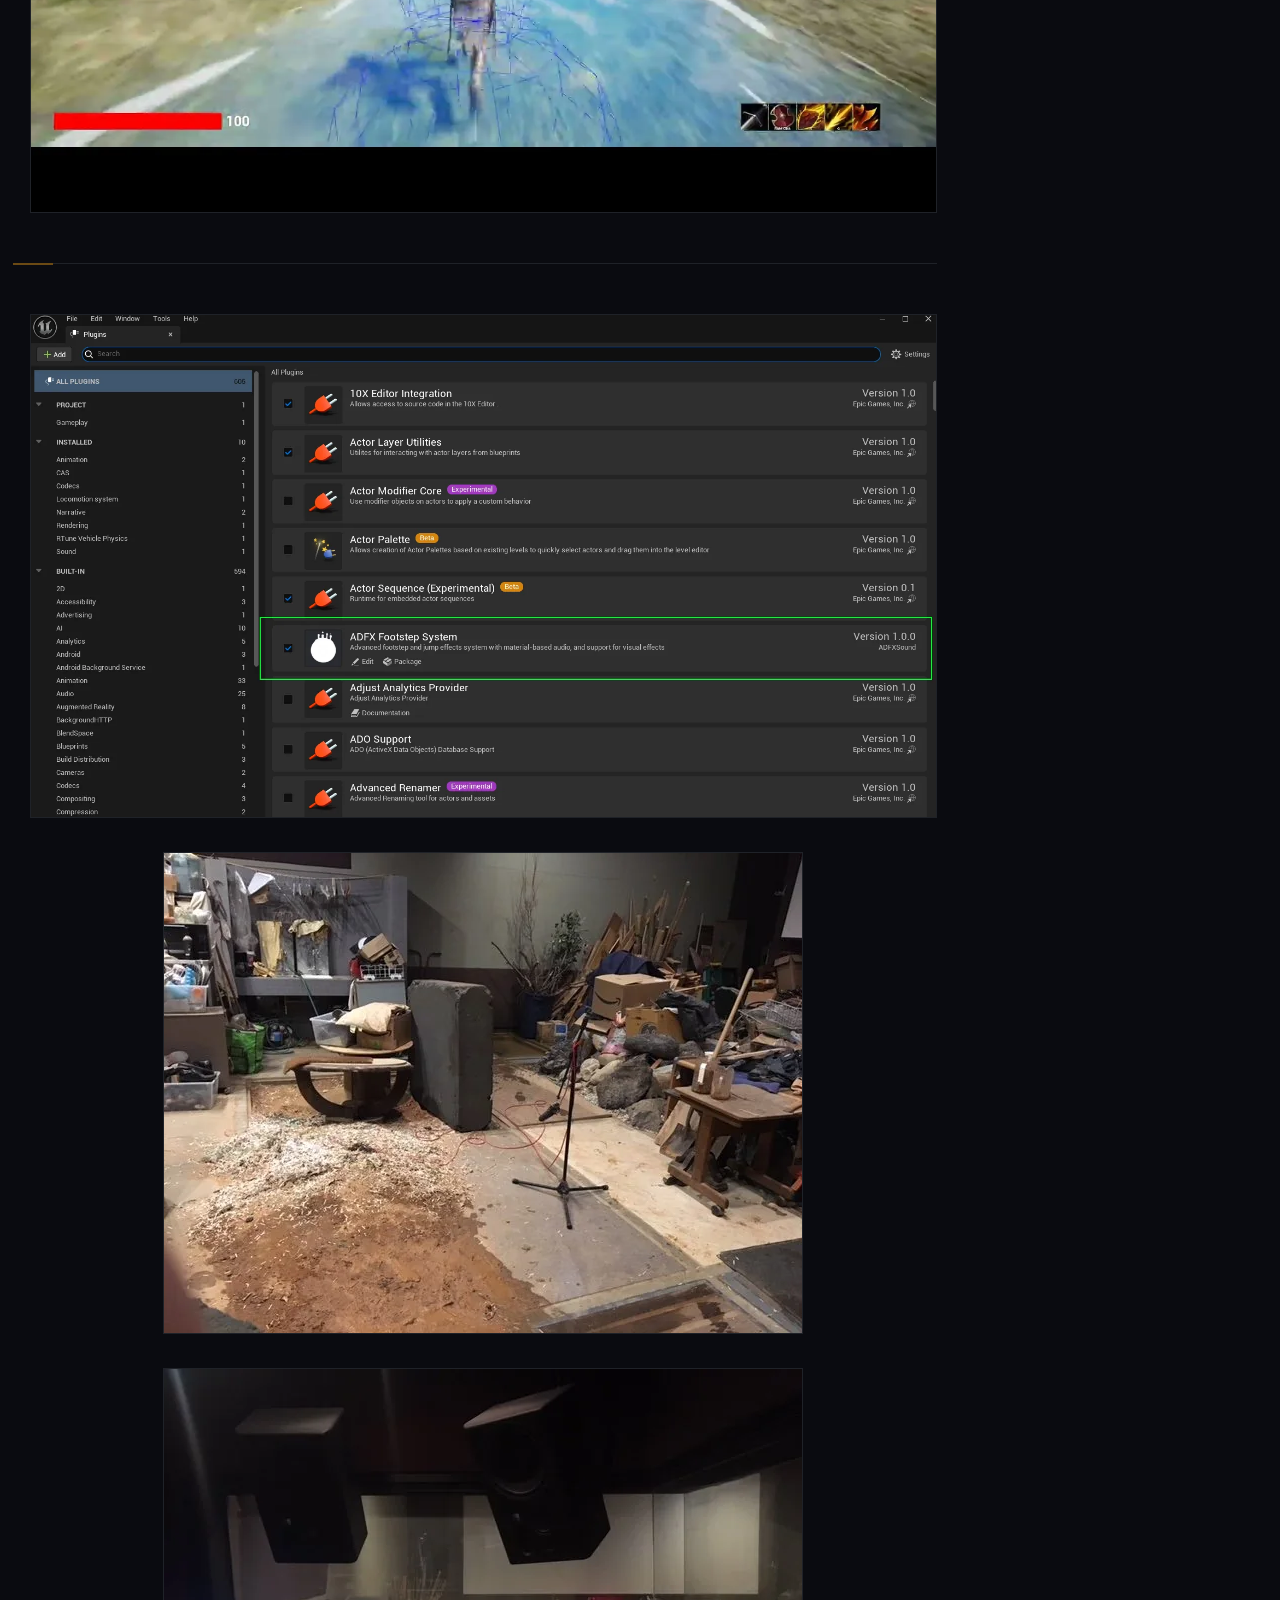
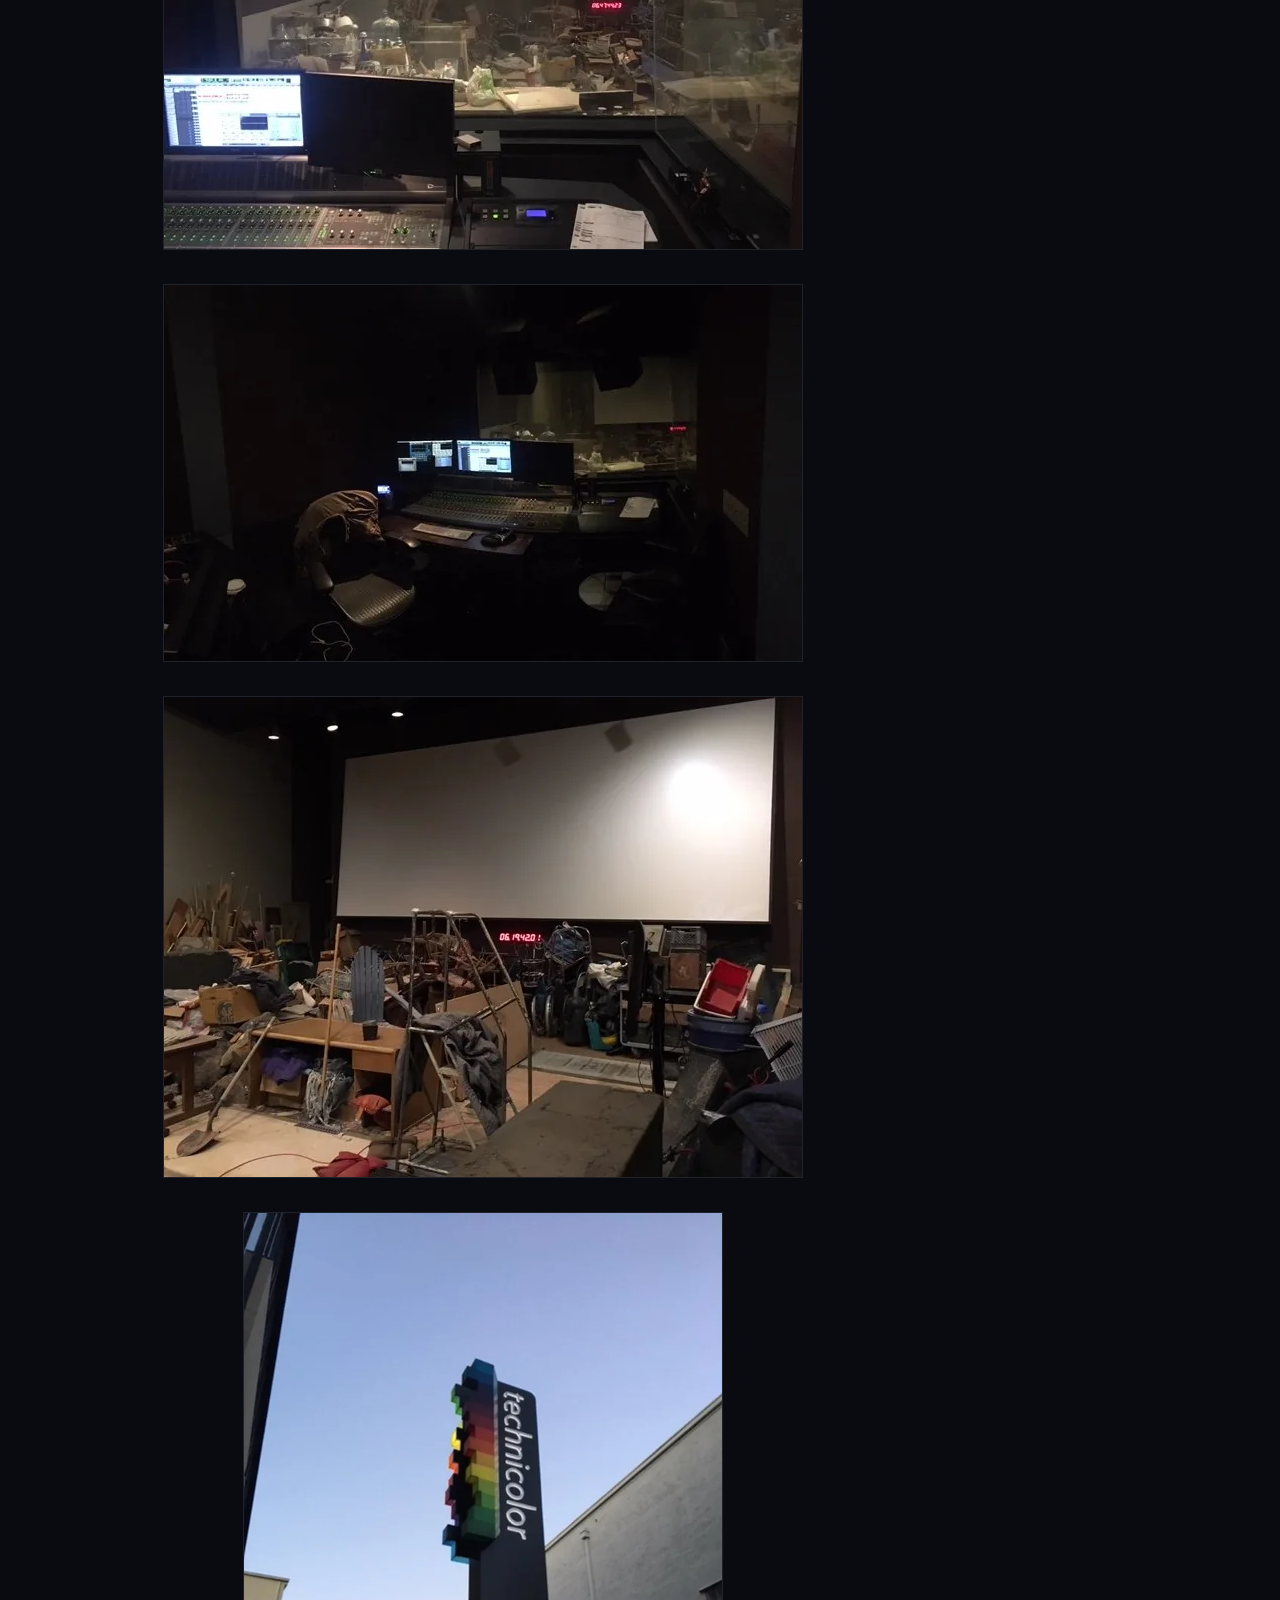
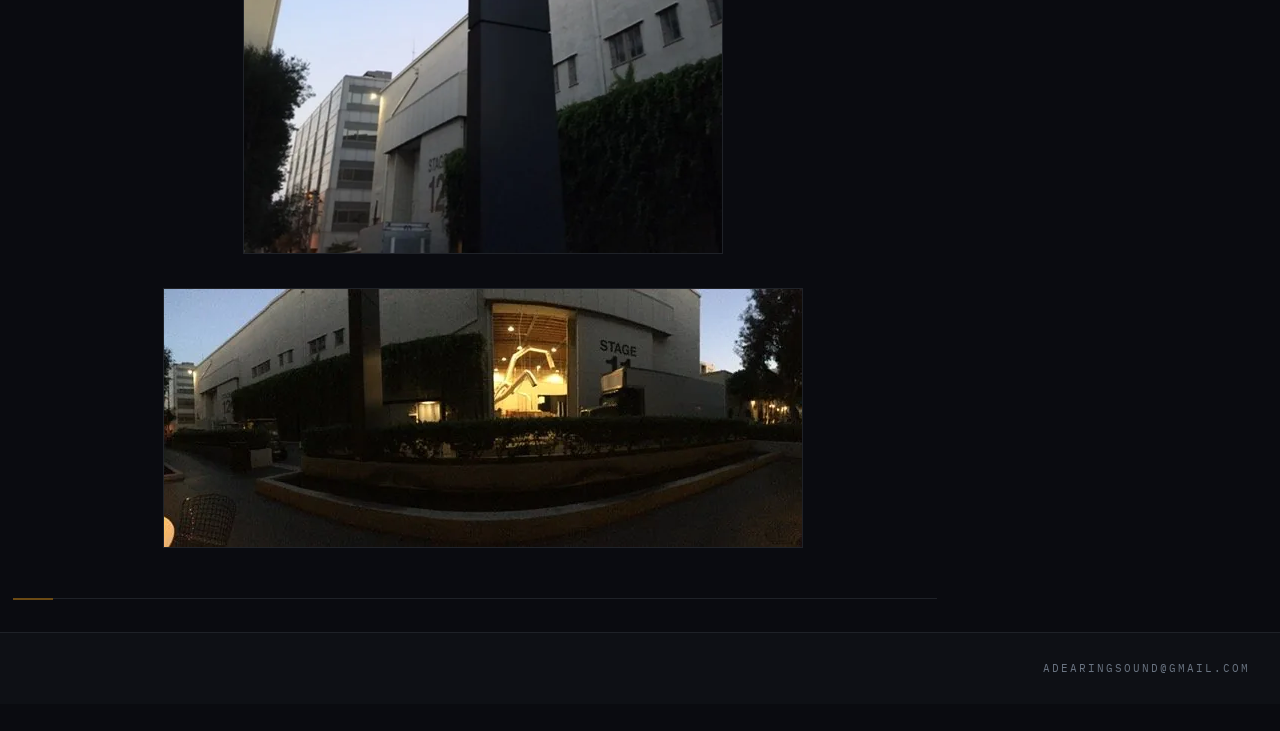
<file: unreal.html>
<!doctype html>
<html xmlns:og="http://opengraphprotocol.org/schema/" xmlns:fb="http://www.facebook.com/2008/fbml" lang="en-US">
    <head>
        <meta http-equiv="X-UA-Compatible" content="IE=edge,chrome=1">
        <meta name="viewport" content="width=device-width,initial-scale=1">
        <meta charset="utf-8"/>
        <title>UNREAL &mdash; ADFX Sound</title>
        <link rel="icon" type="image/jpeg" href="Resources/adfx-logo-v6ee8a.jpg"/>
        <link rel="canonical" href="https://www.adfxsound.com/unreal.html"/>
        <meta property="og:site_name" content="ADFX Sound"/>
        <meta property="og:title" content="UNREAL &mdash; ADFX Sound"/>
        <meta property="og:url" content="https://www.adfxsound.com/unreal.html"/>
        <meta property="og:type" content="website"/>
        <meta itemprop="name" content="UNREAL — ADFX Sound"/>
        <meta itemprop="url" content="https://www.adfxsound.com/unreal.html"/>
        <meta name="twitter:title" content="UNREAL — ADFX Sound"/>
        <meta name="twitter:url" content="https://www.adfxsound.com/unreal.html"/>
        <meta name="twitter:card" content="summary"/>
        <meta name="description" content=""/>
        <script type="application/ld+json">{"url":"https://www.adfxsound.com","name":"ADFX Sound","description":"<p>Mr Doctor Sound Solutions brings low volume, high quality partnerships. We take on less gigs to dedicate more time, to make your work really shine. When it comes to sound, it's really about telling the right story, and finding the right sounds.</p>","image":"https://www.adfxsound.com/Resources/adfx-logo-v6ee8a.jpg","@context":"http://schema.org","@type":"WebSite"}</script>
        <link rel="stylesheet" href="Styles/site.css"/>
        <link rel="stylesheet" href="Styles/fonts.css"/>
        <link rel="stylesheet" href="Styles/blocks.css"/>
        <link rel="stylesheet" href="Styles/gallery.css"/>
        <link rel="stylesheet" href="Styles/player.css"/>
        <link rel="stylesheet" href="Styles/custom.css"/>
        <link rel="stylesheet" href="Styles/armory.css"/>
    </head>
    <body id="collection-68d40e8760c52067f4a0f6b6" class="page-alignment-center header-alignment-left header-navigation-normal constrain-header-width blog-sidebar-right   gallery-controls-arrows hide-social-icons social-icon-style-normal  show-category-navigation   event-show-past-events event-thumbnails event-thumbnail-size-32-standard event-date-label  event-list-show-cats event-list-date event-list-time event-list-address   event-icalgcal-links  event-excerpts      product-list-titles-under product-list-alignment-center product-item-size-32-standard product-image-auto-crop product-gallery-size-11-square product-gallery-auto-crop show-product-price show-product-item-nav product-social-sharing tweak-v1-related-products-image-aspect-ratio-11-square tweak-v1-related-products-details-alignment-center newsletter-style-dark hide-opentable-icons opentable-style-dark small-button-style-solid small-button-shape-square medium-button-style-solid medium-button-shape-square large-button-style-solid large-button-shape-square image-block-poster-text-alignment-center image-block-card-dynamic-font-sizing image-block-card-content-position-center image-block-card-text-alignment-left image-block-overlap-dynamic-font-sizing image-block-overlap-content-position-center image-block-overlap-text-alignment-left image-block-collage-dynamic-font-sizing image-block-collage-content-position-top image-block-collage-text-alignment-left image-block-stack-dynamic-font-sizing image-block-stack-text-alignment-left button-style-solid button-corner-style-square tweak-product-quick-view-button-style-floating tweak-product-quick-view-button-position-bottom tweak-product-quick-view-lightbox-excerpt-display-truncate tweak-product-quick-view-lightbox-show-arrows tweak-product-quick-view-lightbox-show-close-button tweak-product-quick-view-lightbox-controls-weight-light native-currency-code-usd collection-type-page collection-68d40e8760c52067f4a0f6b6 collection-layout-default mobile-style-available logo-image">
        <div id="canvasWrapper">
            <div id="canvas">
                <div id="mobileNav">
                    <div class="wrapper">
                        <nav class="main-nav">
                            <ul id="nav">
                                <li class="page-collection">
                                    <a href="index.html">SOUNDS</a>
                                </li>
                                <li class="page-collection">
                                    <a href="reaper-scripts.html">REAPER SCRIPTS</a>
                                </li>
                                <li class="page-collection">
                                    <a href="trailers.html">TRAILERS</a>
                                </li>
                                <li class="page-collection active-link">
                                    <a href="unreal.html">UNREAL</a>
                                </li>
                                <li class="page-collection">
                                    <a href="about.html">ABOUT</a>
                                </li>
                            </ul>
                        </nav>
                    </div>
                </div>
                <div id="mobileMenuLink">
                    <a>Menu</a>
                </div>
                <div id="headerWrapper">
                    <header id="header">
                        <div id="logo" data-content-field="site-title">
                            <h1 class="logo"><a href="index.html"><img class="loaded" src="Resources/adfx-logo-v6ee8a.jpg" alt="ADFX Sound"/></a></h1>
                        </div>
                        <div id="topNav">
                            <nav class="main-nav dropdown-hover">
                                <ul id="nav" data-content-field="navigation">
                                    <li class="page-collection">
                                        <a href="index.html">SOUNDS</a>
                                    </li>
                                    <li class="page-collection">
                                        <a href="reaper-scripts.html">REAPER SCRIPTS</a>
                                    </li>
                                    <li class="page-collection">
                                        <a href="trailers.html">TRAILERS</a>
                                    </li>
                                    <li class="page-collection active-link">
                                        <a href="unreal.html">UNREAL</a>
                                    </li>
                                    <li class="page-collection">
                                        <a href="about.html">ABOUT</a>
                                    </li>
                                </ul>
                            </nav>
                        </div>
                    </header>
                </div>
                <div id="pageWrapper">
                    <section id="page">
                        <!-- CATEGORY NAV -->
                        <div id="mainContent" role="main" data-content-field="main-content">
                            <div class="sqs-layout sqs-grid-12 columns-12" data-type="page" data-updated-on="1776699523883" id="page-68d40e8760c52067f4a0f6b6">
                                <div class="row sqs-row">
                                    <div class="col sqs-col-9 span-9">
                                        <div class="sqs-block image-block sqs-block-image" id="block-ec13e0d66d91ed490ed6">
                                            <div class="sqs-block-content">
                                                <div class="image-block-outer-wrapper layout-caption-below design-layout-inline combination-animation-none individual-animation-none individual-text-animation-none">
                                                    <figure class="sqs-block-image-figure intrinsic" style="max-width:1377px;">
                                                        <div class="image-block-wrapper" style="position:relative; overflow:hidden; padding-bottom:1.5250544548034668%;">
                                                            <img src="Resources/brushsmear-narrow-v6-copy.webp" alt="" width="1377" height="21" loading="lazy" decoding="async" style="display:block; width:100%; height:100%; object-fit:cover">
                                                        </div>
                                                    </figure>
                                                </div>
                                            </div>
                                        </div>
                                        <div class="sqs-block html-block sqs-block-html" id="block-yui_3_17_2_1_1773760074415_46257">
                                            <div class="sqs-block-content">
                                                <div class="sqs-html-content" data-sqsp-text-block-content>
                                                    <p class="" style="white-space:pre-wrap;"><strong>AUDIO EVENT CONDUCTOR</strong></p>
                                                    <p class="" style="white-space:pre-wrap;">The Audio Event Conductor, An Unreal Plugin Wwise inspired workflow that takes Built in Unreal Engine Audio to the next level.</p>
                                                </div>
                                            </div>
                                        </div>
                                        <div class="sqs-block website-component-block sqs-block-website-component sqs-block-embed embed-block" id="block-yui_3_17_2_1_1773760074415_34218">
                                            <div class="sqs-block-content">
                                                <div class="embed-block-wrapper embed-block-provider-YouTube" style="padding-bottom:56.20608899297424%;">
                                                    <button type="button" class="yt-facade" data-yt-src="https://www.youtube.com/embed/HoWso-eI_yE" style="background-image:url('Resources/yt-HoWso-eI_yE.webp')" aria-label="Play video">
                                                        <span class="yt-facade-play" aria-hidden="true"></span>
                                                    </button>
                                                </div>
                                            </div>
                                        </div>
                                        <div class="sqs-block image-block sqs-block-image" id="block-yui_3_17_2_1_1773760074415_89993">
                                            <div class="sqs-block-content">
                                                <div class="image-block-outer-wrapper layout-caption-below design-layout-inline combination-animation-none individual-animation-none individual-text-animation-none">
                                                    <figure class="sqs-block-image-figure intrinsic" style="max-width:1920px;">
                                                        <div class="image-block-wrapper" style="position:relative; overflow:hidden; padding-bottom:44.16666793823242%;">
                                                            <img src="Resources/musicconductor2.webp" alt="" width="1920" height="848" loading="lazy" decoding="async" style="display:block; width:100%; height:100%; object-fit:cover">
                                                        </div>
                                                    </figure>
                                                </div>
                                            </div>
                                        </div>
                                        <div class="sqs-block image-block sqs-block-image" id="block-yui_3_17_2_1_1773760074415_91449">
                                            <div class="sqs-block-content">
                                                <div class="image-block-outer-wrapper layout-caption-below design-layout-inline combination-animation-none individual-animation-none individual-text-animation-none">
                                                    <figure class="sqs-block-image-figure intrinsic" style="max-width:1920px;">
                                                        <div class="image-block-wrapper" style="position:relative; overflow:hidden; padding-bottom:40.72916793823242%;">
                                                            <img src="Resources/still-2026-01-29-002534-4-85-1.webp" alt="" width="1920" height="782" loading="lazy" decoding="async" style="display:block; width:100%; height:100%; object-fit:cover">
                                                        </div>
                                                    </figure>
                                                </div>
                                            </div>
                                        </div>
                                        <div class="sqs-block html-block sqs-block-html" id="block-yui_3_17_2_1_1761887325236_13060">
                                            <div class="sqs-block-content">
                                                <div class="sqs-html-content" data-sqsp-text-block-content>
                                                    <p class="" style="white-space:pre-wrap;"><strong>ADFX SOUND NODE</strong></p>
                                                    <p class="" style="white-space:pre-wrap;">Auto populate&nbsp;all the subsequent variations based on Input reference Sound name of the sound variations you want to use. <br>Defaults with volume, and pitch modulation built directly in to the ADFX Node.</p>
                                                </div>
                                            </div>
                                        </div>
                                        <div class="sqs-block image-block sqs-block-image" id="block-yui_3_17_2_1_1761887512288_15913">
                                            <div class="sqs-block-content">
                                                <div class="image-block-outer-wrapper layout-caption-below design-layout-inline combination-animation-none individual-animation-none individual-text-animation-none">
                                                    <figure class="sqs-block-image-figure intrinsic" style="max-width:2534px;">
                                                        <div class="image-block-wrapper">
                                                            <video class="loaded" width="1500" height="826" style="display:block; width:100%; height:auto; object-fit:cover" poster="Resources/adfxsoundnode-poster.jpg" autoplay loop muted playsinline preload="metadata" disablepictureinpicture>
                                                                <source src="Resources/adfxsoundnode.webm" type="video/webm">
                                                                <source src="Resources/adfxsoundnode.mp4" type="video/mp4">
                                                            </video>
                                                        </div>
                                                    </figure>
                                                </div>
                                            </div>
                                        </div>
                                        <div class="sqs-block website-component-block sqs-block-website-component sqs-block-horizontalrule horizontalrule-block" id="block-yui_3_17_2_1_1761887512288_15159">
                                            <div class="sqs-block-content">
                                                <div>
                                                    <hr/>
                                                </div>
                                            </div>
                                        </div>
                                        <div class="sqs-block image-block sqs-block-image" id="block-yui_3_17_2_1_1759376319854_9920">
                                            <div class="sqs-block-content">
                                                <div class="image-block-outer-wrapper layout-caption-below design-layout-inline combination-animation-none individual-animation-none individual-text-animation-none">
                                                    <figure class="sqs-block-image-figure intrinsic" style="max-width:1210px;">
                                                        <div class="image-block-wrapper" style="position:relative; overflow:hidden; padding-bottom:7.768595218658447%;">
                                                            <img src="Resources/adfx-footstep-system.webp" alt="" width="1210" height="94" loading="lazy" decoding="async" style="display:block; width:100%; height:100%; object-fit:cover">
                                                        </div>
                                                    </figure>
                                                </div>
                                            </div>
                                        </div>
                                        <div class="sqs-block html-block sqs-block-html" data-border-radii="&#123;&quot;topLeft&quot;:&#123;&quot;unit&quot;:&quot;px&quot;,&quot;value&quot;:0.0&#125;,&quot;topRight&quot;:&#123;&quot;unit&quot;:&quot;px&quot;,&quot;value&quot;:0.0&#125;,&quot;bottomLeft&quot;:&#123;&quot;unit&quot;:&quot;px&quot;,&quot;value&quot;:0.0&#125;,&quot;bottomRight&quot;:&#123;&quot;unit&quot;:&quot;px&quot;,&quot;value&quot;:0.0&#125;&#125;" id="block-dd36e5f1a2019285f8f5">
                                            <div class="sqs-block-content">
                                                <div class="sqs-html-content" data-sqsp-text-block-content>
                                                    <p class="" style="white-space:pre-wrap;"><strong>ADFX FOOTSTEP SYSTEM</strong></p>
                                                    <p class="" style="white-space:pre-wrap;">Unreal Engine Plugin built in C++ designed to detect and play effects based on Physical Materials. Easy to install and use right away in your project, featuring professionally recorded foley assets tracked at Technicolor on the Paramount Lot in Hollywood. </p>
                                                </div>
                                            </div>
                                        </div>
                                        <div class="sqs-block website-component-block sqs-block-website-component sqs-block-horizontalrule horizontalrule-block" id="block-3bc23b30b0618f45742b">
                                            <div class="sqs-block-content">
                                                <div>
                                                    <hr/>
                                                </div>
                                            </div>
                                        </div>
                                        <div class="sqs-block html-block sqs-block-html" id="block-64f2d0525757cc3118a4">
                                            <div class="sqs-block-content">
                                                <div class="sqs-html-content" data-sqsp-text-block-content>
                                                    <p class="" style="white-space:pre-wrap;"><strong>FOOTSTEP LINE TRACE</strong></p>
                                                    <p class="" style="white-space:pre-wrap;">This detects Physical Material type, and slope angle beneath the customizable bone (ie, foot l and foot r). Water detection switches from line trace, to sphere trace with Blue DrawDebugSphere. CVAR ShowFootstepDebug 1.</p>
                                                </div>
                                            </div>
                                        </div>
                                        <div class="sqs-block website-component-block sqs-block-website-component sqs-block-embed embed-block" id="block-117b1305d562828ed47c">
                                            <div class="sqs-block-content">
                                                <div class="embed-block-wrapper embed-block-provider-YouTube" style="padding-bottom:56.20608899297424%;">
                                                    <button type="button" class="yt-facade" data-yt-src="https://www.youtube.com/embed/60Q1sKPZYNE" style="background-image:url('Resources/yt-60Q1sKPZYNE.webp')" aria-label="Play video">
                                                        <span class="yt-facade-play" aria-hidden="true"></span>
                                                    </button>
                                                </div>
                                            </div>
                                        </div>
                                        <div class="sqs-block website-component-block sqs-block-website-component sqs-block-horizontalrule horizontalrule-block" id="block-d353488ba1842c85ca5f">
                                            <div class="sqs-block-content">
                                                <div>
                                                    <hr/>
                                                </div>
                                            </div>
                                        </div>
                                        <div class="sqs-block image-block sqs-block-image" id="block-yui_3_17_2_1_1759198780421_8511">
                                            <div class="sqs-block-content">
                                                <div class="image-block-outer-wrapper layout-caption-below design-layout-inline combination-animation-none individual-animation-none individual-text-animation-none">
                                                    <figure class="sqs-block-image-figure intrinsic" style="max-width:1657px;">
                                                        <div class="image-block-wrapper" style="position:relative; overflow:hidden; padding-bottom:55.40132522583008%;">
                                                            <img src="Resources/engineplugin.webp" alt="" width="1657" height="918" loading="lazy" decoding="async" style="display:block; width:100%; height:100%; object-fit:cover">
                                                        </div>
                                                    </figure>
                                                </div>
                                            </div>
                                        </div>
                                        <div class="sqs-block image-block sqs-block-image" id="block-yui_3_17_2_1_1758727830800_26248">
                                            <div class="sqs-block-content">
                                                <div class="image-block-outer-wrapper layout-caption-below design-layout-inline combination-animation-none individual-animation-none individual-text-animation-none">
                                                    <figure class="sqs-block-image-figure intrinsic" style="max-width:640px;">
                                                        <div class="image-block-wrapper" style="position:relative; overflow:hidden; padding-bottom:75%;">
                                                            <img src="Resources/img-4305.webp" alt="" width="640" height="480" loading="lazy" decoding="async" style="display:block; width:100%; height:100%; object-fit:cover">
                                                        </div>
                                                    </figure>
                                                </div>
                                            </div>
                                        </div>
                                        <div class="sqs-block image-block sqs-block-image" id="block-yui_3_17_2_1_1758727830800_31277">
                                            <div class="sqs-block-content">
                                                <div class="image-block-outer-wrapper layout-caption-below design-layout-inline combination-animation-none individual-animation-none individual-text-animation-none">
                                                    <figure class="sqs-block-image-figure intrinsic" style="max-width:640px;">
                                                        <div class="image-block-wrapper" style="position:relative; overflow:hidden; padding-bottom:75%;">
                                                            <img src="Resources/img-4296.webp" alt="" width="640" height="480" loading="lazy" decoding="async" style="display:block; width:100%; height:100%; object-fit:cover">
                                                        </div>
                                                    </figure>
                                                </div>
                                            </div>
                                        </div>
                                        <div class="sqs-block image-block sqs-block-image" id="block-yui_3_17_2_1_1758727830800_32313">
                                            <div class="sqs-block-content">
                                                <div class="image-block-outer-wrapper layout-caption-below design-layout-inline combination-animation-none individual-animation-none individual-text-animation-none">
                                                    <figure class="sqs-block-image-figure intrinsic" style="max-width:640px;">
                                                        <div class="image-block-wrapper" style="position:relative; overflow:hidden; padding-bottom:58.749996185302734%;">
                                                            <img src="Resources/img-4294.webp" alt="" width="640" height="376" loading="lazy" decoding="async" style="display:block; width:100%; height:100%; object-fit:cover">
                                                        </div>
                                                    </figure>
                                                </div>
                                            </div>
                                        </div>
                                        <div class="sqs-block image-block sqs-block-image" id="block-yui_3_17_2_1_1758727830800_33369">
                                            <div class="sqs-block-content">
                                                <div class="image-block-outer-wrapper layout-caption-below design-layout-inline combination-animation-none individual-animation-none individual-text-animation-none">
                                                    <figure class="sqs-block-image-figure intrinsic" style="max-width:640px;">
                                                        <div class="image-block-wrapper" style="position:relative; overflow:hidden; padding-bottom:75%;">
                                                            <img src="Resources/img-4290.webp" alt="" width="640" height="480" loading="lazy" decoding="async" style="display:block; width:100%; height:100%; object-fit:cover">
                                                        </div>
                                                    </figure>
                                                </div>
                                            </div>
                                        </div>
                                        <div class="sqs-block image-block sqs-block-image" id="block-yui_3_17_2_1_1758727830800_34442">
                                            <div class="sqs-block-content">
                                                <div class="image-block-outer-wrapper layout-caption-below design-layout-inline combination-animation-none individual-animation-none individual-text-animation-none">
                                                    <figure class="sqs-block-image-figure intrinsic" style="max-width:480px;">
                                                        <div class="image-block-wrapper" style="position:relative; overflow:hidden; padding-bottom:133.33334350585938%;">
                                                            <img src="Resources/img-4287.webp" alt="" width="640" height="853" loading="lazy" decoding="async" style="display:block; width:100%; height:100%; object-fit:cover">
                                                        </div>
                                                    </figure>
                                                </div>
                                            </div>
                                        </div>
                                        <div class="sqs-block image-block sqs-block-image" id="block-yui_3_17_2_1_1758727830800_35534">
                                            <div class="sqs-block-content">
                                                <div class="image-block-outer-wrapper layout-caption-below design-layout-inline combination-animation-none individual-animation-none individual-text-animation-none">
                                                    <figure class="sqs-block-image-figure intrinsic" style="max-width:640px;">
                                                        <div class="image-block-wrapper" style="position:relative; overflow:hidden; padding-bottom:40.3125%;">
                                                            <img src="Resources/img-4285.webp" alt="" width="640" height="258" loading="lazy" decoding="async" style="display:block; width:100%; height:100%; object-fit:cover">
                                                        </div>
                                                    </figure>
                                                </div>
                                            </div>
                                        </div>
                                        <div class="sqs-block website-component-block sqs-block-website-component sqs-block-horizontalrule horizontalrule-block" id="block-yui_3_17_2_1_1761887325236_11029">
                                            <div class="sqs-block-content">
                                                <div>
                                                    <hr/>
                                                </div>
                                            </div>
                                        </div>
                                    </div>
                                    <div class="col sqs-col-3 span-3">
                                        <div class="sqs-block website-component-block sqs-block-website-component sqs-block-spacer spacer-block sized vsize-1" id="block-8d13d325f54d2863ffd4">
                                            <div class="sqs-block-content">&nbsp;</div>
                                        </div>
                                    </div>
                                </div>
                            </div>
                        </div>
                    </section>
                </div>
                <div id="footerWrapper">
                    <footer id="footer">
                        <center>
                            <a href="#">Back to Top</a>
                        </center>
                        <div class="sqs-layout sqs-grid-12 columns-12" data-layout-label="Footer Content" data-type="block-field" data-updated-on="1522169583893" id="footerBlocks-1">
                            <div class="row sqs-row">
                                <div class="col sqs-col-12 span-12">
                                    <div class="sqs-block html-block sqs-block-html" id="block-8f8314ce323e414b110d">
                                        <div class="sqs-block-content">
                                            <div class="sqs-html-content" data-sqsp-text-block-content>
                                                <p class="text-align-right">adearingsound@gmail.com</p>
                                            </div>
                                        </div>
                                    </div>
                                </div>
                            </div>
                        </div>
                    </footer>
                </div>
            </div>
        </div>
        <script src="Scripts/player.js" defer></script>
        <script src="Scripts/nav.js" defer></script>
        <script src="Scripts/gifs.js" defer></script>
        <script src="Scripts/youtube.js" defer></script>
    </body>
</html>
</file>
